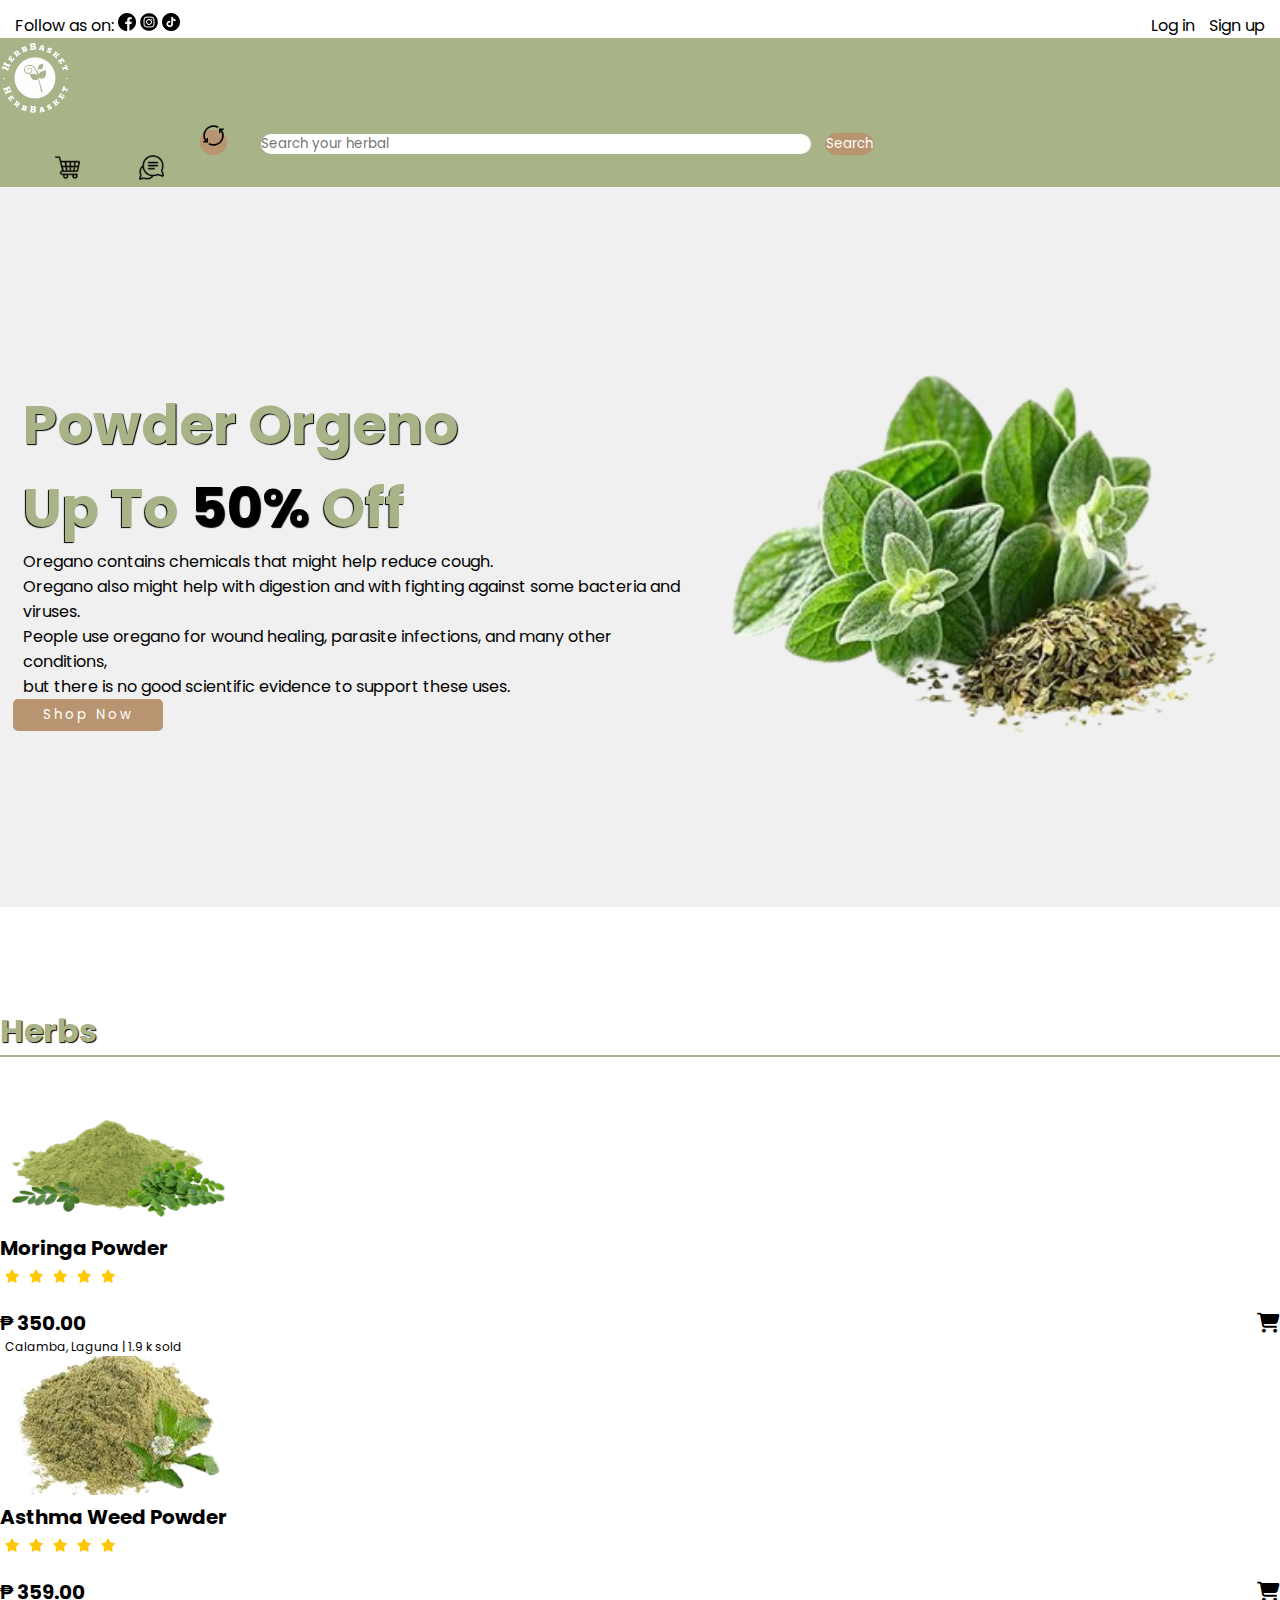
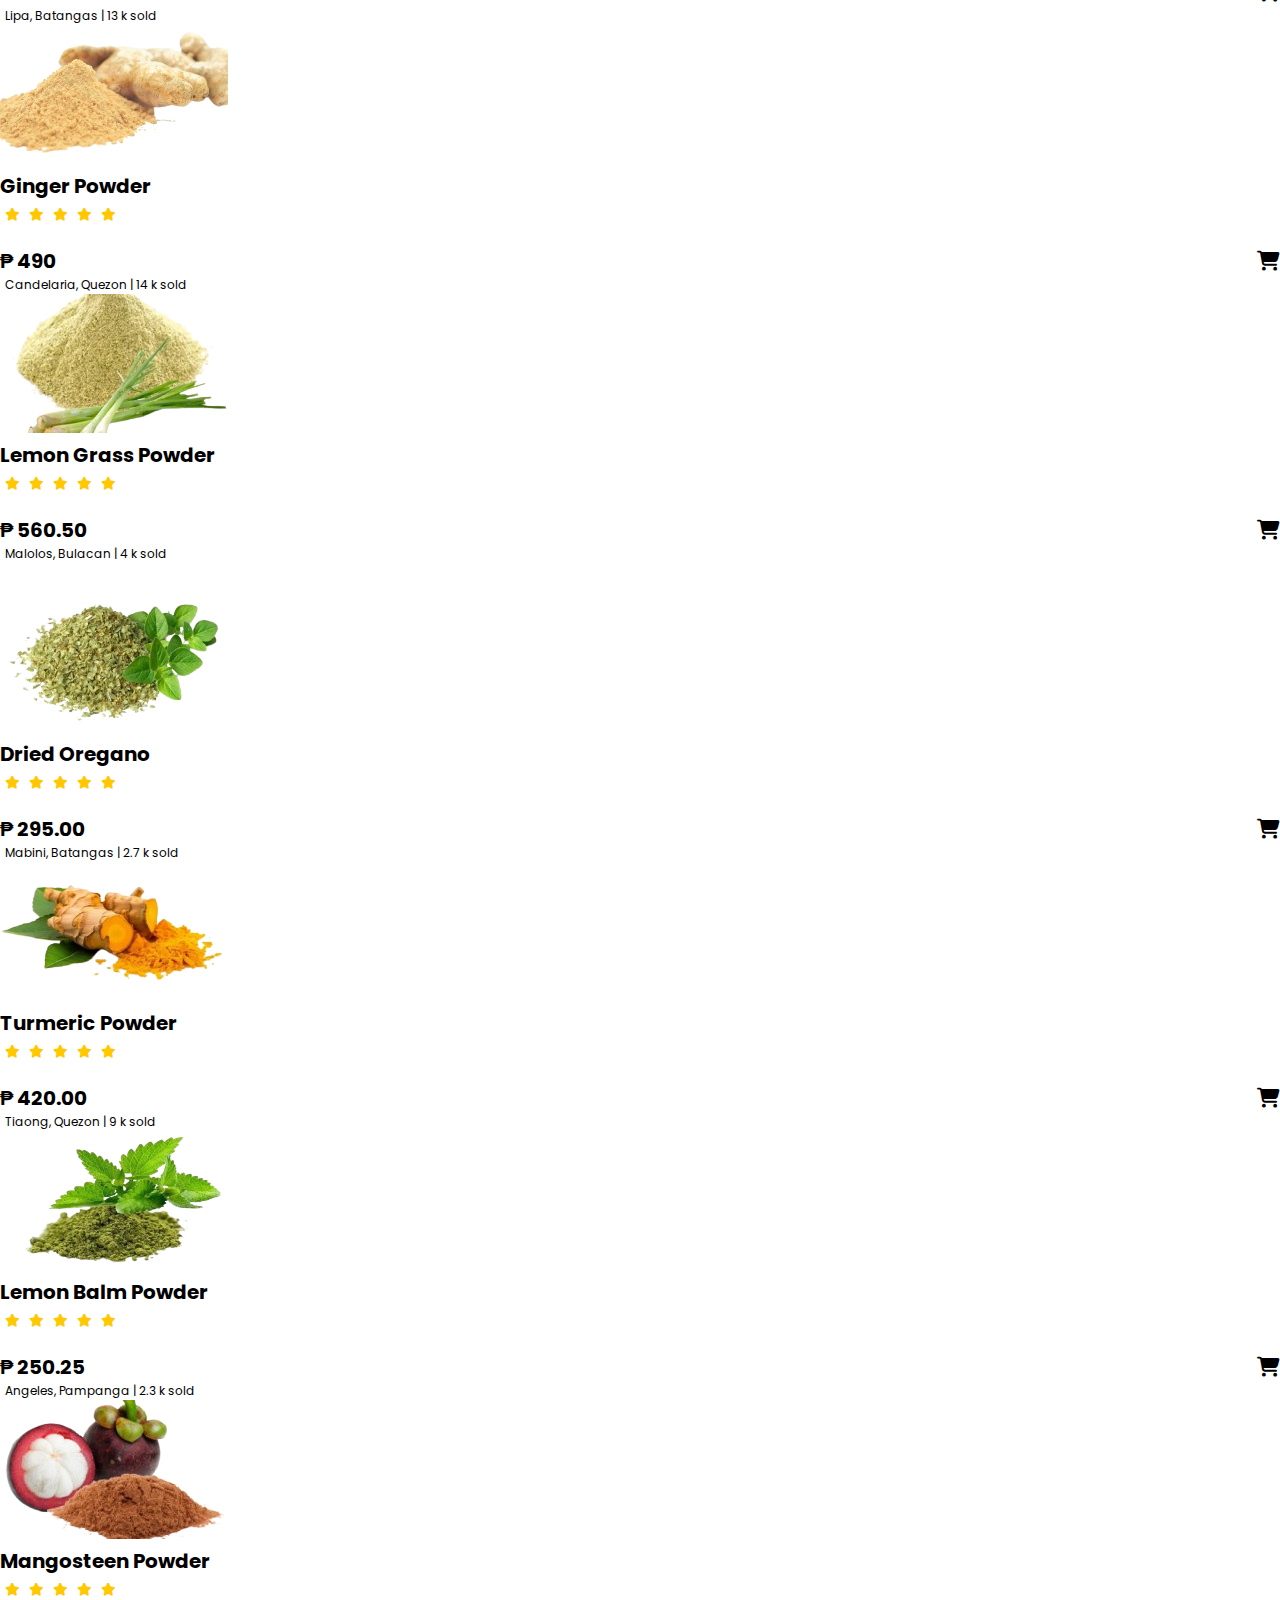
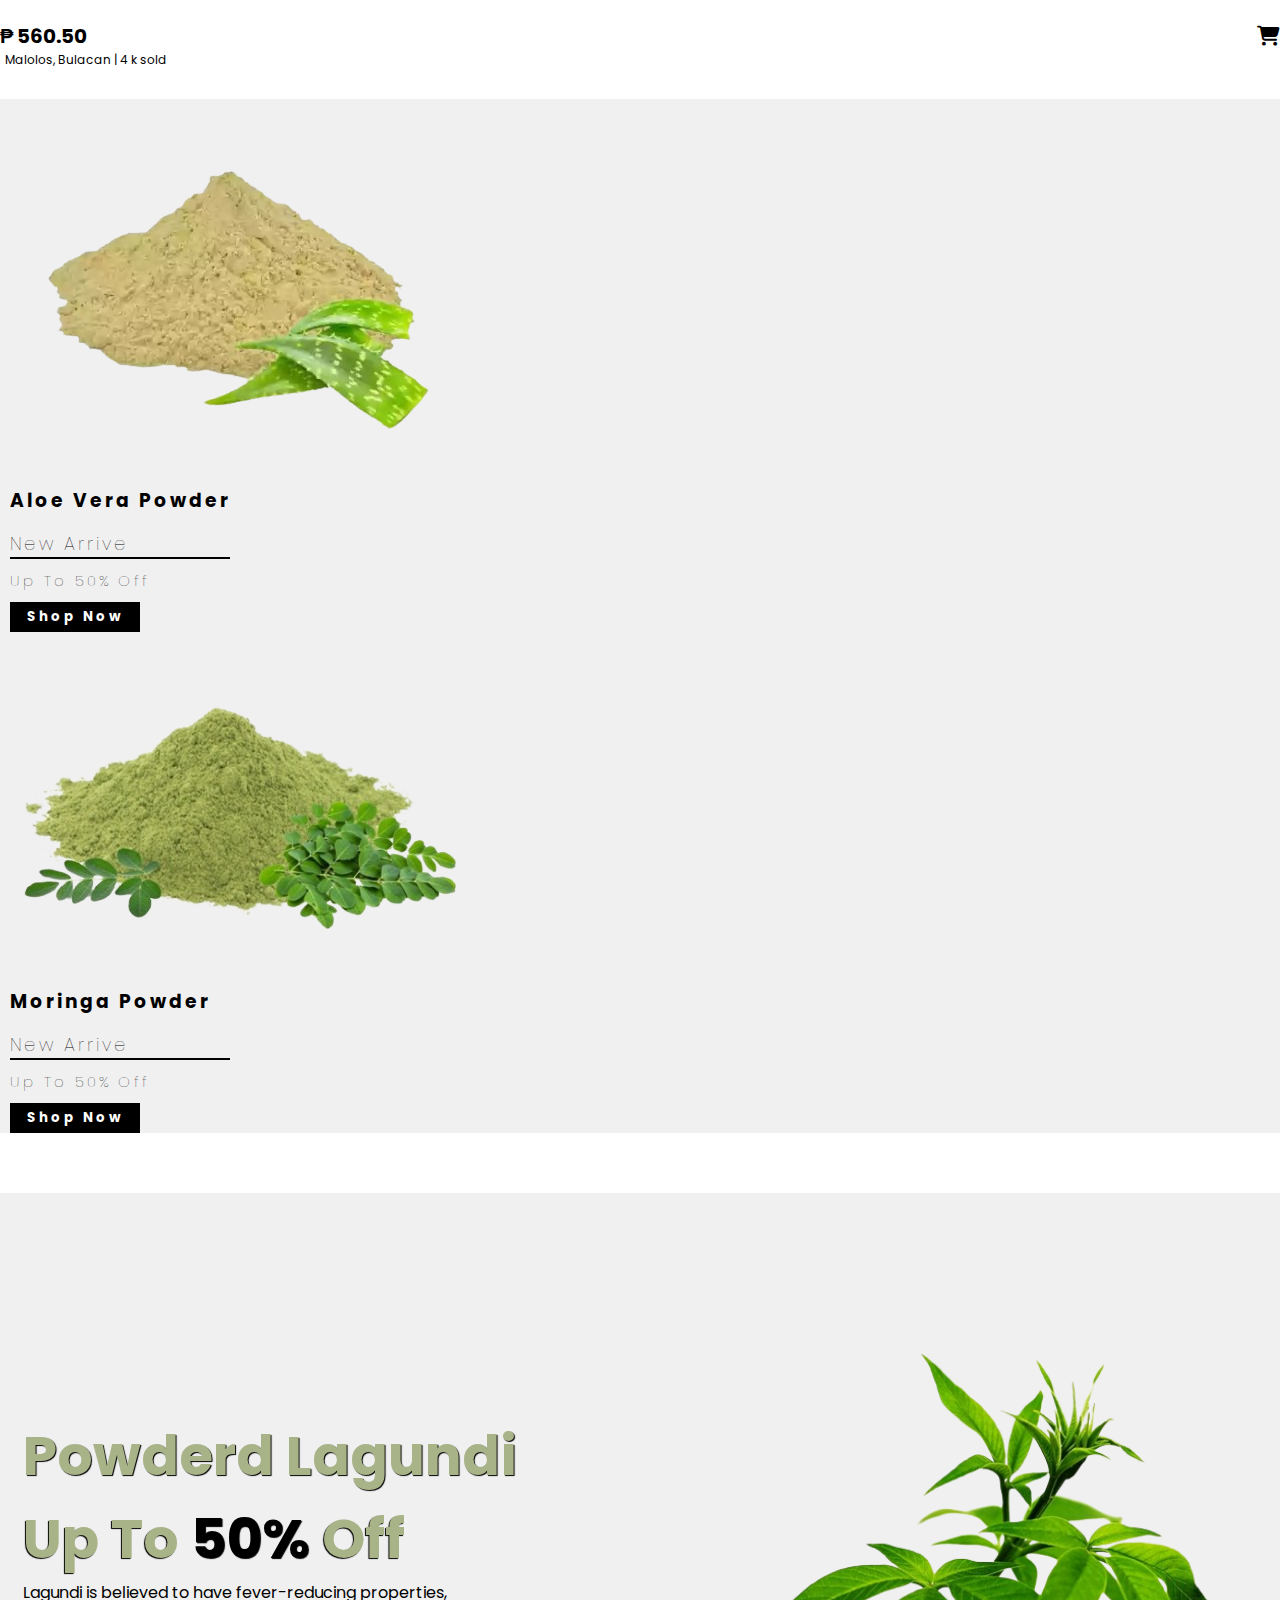
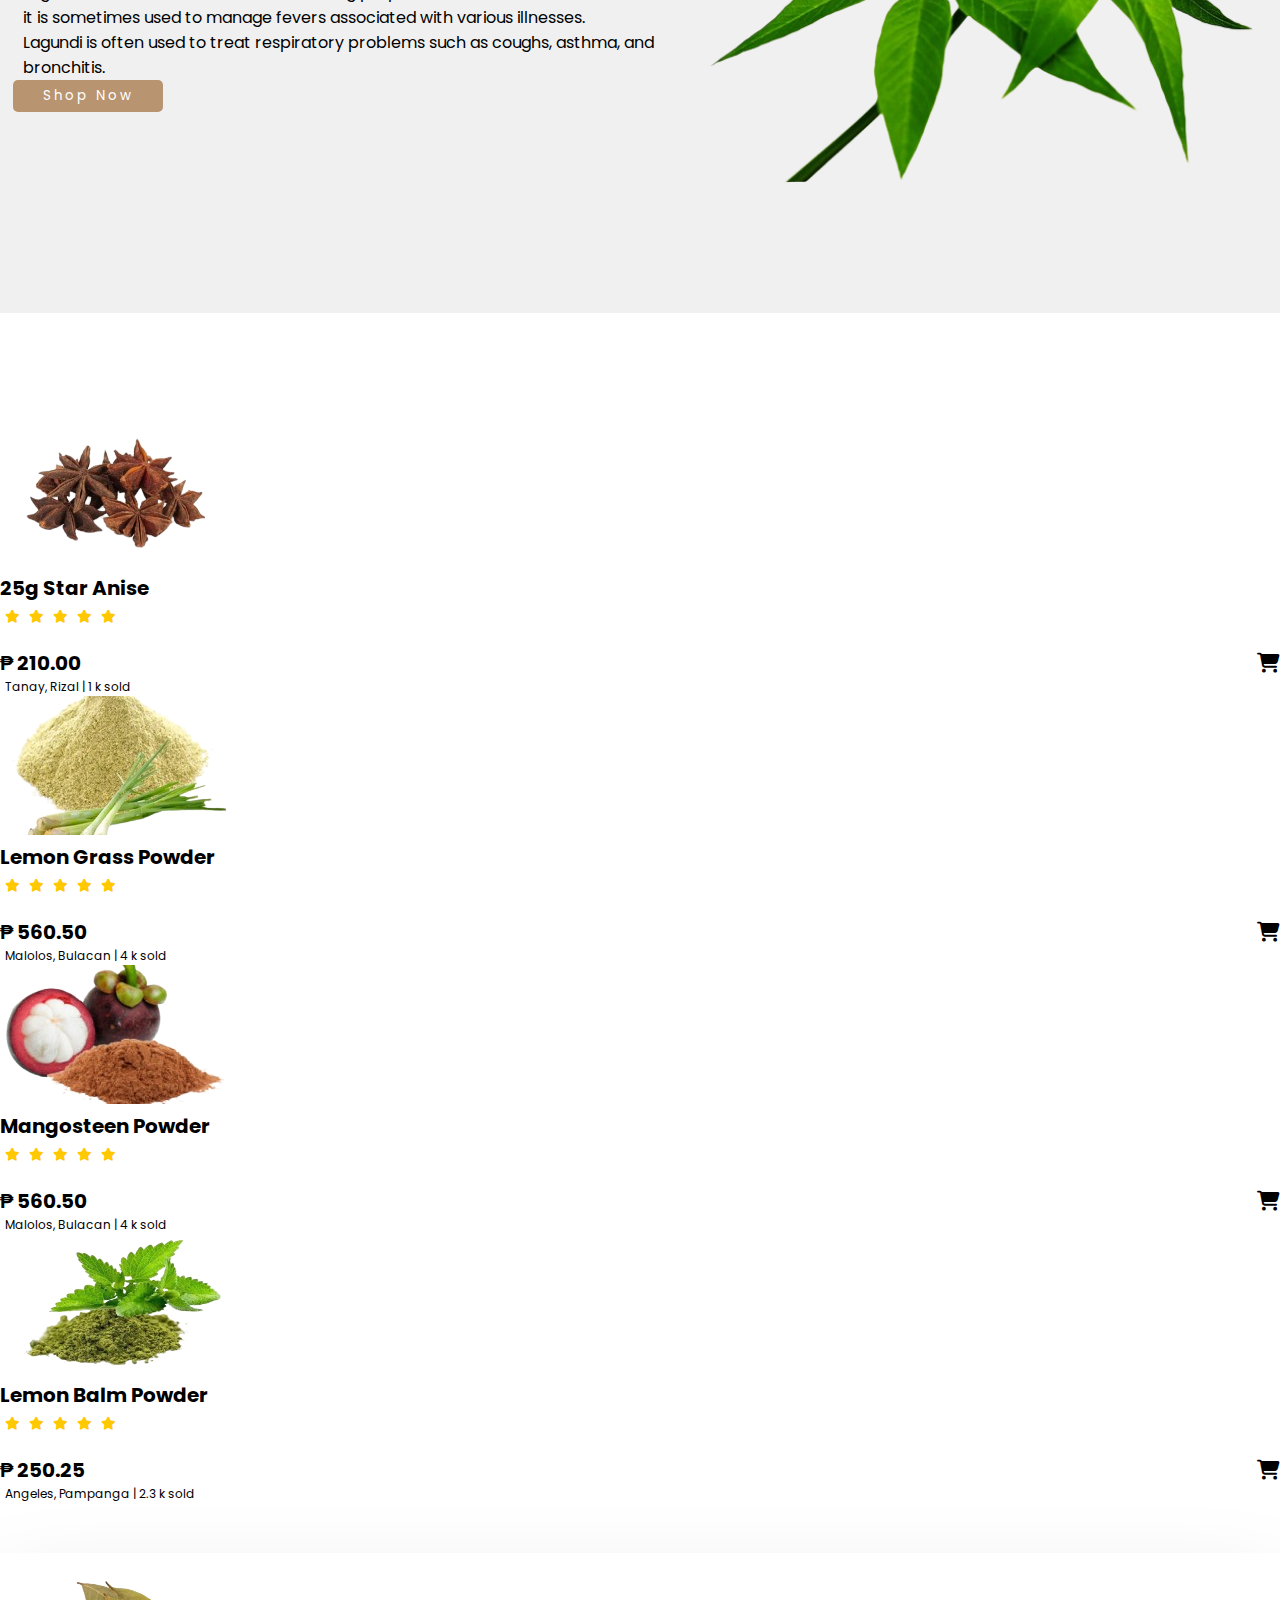
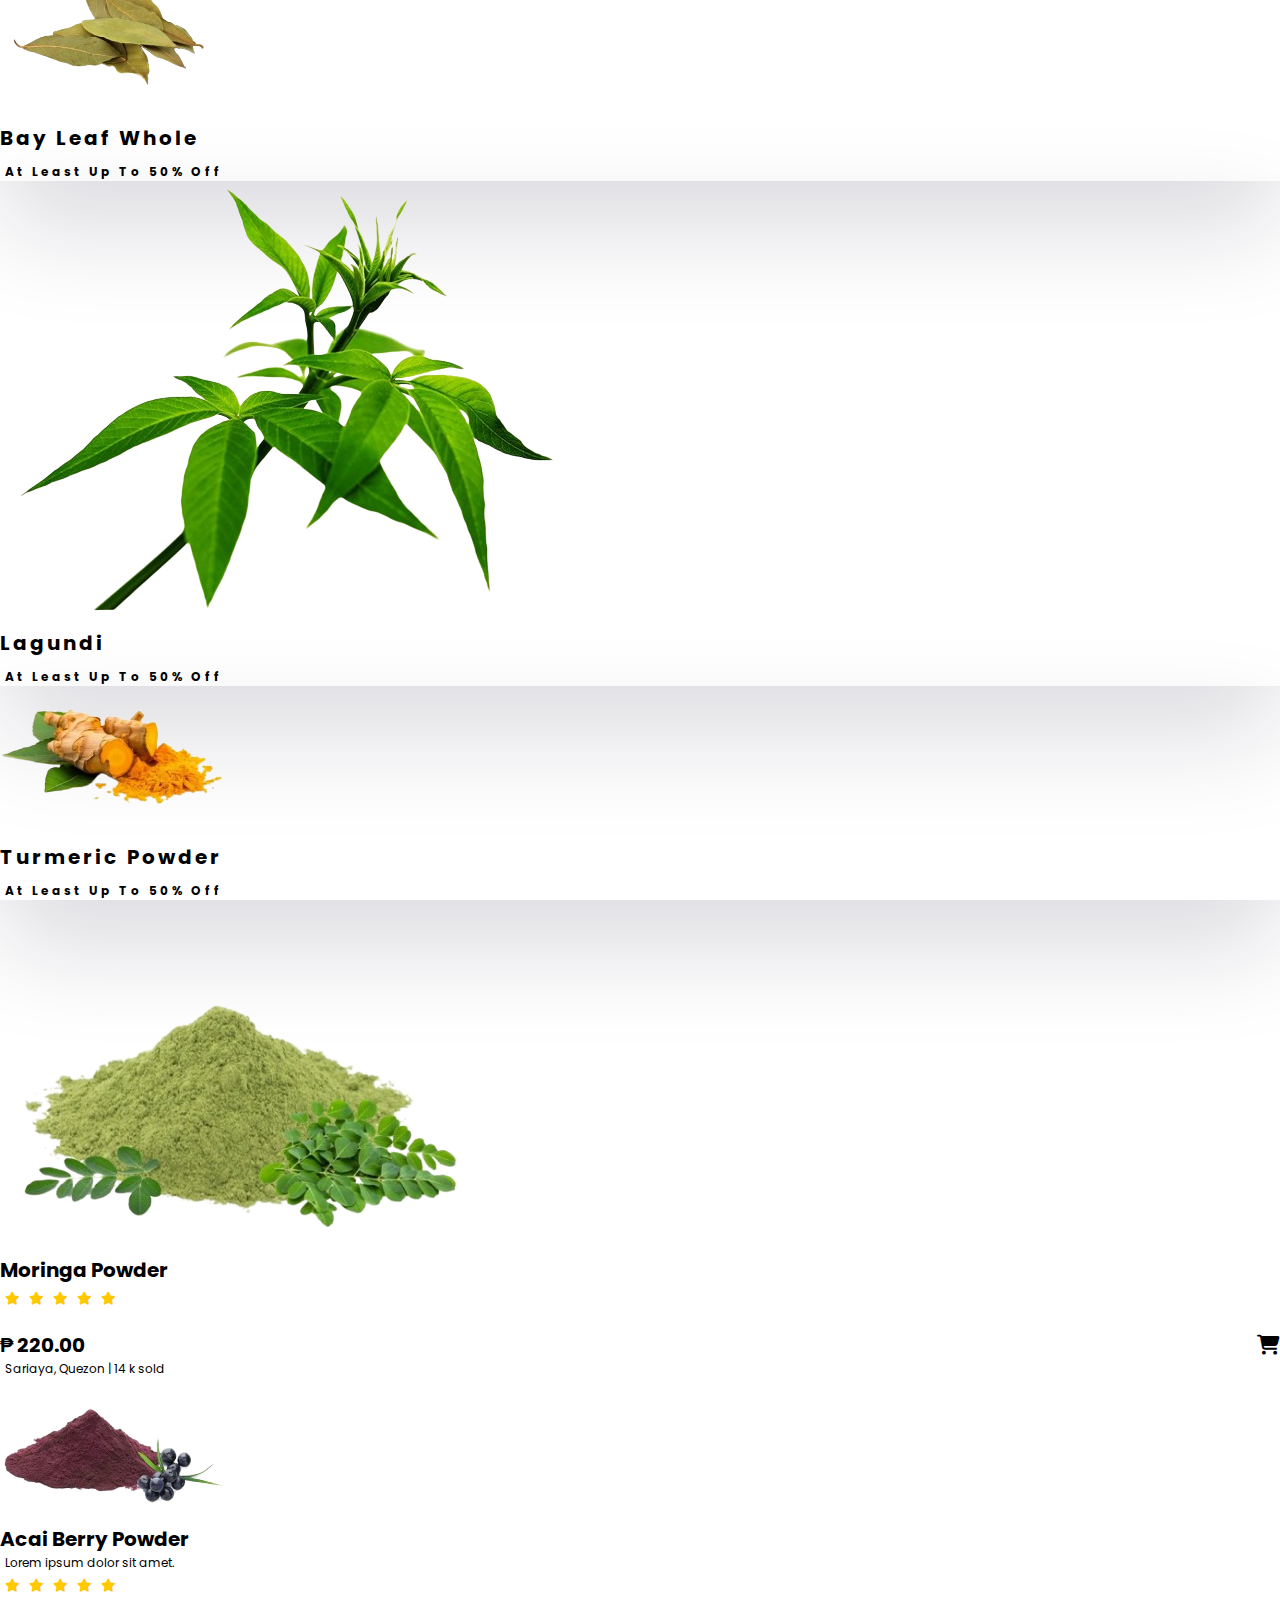
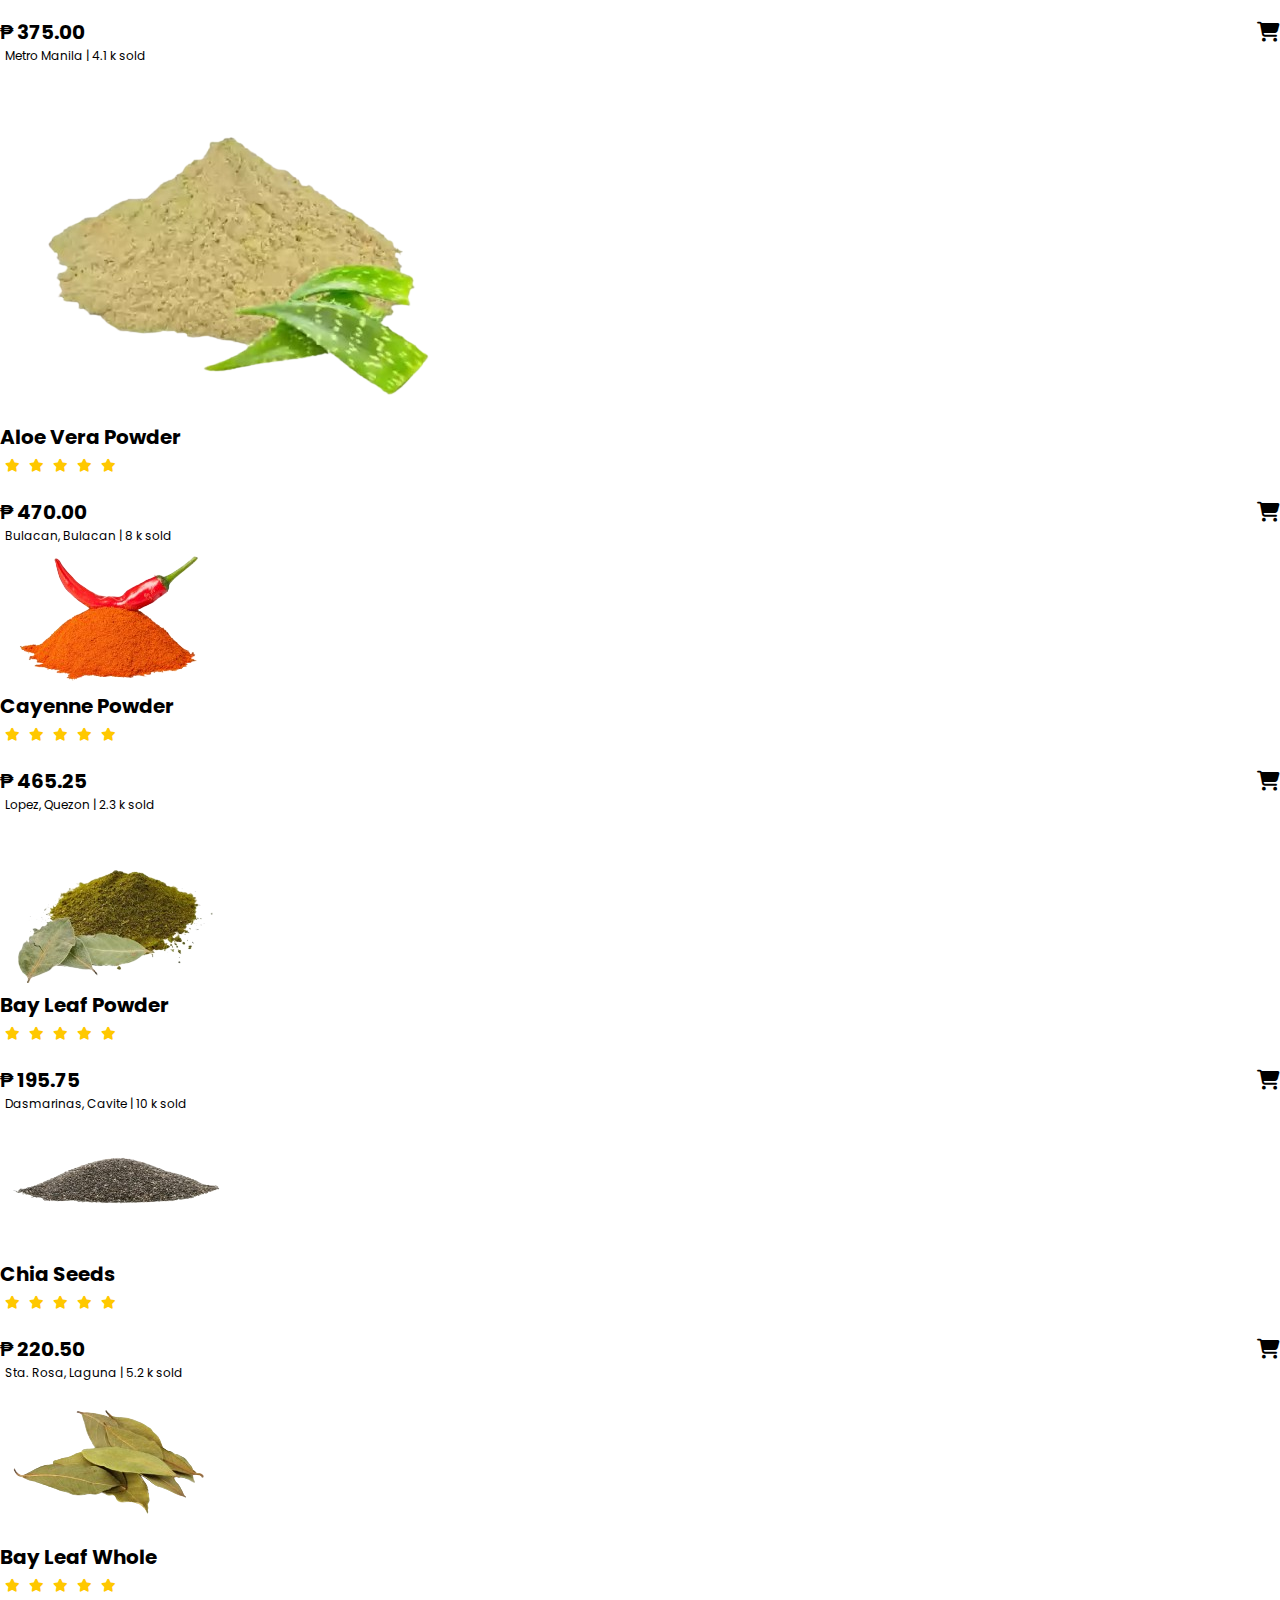
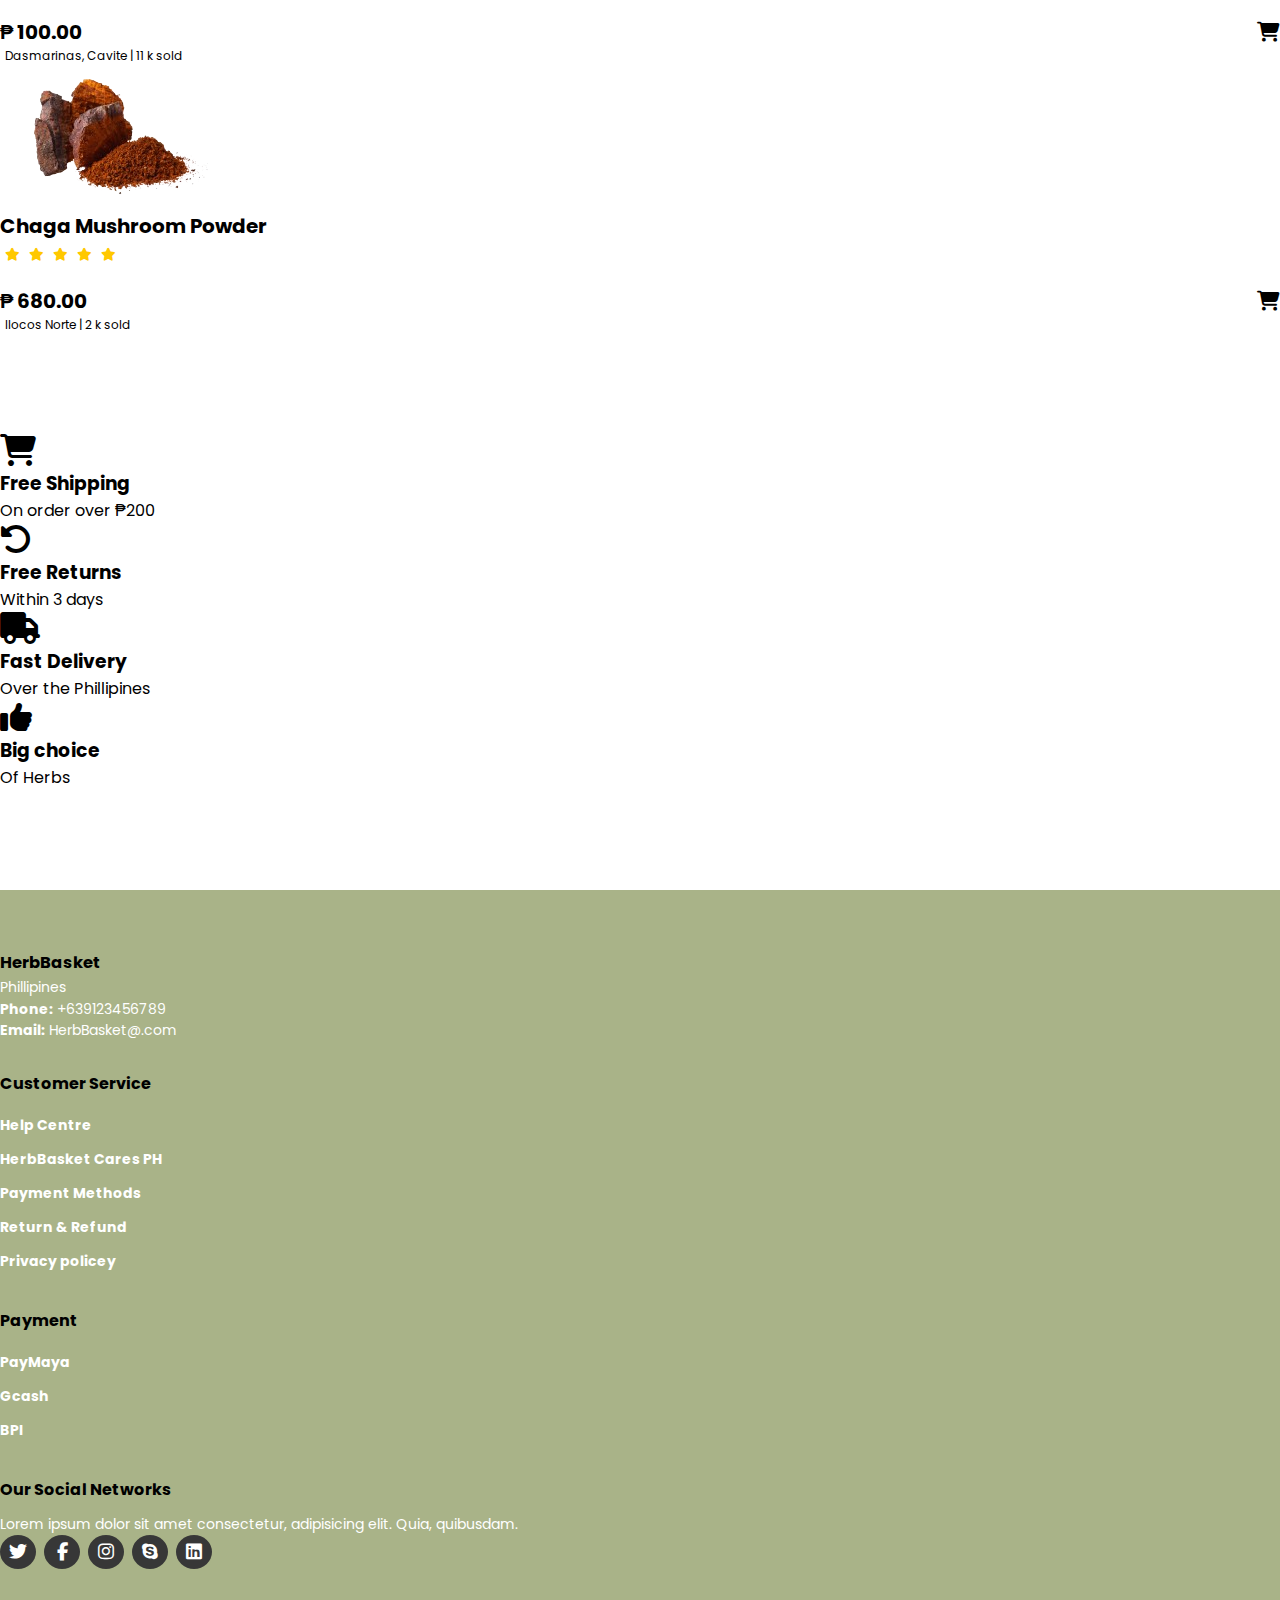
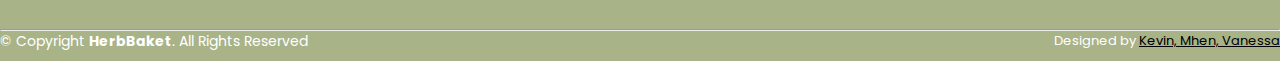
<file: index.html>
<!DOCTYPE html>
<html lang="en">
<head>
    <meta charset="UTF-8">
    <meta http-equiv="X-UA-Compatible" content="IE=edge">
    <meta name="viewport" content="width=device-width, initial-scale=1.0">
    <title>HerbBasket</title>
    <link rel="icon" type="image/png" href="pic/mortar.png">
    <link rel="stylesheet" href="index.css">
    <link rel="stylesheet" href="https://cdnjs.cloudflare.com/ajax/libs/font-awesome/6.2.0/css/all.min.css">
    <!-- bootstrap links -->
    <link href="https://cdn.jsdelivr.net/npm/bootstrap@5.0.2/dist/css/bootstrap.min.css" rel="stylesheet" integrity="sha384-EVSTQN3/azprG1Anm3QDgpJLIm9Nao0Yz1ztcQTwFspd3yD65VohhpuuCOmLASjC" crossorigin="anonymous">
    <!-- bootstrap links -->
    <!-- fonts links -->
    <link rel="preconnect" href="https://fonts.googleapis.com">
    <link rel="preconnect" href="https://fonts.gstatic.com" crossorigin>
    <link href="https://fonts.googleapis.com/css2?family=Merriweather&display=swap" rel="stylesheet">
    <!-- fonts links -->
</head>
<body>

    <!-- top navbar -->
    <div class="top-navbar">
        <p>Follow as on: <img src="pic/facebook.png" alt="" width="18px">     <img src="pic/instagram.png" alt="" width="18px">     <img src="pic/tiktok.png" alt="" width="18px"> </p>
        <div class="icons">
            <a href="Login.html">Log in</a>
            <a href="Regis.html">Sign up</a>
        </div>
    </div>
    <!-- top navbar -->

    <!-- navbar -->
    <nav class="navbar navbar-expand-lg" id="navbar">
        <div class="container-fluid">
          <a class="navbar-brand" id="logo"><img src="pic/herb.png" alt="" width="75px"></a>
          <div class="collapse navbar-collapse" id="navbarSupportedContent">
            <form class="d-flex" id="search">
              <a class="btn btn-outline-success" href="ino.html"><img src="pic/switch-camera.png" width="25px"></a>
              <input class="form-control me-2" type="search" placeholder="Search your herbal" aria-label="Search">
              <button class="btn btn-outline-success" type="submit">Search</button>
            </form>
            <div class="d-flex" id="cart">
              <a class="btn" href="#"><img src="pic/shopping-cart.png" width="25px"></a>
              <a class="btn" href="#"><img src="pic/conversation.png" width="25px"></a>
            </div>
          </div>
        </div>
      </nav>
    <!-- navbar -->
    






    
    <!-- home content -->
    <section class="home">
    <div class="content">
      <h1> <span>Powder Orgeno</span>
        <br>
        Up To <span id="span2">50%</span> Off
      </h1>
      <p>Oregano contains chemicals that might help reduce cough.
        <br>Oregano also might help with digestion and with fighting against some bacteria and viruses.
        <br>People use oregano for wound healing, parasite infections, and many other conditions, 
        <br>but there is no good scientific evidence to support these uses.
      </p>
      <div class="btn"><button>Shop Now</button></div>

    </div>
    <div class="img">
      <img src="pic/oregano.png" alt="">
    </div>
  </section>
    <!-- home content -->








    <!-- product cards -->
    <div class="container" id="product-cards">
      <h1 class="text-center">Herbs</h1>
      <div class="row" style="margin-top: 30px;">
        <div class="col-md-3 py-3 py-md-0">
          <div class="card">
            <img src="pic/moringa (1).png" alt="">
            <div class="card-body">
              <h3 class="text-center">Moringa Powder</h3>
              <div class="star text">
                <i class="fa-solid fa-star checked"></i>
                <i class="fa-solid fa-star checked"></i>
                <i class="fa-solid fa-star checked"></i>
                <i class="fa-solid fa-star checked"></i>
                <i class="fa-solid fa-star checked"></i>
              </div>
              <h2>₱ 350.00 <span><li class="fa-solid fa-cart-shopping"></li></span></h2>
              <p class="text">Calamba, Laguna | 1.9 k sold</p>
              
            </div>
          </div>
        </div>
        <div class="col-md-3 py-3 py-md-0">
          <div class="card">
            <img src="pic/weed.png" alt="">
            <div class="card-body">
              <h3 class="text-center">Asthma Weed Powder</h3>
              <div class="star text">
                <i class="fa-solid fa-star checked"></i>
                <i class="fa-solid fa-star checked"></i>
                <i class="fa-solid fa-star checked"></i>
                <i class="fa-solid fa-star checked"></i>
                <i class="fa-solid fa-star checked"></i>
              </div>
              <h2>₱ 359.00 <span><li class="fa-solid fa-cart-shopping"></li></span></h2>
              <p class="text">Lipa, Batangas |  13 k sold</p>
            </div>
          </div>
        </div>

        <div class="col-md-3 py-3 py-md-0">
          <div class="card">
            <img src="pic/ginger.png" alt="">
            <div class="card-body">
              <h3 class="text-center">Ginger Powder</h3>
              <div class="star text">
                <i class="fa-solid fa-star checked"></i>
                <i class="fa-solid fa-star checked"></i>
                <i class="fa-solid fa-star checked"></i>
                <i class="fa-solid fa-star checked"></i>
                <i class="fa-solid fa-star checked"></i>
              </div>
              <h2>₱ 490 <span><li class="fa-solid fa-cart-shopping"></li></span></h2>
              <p class="text">Candelaria, Quezon |  14 k sold</p>
            </div>
          </div>
        </div>

        <div class="col-md-3 py-3 py-md-0">
          <div class="card">
            <img src="pic/lemon-grass.png" alt="">
            <div class="card-body">
              <h3 class="text-center">Lemon Grass Powder</h3>
              <div class="star text">
                <i class="fa-solid fa-star checked"></i>
                <i class="fa-solid fa-star checked"></i>
                <i class="fa-solid fa-star checked"></i>
                <i class="fa-solid fa-star checked"></i>
                <i class="fa-solid fa-star checked"></i>
              </div>
              <h2>₱ 560.50 <span><li class="fa-solid fa-cart-shopping"></li></span></h2>
              <p class="text">Malolos, Bulacan |  4 k sold</p>
            </div>
          </div>
        </div>
      </div>

      <div class="row" style="margin-top: 30px;">
        <div class="col-md-3 py-3 py-md-0">
          <div class="card">
            <img src="pic/dried.png" alt="">
            <div class="card-body">
              <h3 class="text-center">Dried Oregano</h3>
              <div class="star text">
                <i class="fa-solid fa-star checked"></i>
                <i class="fa-solid fa-star checked"></i>
                <i class="fa-solid fa-star checked"></i>
                <i class="fa-solid fa-star checked"></i>
                <i class="fa-solid fa-star checked"></i>
              </div>
              <h2>₱ 295.00 <span><li class="fa-solid fa-cart-shopping"></li></span></h2>
              <p class="text">Mabini, Batangas |   2.7 k sold</p>
            </div>
          </div>
        </div>
        
        <div class="col-md-3 py-3 py-md-0">
          <div class="card">
            <img src="pic/turme.png" alt="">
            <div class="card-body">
              <h3 class="text-center">Turmeric Powder</h3>
              <div class="star text">
                <i class="fa-solid fa-star checked"></i>
                <i class="fa-solid fa-star checked"></i>
                <i class="fa-solid fa-star checked"></i>
                <i class="fa-solid fa-star checked"></i>
                <i class="fa-solid fa-star checked"></i>
              </div>
              <h2>₱ 420.00 <span><li class="fa-solid fa-cart-shopping"></li></span></h2>
              <p class="text">Tiaong, Quezon |   9 k sold</p>
            </div>
          </div>
        </div>

        <div class="col-md-3 py-3 py-md-0">
          <div class="card">
            <img src="pic/lemon.png" alt="">
            <div class="card-body">
              <h3 class="text-center">Lemon Balm Powder</h3>
              <div class="star text">
                <i class="fa-solid fa-star checked"></i>
                <i class="fa-solid fa-star checked"></i>
                <i class="fa-solid fa-star checked"></i>
                <i class="fa-solid fa-star checked"></i>
                <i class="fa-solid fa-star checked"></i>
              </div>
              <h2>₱ 250.25 <span><li class="fa-solid fa-cart-shopping"></li></span></h2>
              <p class="text">Angeles, Pampanga |  2.3 k sold</p>
            </div>
          </div>
        </div>

        <div class="col-md-3 py-3 py-md-0">
          <div class="card">
            <img src="pic/mango.png" alt="">
            <div class="card-body">
              <h3 class="text-center">Mangosteen Powder</h3>
              <div class="star text">
                <i class="fa-solid fa-star checked"></i>
                <i class="fa-solid fa-star checked"></i>
                <i class="fa-solid fa-star checked"></i>
                <i class="fa-solid fa-star checked"></i>
                <i class="fa-solid fa-star checked"></i>
              </div>
              <h2>₱ 560.50 <span><li class="fa-solid fa-cart-shopping"></li></span></h2>
              <p class="text">Malolos, Bulacan |  4 k sold</p>
            </div>
          </div>
        </div>
      </div>
    </div>
    <!-- product cards -->









    <!-- other cards -->
    <div class="container" id="other-cards">
      <div class="row">
        <div class="col-md-6 py-3 py-md-0">
          <div class="card">
            <img src="pic/aloe.png" alt="">
            <div class="card-img-overlay">
              <h3>Aloe Vera Powder</h3>
              <h5>New Arrive</h5>
              <p>Up To 50% Off</p>
              <button id="shopnow">Shop Now</button>
            </div>
          </div>
        </div>
        <div class="col-md-6 py-3 py-md-0">
          <div class="card">
            <img src="pic/moringa.png" alt="">
            <div class="card-img-overlay">
              <h3>Moringa Powder</h3>
              <h5>New Arrive</h5>
              <p>Up To 50% Off</p>
              <button id="shopnow">Shop Now</button>
            </div>
          </div>
        </div>
      </div>
    </div>
    <!-- other cards -->
   






    <!-- banner -->
    <section class="banner">
      <div class="content">
        <h1> <span>Powderd Lagundi</span>
          <br>
          Up To <span id="span2">50%</span> Off
        </h1>
        <p> Lagundi is believed to have fever-reducing properties, 
          <br> it is sometimes used to manage fevers associated with various illnesses.
          <br>Lagundi is often used to treat respiratory problems such as coughs, asthma, and bronchitis. 
        </p>
        <div class="btn"><button>Shop Now</button></div>
  
      </div>
      <div class="img">
        <img src="pic/lagundi.png" alt="">
      </div>
    </section>
    <!-- banner -->








    <!-- product cards -->
    <div class="container" id="product-cards">

      <div class="row" style="margin-top: 30px;">
        <div class="col-md-3 py-3 py-md-0">
          <div class="card">
            <img src="pic/25g.png" alt="">
            <div class="card-body">
              <h3 class="text-center">25g Star Anise</h3>
              <div class="star text">
                <i class="fa-solid fa-star checked"></i>
                <i class="fa-solid fa-star checked"></i>
                <i class="fa-solid fa-star checked"></i>
                <i class="fa-solid fa-star checked"></i>
                <i class="fa-solid fa-star checked"></i>
              </div>
              <h2>₱ 210.00 <span><li class="fa-solid fa-cart-shopping"></li></span></h2>
              <p class="text">Tanay, Rizal |  1 k sold</p>
            </div>
          </div>
        </div>
        <div class="col-md-3 py-3 py-md-0">
          <div class="card">
            <img src="pic/lemon-grass.png" alt="">
            <div class="card-body">
              <h3 class="text-center">Lemon Grass Powder</h3>
              <div class="star text">
                <i class="fa-solid fa-star checked"></i>
                <i class="fa-solid fa-star checked"></i>
                <i class="fa-solid fa-star checked"></i>
                <i class="fa-solid fa-star checked"></i>
                <i class="fa-solid fa-star checked"></i>
              </div>
              <h2>₱ 560.50 <span><li class="fa-solid fa-cart-shopping"></li></span></h2>
              <p class="text">Malolos, Bulacan |  4 k sold</p>
            </div>
          </div>
        </div>
        <div class="col-md-3 py-3 py-md-0">
          <div class="card">
            <img src="pic/mango.png" alt="">
            <div class="card-body">
              <h3 class="text-center">Mangosteen Powder</h3>
              <div class="star text">
                <i class="fa-solid fa-star checked"></i>
                <i class="fa-solid fa-star checked"></i>
                <i class="fa-solid fa-star checked"></i>
                <i class="fa-solid fa-star checked"></i>
                <i class="fa-solid fa-star checked"></i>
              </div>
              <h2>₱ 560.50 <span><li class="fa-solid fa-cart-shopping"></li></span></h2>
              <p class="text">Malolos, Bulacan |  4 k sold</p>
            </div>
          </div>
        </div>
        <div class="col-md-3 py-3 py-md-0">
          <div class="card">
            <img src="pic/lemon.png" alt="">
            <div class="card-body">
              <h3 class="text-center">Lemon Balm Powder</h3>
              <div class="star text">
                <i class="fa-solid fa-star checked"></i>
                <i class="fa-solid fa-star checked"></i>
                <i class="fa-solid fa-star checked"></i>
                <i class="fa-solid fa-star checked"></i>
                <i class="fa-solid fa-star checked"></i>
              </div>
              <h2>₱ 250.25 <span><li class="fa-solid fa-cart-shopping"></li></span></h2>
              <p class="text">Angeles, Pampanga |  2.3 k sold</p>
            </div>
          </div>
        </div>
      </div>

      <!-- other cards -->
    <div class="container" id="other">
      <div class="row">
        <div class="col-md-4 py-3 py-md-0">
          <div class="card">
            <img src="pic/bay.png" alt="">
            <div class="card-img-overlay">
              <h3>Bay Leaf Whole</h3>
              <p>At Least Up To 50% Off</p>
            </div>
          </div>
        </div>
        <div class="col-md-4 py-3 py-md-0">
          <div class="card">
            <img src="pic/lagundi.png" alt="">
            <div class="card-img-overlay">
              <h3>Lagundi</h3>
              <p>At Least Up To 50% Off</p>
            </div>
          </div>
        </div>
        <div class="col-md-4 py-3 py-md-0">
          <div class="card">
            <img src="pic/turme.png" alt="">
            <div class="card-img-overlay">
              <h3>Turmeric Powder</h3>
              <p>At Least Up To 50% Off</p>
            </div>
          </div>
        </div>
      </div>
    </div>
    <!-- other cards -->




      <div class="row" style="margin-top: 30px;">
        <div class="col-md-3 py-3 py-md-0">
          <div class="card">
            <img src="pic/moringa.png" alt="">
            <div class="card-body">
              <h3 class="text-center">Moringa Powder</h3>
              <div class="star text">
                <i class="fa-solid fa-star checked"></i>
                <i class="fa-solid fa-star checked"></i>
                <i class="fa-solid fa-star checked"></i>
                <i class="fa-solid fa-star checked"></i>
                <i class="fa-solid fa-star checked"></i>
              </div>
              <h2>₱ 220.00 <span><li class="fa-solid fa-cart-shopping"></li></span></h2>
              <p class="text">Sariaya, Quezon |  14 k sold</p>
            </div>
          </div>
        </div>
        <div class="col-md-3 py-3 py-md-0">
          <div class="card">
            <img src="pic/acai.png" alt="">
            <div class="card-body">
              <h3 class="text-center">Acai Berry Powder</h3>
              <p class="text-center">Lorem ipsum dolor sit amet.</p>
              <div class="star text">
                <i class="fa-solid fa-star checked"></i>
                <i class="fa-solid fa-star checked"></i>
                <i class="fa-solid fa-star checked"></i>
                <i class="fa-solid fa-star checked"></i>
                <i class="fa-solid fa-star checked"></i>
              </div>
              <h2>₱ 375.00 <span><li class="fa-solid fa-cart-shopping"></li></span></h2>
              <p class="text">Metro Manila |  4.1 k sold</p>
            </div>
          </div>
        </div>
        <div class="col-md-3 py-3 py-md-0">
          <div class="card">
            <img src="pic/aloe.png" alt="">
            <div class="card-body">
              <h3 class="text-center">Aloe Vera Powder</h3>
              <div class="star text">
                <i class="fa-solid fa-star checked"></i>
                <i class="fa-solid fa-star checked"></i>
                <i class="fa-solid fa-star checked"></i>
                <i class="fa-solid fa-star checked"></i>
                <i class="fa-solid fa-star checked"></i>
              </div>
              <h2>₱ 470.00 <span><li class="fa-solid fa-cart-shopping"></li></span></h2>
              <p class="text">Bulacan, Bulacan |  8 k sold</p>
            </div>
          </div>
        </div>
        <div class="col-md-3 py-3 py-md-0">
          <div class="card">
            <img src="pic/cay.png" alt="">
            <div class="card-body">
              <h3 class="text-center">Cayenne Powder</h3>
              <div class="star text">
                <i class="fa-solid fa-star checked"></i>
                <i class="fa-solid fa-star checked"></i>
                <i class="fa-solid fa-star checked"></i>
                <i class="fa-solid fa-star checked"></i>
                <i class="fa-solid fa-star checked"></i>
              </div>
              <h2>₱ 465.25 <span><li class="fa-solid fa-cart-shopping"></li></span></h2>
              <p class="text">Lopez, Quezon |  2.3 k sold</p>
            </div>
          </div>
        </div>
      </div>



      <div class="row" style="margin-top: 30px;">
        <div class="col-md-3 py-3 py-md-0">
          <div class="card">
            <img src="pic/bay-leaf.png" alt="">
            <div class="card-body">
              <h3 class="text-center">Bay Leaf Powder</h3>
              <div class="star text">
                <i class="fa-solid fa-star checked"></i>
                <i class="fa-solid fa-star checked"></i>
                <i class="fa-solid fa-star checked"></i>
                <i class="fa-solid fa-star checked"></i>
                <i class="fa-solid fa-star checked"></i>
              </div>
              <h2>₱ 195.75 <span><li class="fa-solid fa-cart-shopping"></li></span></h2>
              <p class="text">Dasmarinas, Cavite |  10 k sold</p>
            </div>
          </div>
        </div>
        <div class="col-md-3 py-3 py-md-0">
          <div class="card">
            <img src="pic/chi.png" alt="">
            <div class="card-body">
              <h3 class="text-center">Chia Seeds</h3>
              <div class="star text">
                <i class="fa-solid fa-star checked"></i>
                <i class="fa-solid fa-star checked"></i>
                <i class="fa-solid fa-star checked"></i>
                <i class="fa-solid fa-star checked"></i>
                <i class="fa-solid fa-star checked"></i>
              </div>
              <h2>₱ 220.50 <span><li class="fa-solid fa-cart-shopping"></li></span></h2>
              <p class="text">Sta. Rosa, Laguna |  5.2 k sold</p>
            </div>
          </div>
        </div>
        <div class="col-md-3 py-3 py-md-0">
          <div class="card">
            <img src="pic/bay.png" alt="">
            <div class="card-body">
              <h3 class="text-center">Bay Leaf Whole</h3>
              <div class="star text">
                <i class="fa-solid fa-star checked"></i>
                <i class="fa-solid fa-star checked"></i>
                <i class="fa-solid fa-star checked"></i>
                <i class="fa-solid fa-star checked"></i>
                <i class="fa-solid fa-star checked"></i>
              </div>
              <h2>₱ 100.00 <span><li class="fa-solid fa-cart-shopping"></li></span></h2>
              <p class="text">Dasmarinas, Cavite |   11 k sold</p>
            </div>
          </div>
        </div>
        <div class="col-md-3 py-3 py-md-0">
          <div class="card">
            <img src="pic/cha.png" alt="">
            <div class="card-body">
              <h3 class="text-center">Chaga Mushroom Powder</h3>
              <div class="star text">
                <i class="fa-solid fa-star checked"></i>
                <i class="fa-solid fa-star checked"></i>
                <i class="fa-solid fa-star checked"></i>
                <i class="fa-solid fa-star checked"></i>
                <i class="fa-solid fa-star checked"></i>
              </div>
              <h2>₱ 680.00 <span><li class="fa-solid fa-cart-shopping"></li></span></h2>
              <p class="text">Ilocos Norte |   2 k sold</p>
            </div>
          </div>
        </div>
      </div>
    </div>
    <!-- product cards -->









    <!-- offer -->
    <div class="container" id="offer">
      <div class="row">
        <div class="col-md-3 py-3 py-md-0">
          <i class="fa-solid fa-cart-shopping"></i>
          <h3>Free Shipping</h3>
          <p>On order over ₱200</p>
        </div>
        <div class="col-md-3 py-3 py-md-0">
          <i class="fa-solid fa-rotate-left"></i>
          <h3>Free Returns</h3>
          <p>Within 3 days</p>
        </div>
        <div class="col-md-3 py-3 py-md-0">
          <i class="fa-solid fa-truck"></i>
          <h3>Fast Delivery</h3>
          <p>Over the Phillipines</p>
        </div>
        <div class="col-md-3 py-3 py-md-0">
          <i class="fa-solid fa-thumbs-up"></i>
          <h3>Big choice</h3>
          <p>Of Herbs</p>
        </div>
      </div>
    </div>
    <!-- offer -->




    <!-- footer -->
    <footer id="footer">
      <div class="footer-top">
        <div class="container">
          <div class="row">

            <div class="col-lg-3 col-md-6 footer-contact">
              <h3>HerbBasket</h3>
              <p>
                Phillipines<br>
              </p>
              <strong>Phone:</strong> +639123456789 <br>
              <strong>Email:</strong> HerbBasket@.com <br>
            </div>

            <div class="col-lg-3 col-md-6 footer-links">
              <h4>Customer Service</h4>
             <ul>
              <li><a href="#">Help Centre</a></li>
              <li><a href="#">HerbBasket Cares PH</a></li>
              <li><a href="#">Payment Methods</a></li>
              <li><a href="#">Return & Refund</a></li>
              <li><a href="#">Privacy policey</a></li>
             </ul>
            </div>



           

            <div class="col-lg-3 col-md-6 footer-links">
              <h4>Payment</h4>

             <ul>
              <li><a href="#">PayMaya</a></li>
              <li><a href="#">Gcash</a></li>
              <li><a href="#">BPI</a></li>
             </ul>
            </div>

            <div class="col-lg-3 col-md-6 footer-links">
              <h4>Our Social Networks</h4>
              <p>Lorem ipsum dolor sit amet consectetur, adipisicing elit. Quia, quibusdam.</p>

              <div class="socail-links mt-3">
                <a href="#"><i class="fa-brands fa-twitter"></i></a>
                <a href="#"><i class="fa-brands fa-facebook-f"></i></a>
                <a href="#"><i class="fa-brands fa-instagram"></i></a>
                <a href="#"><i class="fa-brands fa-skype"></i></a>
                <a href="#"><i class="fa-brands fa-linkedin"></i></a>
              </div>
            
            </div>

          </div>
        </div>
      </div>
      <hr>
      <div class="container py-4">
        <div class="copyright">
          &copy; Copyright <strong><span>HerbBaket</span></strong>. All Rights Reserved
        </div>
        <div class="credits">
          Designed by <a href="#">Kevin, Mhen, Vanessa</a>
        </div>
      </div>
    </footer>
    <!-- footer -->






    <script src="https://cdn.jsdelivr.net/npm/bootstrap@5.0.2/dist/js/bootstrap.bundle.min.js" integrity="sha384-MrcW6ZMFYlzcLA8Nl+NtUVF0sA7MsXsP1UyJoMp4YLEuNSfAP+JcXn/tWtIaxVXM" crossorigin="anonymous"></script>

</body>
</html>
</file>
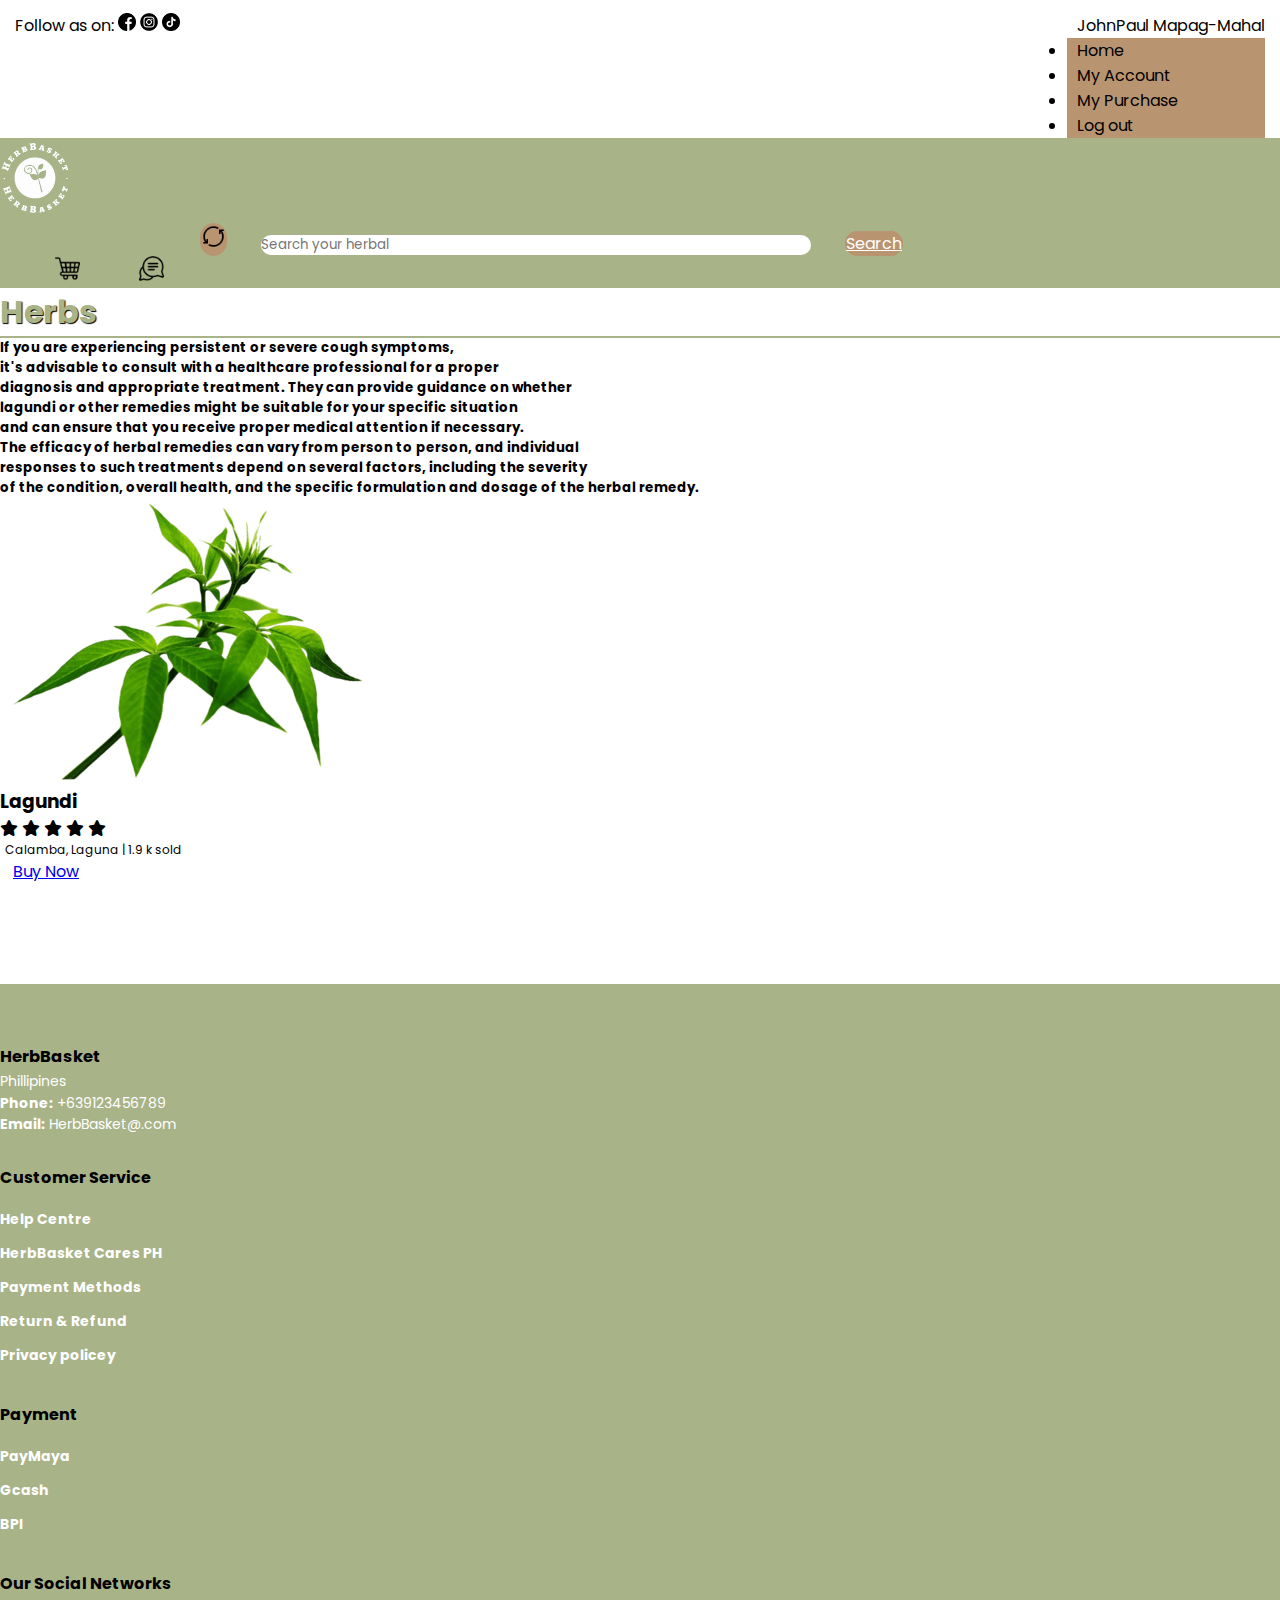
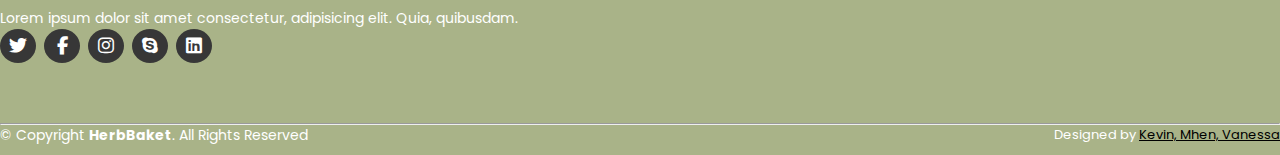
<file: ino.html>
<!DOCTYPE html>
<html lang="en">
<head>
    <meta charset="UTF-8">
    <meta http-equiv="X-UA-Compatible" content="IE=edge">
    <meta name="viewport" content="width=device-width, initial-scale=1.0">
    <title>HerbBasket</title>
    <link rel="icon" type="image/png" href="pic/mortar.png">
    <link rel="stylesheet" href="ino.css">
    <link rel="stylesheet" href="https://cdnjs.cloudflare.com/ajax/libs/font-awesome/6.2.0/css/all.min.css">
    <!-- bootstrap links -->
    <link href="https://cdn.jsdelivr.net/npm/bootstrap@5.0.2/dist/css/bootstrap.min.css" rel="stylesheet" integrity="sha384-EVSTQN3/azprG1Anm3QDgpJLIm9Nao0Yz1ztcQTwFspd3yD65VohhpuuCOmLASjC" crossorigin="anonymous">
    <!-- bootstrap links -->
    <!-- fonts links -->
    <link rel="preconnect" href="https://fonts.googleapis.com">
    <link rel="preconnect" href="https://fonts.gstatic.com" crossorigin>
    <link href="https://fonts.googleapis.com/css2?family=Merriweather&display=swap" rel="stylesheet">
    <!-- fonts links -->
</head>
<body>

    <!-- top navbar -->
    <div class="top-navbar">
        <p>Follow as on: <img src="pic/facebook.png" alt="" width="18px">     <img src="pic/instagram.png" alt="" width="18px">     <img src="pic/tiktok.png" alt="" width="18px"> </p>
        <div class="icons">
            <a class="nav-link dropdown-toggle" href="#" id="navbarDropdown" role="button" data-bs-toggle="dropdown" aria-expanded="false">JohnPaul Mapag-Mahal</a>
            <ul class="dropdown-menu" aria-labelledby="navbarDropdown" style="background-color: #B99470;">
                <li><a class="dropdown-item" href="main2.html"> Home</a></li>
                <li><a class="dropdown-item" href="#"> My Account</a></li>
                <li><a class="dropdown-item" href="#">My Purchase</a></li>
                <li><a class="dropdown-item" href="Login.html">Log out</a></li>
              </ul>
        </div>
    </div>
    <!-- top navbar -->

    <!-- navbar -->
    <nav class="navbar navbar-expand-lg" id="navbar">
        <div class="container-fluid">
          <a class="navbar-brand" id="logo"><img src="pic/herb.png" alt="" width="75px"></a>
          <div class="collapse navbar-collapse" id="navbarSupportedContent">
            <form class="d-flex" id="search">
              <button class="btn btn-outline-success" href="#"><img src="pic/switch-camera.png" width="25px"></button>
              <input class="form-control me-2" type="search" placeholder="Search your herbal" aria-label="Search">
              <a class="btn btn-outline-success" href="ino2.html">Search</a>
            </form>
            <div class="d-flex" id="cart">
              <a class="btn" href="#"><img src="pic/shopping-cart.png" width="25px"></a>
              <a class="btn" href="#"><img src="pic/conversation.png" width="25px"></a>
            </div>
          </div>
        </div>
      </nav>
    <!-- navbar -->
    






    
    <!-- home content -->
    <div class="container mt-5" id="product-cards">
        <h1 class="text-center">Herbs</h1>
        <div class="row">
            <!-- Left Text Section -->
            <div class="col-md-6">
              <h5>If you are experiencing persistent or severe cough symptoms, 
              <br>it's advisable to consult with a healthcare professional for a proper 
              <br>diagnosis and appropriate treatment. They can provide guidance on whether
              <br>lagundi or other remedies might be suitable for your specific situation 
              <br>and can ensure that you receive proper medical attention if necessary. 
              <br>The efficacy of herbal remedies can vary from person to person, and individual
              <br>responses to such treatments depend on several factors, including the severity
              <br>of the condition, overall health, and the specific formulation and dosage of the herbal remedy.</h5>
          </div>
    
            <!-- Right Product Card Section -->
            <div class="col-md-6">
                <div class="card">
                    <img src="pic/lagundi2.png" class="card-img-top" alt="Product Image">
                    <div class="card-body">
                        <h3>Lagundi</h3>
                        <div class="star text">
                            <i class="fa-solid fa-star checked"></i>
                            <i class="fa-solid fa-star checked"></i>
                            <i class="fa-solid fa-star checked"></i>
                            <i class="fa-solid fa-star checked"></i>
                            <i class="fa-solid fa-star checked"></i>
                          </div>
                        <p class="text">Calamba, Laguna | 1.9 k sold</p>
                        <a href="#" class="btn btn-primary">Buy Now</a>
                    </div>
                </div>
            </div>
        </div>
    </div>
    <!-- home content -->








    <!-- footer -->
    <footer id="footer">
      <div class="footer-top">
        <div class="container">
          <div class="row">

            <div class="col-lg-3 col-md-6 footer-contact">
              <h3>HerbBasket</h3>
              <p>
                Phillipines<br>
              </p>
              <strong>Phone:</strong> +639123456789 <br>
              <strong>Email:</strong> HerbBasket@.com <br>
            </div>

            <div class="col-lg-3 col-md-6 footer-links">
              <h4>Customer Service</h4>
             <ul>
              <li><a href="#">Help Centre</a></li>
              <li><a href="#">HerbBasket Cares PH</a></li>
              <li><a href="#">Payment Methods</a></li>
              <li><a href="#">Return & Refund</a></li>
              <li><a href="#">Privacy policey</a></li>
             </ul>
            </div>



           

            <div class="col-lg-3 col-md-6 footer-links">
              <h4>Payment</h4>

             <ul>
              <li><a href="#">PayMaya</a></li>
              <li><a href="#">Gcash</a></li>
              <li><a href="#">BPI</a></li>
             </ul>
            </div>

            <div class="col-lg-3 col-md-6 footer-links">
              <h4>Our Social Networks</h4>
              <p>Lorem ipsum dolor sit amet consectetur, adipisicing elit. Quia, quibusdam.</p>

              <div class="socail-links mt-3">
                <a href="#"><i class="fa-brands fa-twitter"></i></a>
                <a href="#"><i class="fa-brands fa-facebook-f"></i></a>
                <a href="#"><i class="fa-brands fa-instagram"></i></a>
                <a href="#"><i class="fa-brands fa-skype"></i></a>
                <a href="#"><i class="fa-brands fa-linkedin"></i></a>
              </div>
            
            </div>

          </div>
        </div>
      </div>
      <hr>
      <div class="container py-4">
        <div class="copyright">
          &copy; Copyright <strong><span>HerbBaket</span></strong>. All Rights Reserved
        </div>
        <div class="credits">
          Designed by <a href="#">Kevin, Mhen, Vanessa</a>
        </div>
      </div>
    </footer>
    <!-- footer -->






    <script src="https://cdn.jsdelivr.net/npm/bootstrap@5.0.2/dist/js/bootstrap.bundle.min.js" integrity="sha384-MrcW6ZMFYlzcLA8Nl+NtUVF0sA7MsXsP1UyJoMp4YLEuNSfAP+JcXn/tWtIaxVXM" crossorigin="anonymous"></script>

</body>
</html>
</file>
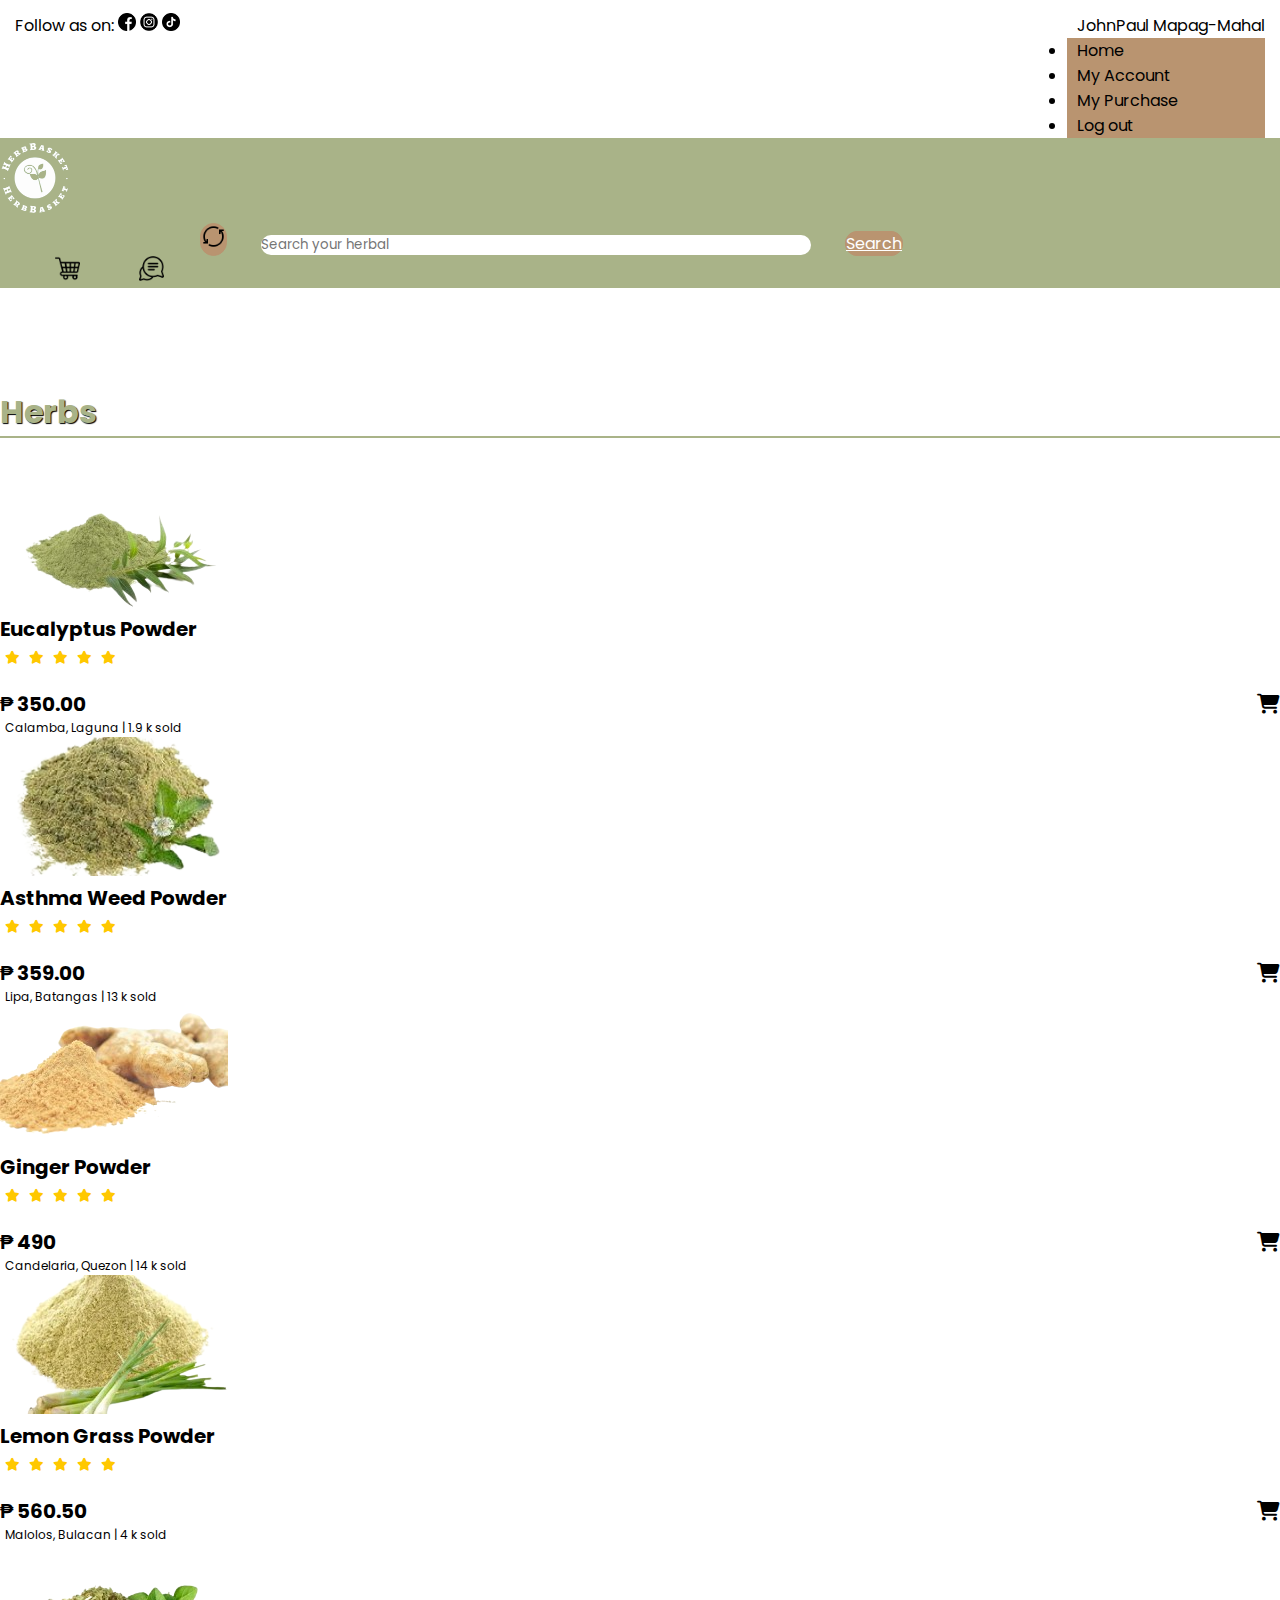
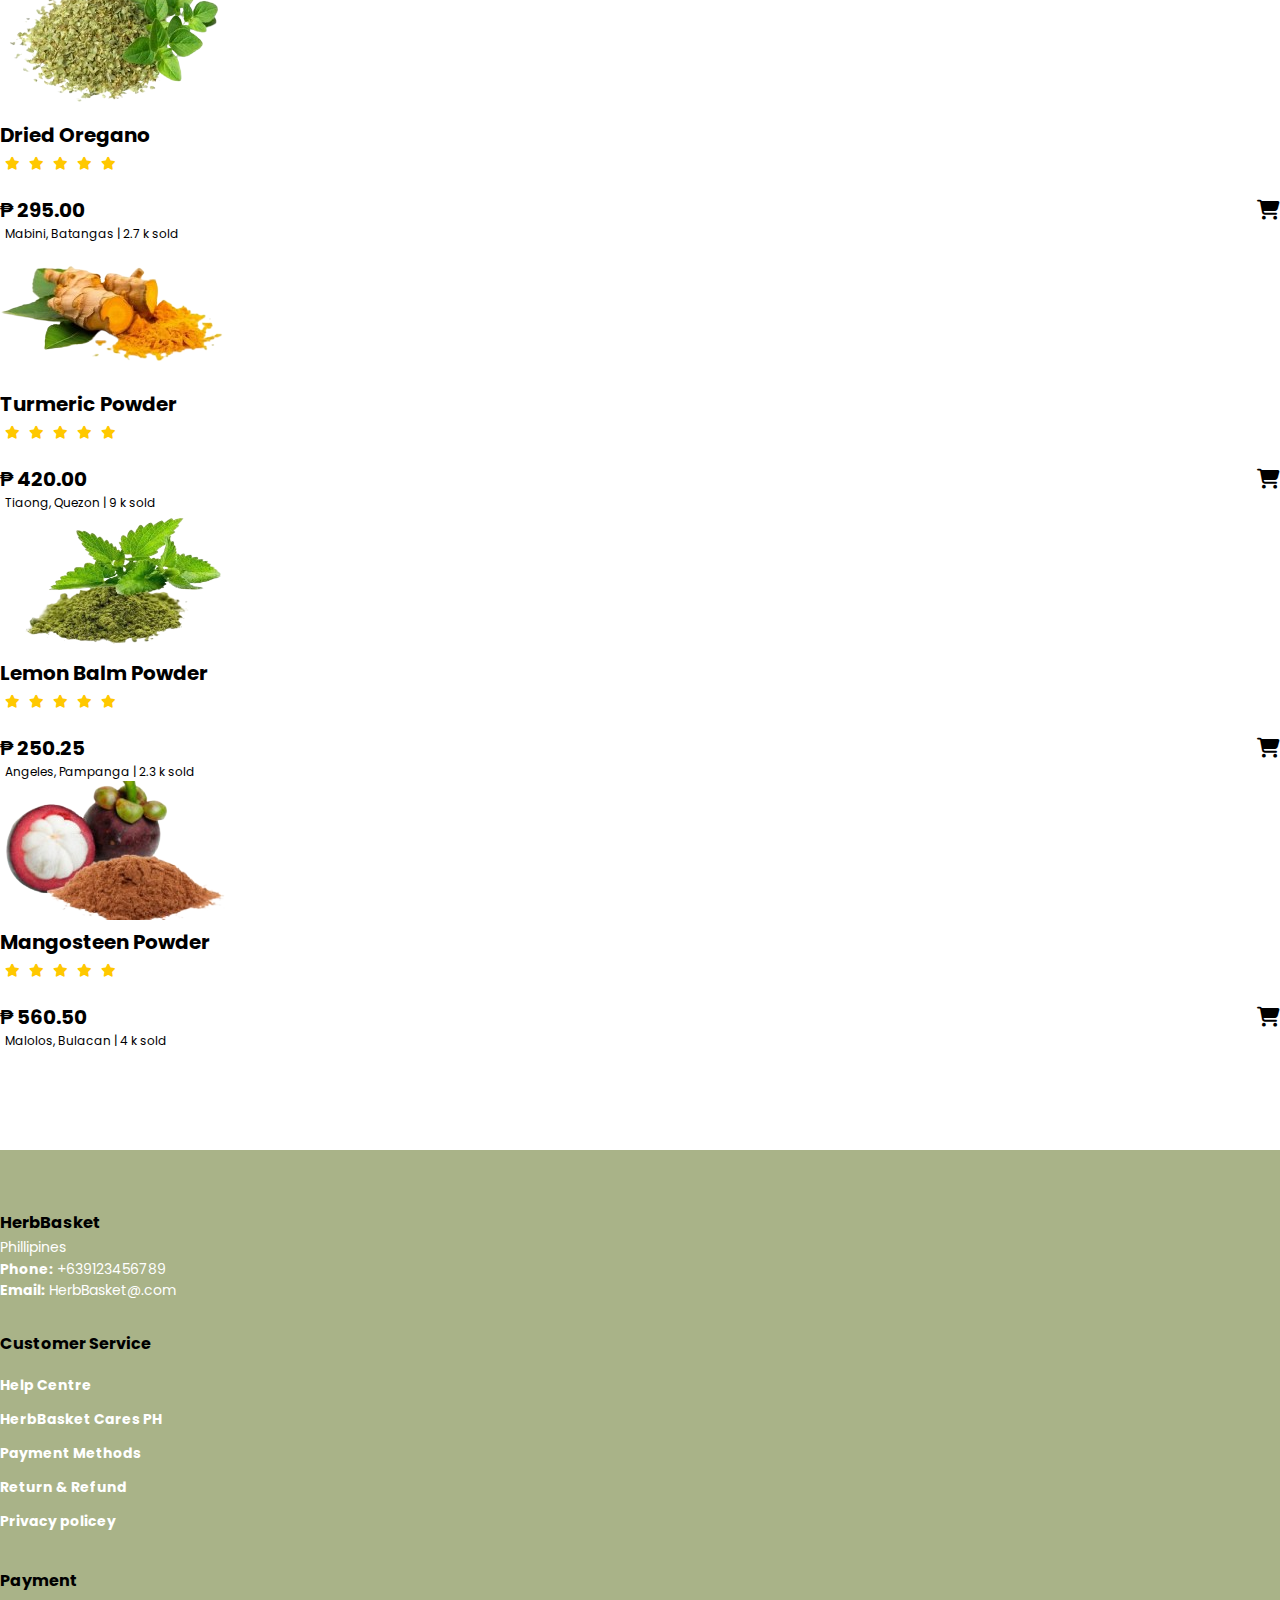
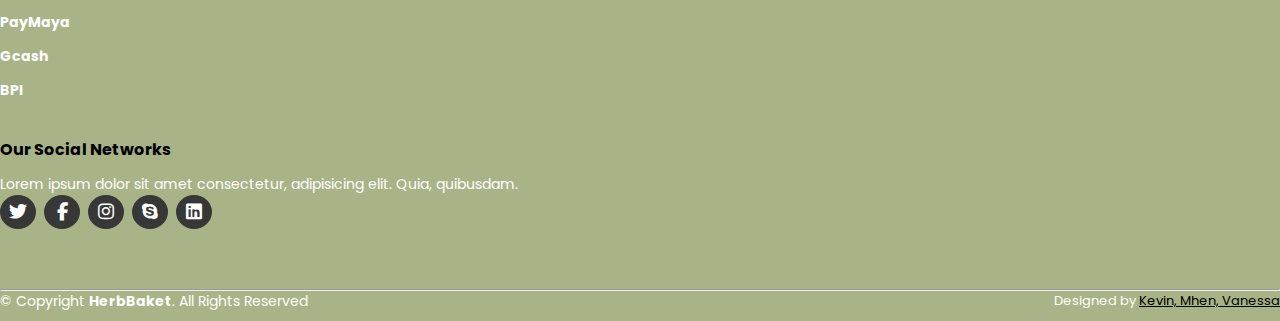
<file: ino1.html>
<!DOCTYPE html>
<html lang="en">
<head>
    <meta charset="UTF-8">
    <meta http-equiv="X-UA-Compatible" content="IE=edge">
    <meta name="viewport" content="width=device-width, initial-scale=1.0">
    <title>HerbBasket</title>
    <link rel="icon" type="image/png" href="pic/mortar.png">
    <link rel="stylesheet" href="ino1.css">
    <link rel="stylesheet" href="https://cdnjs.cloudflare.com/ajax/libs/font-awesome/6.2.0/css/all.min.css">
    <!-- bootstrap links -->
    <link href="https://cdn.jsdelivr.net/npm/bootstrap@5.0.2/dist/css/bootstrap.min.css" rel="stylesheet" integrity="sha384-EVSTQN3/azprG1Anm3QDgpJLIm9Nao0Yz1ztcQTwFspd3yD65VohhpuuCOmLASjC" crossorigin="anonymous">
    <!-- bootstrap links -->
    <!-- fonts links -->
    <link rel="preconnect" href="https://fonts.googleapis.com">
    <link rel="preconnect" href="https://fonts.gstatic.com" crossorigin>
    <link href="https://fonts.googleapis.com/css2?family=Merriweather&display=swap" rel="stylesheet">
    <!-- fonts links -->
</head>
<body>

    <!-- top navbar -->
    <div class="top-navbar">
        <p>Follow as on: <img src="pic/facebook.png" alt="" width="18px">     <img src="pic/instagram.png" alt="" width="18px">     <img src="pic/tiktok.png" alt="" width="18px"> </p>
        <div class="icons">
            <a class="nav-link dropdown-toggle" href="#" id="navbarDropdown" role="button" data-bs-toggle="dropdown" aria-expanded="false">JohnPaul Mapag-Mahal</a>
            <ul class="dropdown-menu" aria-labelledby="navbarDropdown" style="background-color: #B99470;">
                <li><a class="dropdown-item" href="main2.html"> Home</a></li>
                <li><a class="dropdown-item" href="#"> My Account</a></li>
                <li><a class="dropdown-item" href="#">My Purchase</a></li>
                <li><a class="dropdown-item" href="Login.html">Log out</a></li>
              </ul>
        </div>
    </div>
    <!-- top navbar -->

    <!-- navbar -->
    <nav class="navbar navbar-expand-lg" id="navbar">
        <div class="container-fluid">
          <a class="navbar-brand" id="logo"><img src="pic/herb.png" alt="" width="75px"></a>
          <div class="collapse navbar-collapse" id="navbarSupportedContent">
            <form class="d-flex" id="search">
              <button class="btn btn-outline-success" href="#"><img src="pic/switch-camera.png" width="25px"></button>
              <input class="form-control me-2" type="search" placeholder="Search your herbal" aria-label="Search">
              <a class="btn btn-outline-success" href="ino.html">Search</a>
            </form>
            <div class="d-flex" id="cart">
              <a class="btn" href="#"><img src="pic/shopping-cart.png" width="25px"></a>
              <a class="btn" href="#"><img src="pic/conversation.png" width="25px"></a>
            </div>
          </div>
        </div>
      </nav>
    <!-- navbar -->
    









    <!-- product cards -->
    <div class="container" id="product-cards">
      <h1 class="text-center">Herbs</h1>
      <div class="row" style="margin-top: 30px;">
        <div class="col-md-3 py-3 py-md-0">
          <div class="card">
            <img src="pic/ecalyp.png" alt="">
            <div class="card-body">
              <h3 class="text-center">Eucalyptus Powder</h3>
              <div class="star text-center">
                <i class="fa-solid fa-star checked"></i>
                <i class="fa-solid fa-star checked"></i>
                <i class="fa-solid fa-star checked"></i>
                <i class="fa-solid fa-star checked"></i>
                <i class="fa-solid fa-star checked"></i>
              </div>
              <h2>₱ 350.00 <span><li class="fa-solid fa-cart-shopping"></li></span></h2>
              <p class="text">Calamba, Laguna | 1.9 k sold</p>
              
            </div>
          </div>
        </div>
        <div class="col-md-3 py-3 py-md-0">
          <div class="card">
            <img src="pic/weed.png" alt="">
            <div class="card-body">
              <h3 class="text-center">Asthma Weed Powder</h3>
              <div class="star text-center">
                <i class="fa-solid fa-star checked"></i>
                <i class="fa-solid fa-star checked"></i>
                <i class="fa-solid fa-star checked"></i>
                <i class="fa-solid fa-star checked"></i>
                <i class="fa-solid fa-star checked"></i>
              </div>
              <h2>₱ 359.00 <span><li class="fa-solid fa-cart-shopping"></li></span></h2>
              <p class="text">Lipa, Batangas |  13 k sold</p>
            </div>
          </div>
        </div>

        <div class="col-md-3 py-3 py-md-0">
          <div class="card">
            <img src="pic/ginger.png" alt="">
            <div class="card-body">
              <h3 class="text-center">Ginger Powder</h3>
              <div class="star text-center">
                <i class="fa-solid fa-star checked"></i>
                <i class="fa-solid fa-star checked"></i>
                <i class="fa-solid fa-star checked"></i>
                <i class="fa-solid fa-star checked"></i>
                <i class="fa-solid fa-star checked"></i>
              </div>
              <h2>₱ 490 <span><li class="fa-solid fa-cart-shopping"></li></span></h2>
              <p class="text">Candelaria, Quezon |  14 k sold</p>
            </div>
          </div>
        </div>

        <div class="col-md-3 py-3 py-md-0">
          <div class="card">
            <img src="pic/lemon-grass.png" alt="">
            <div class="card-body">
              <h3 class="text-center">Lemon Grass Powder</h3>
              <div class="star text-center">
                <i class="fa-solid fa-star checked"></i>
                <i class="fa-solid fa-star checked"></i>
                <i class="fa-solid fa-star checked"></i>
                <i class="fa-solid fa-star checked"></i>
                <i class="fa-solid fa-star checked"></i>
              </div>
              <h2>₱ 560.50 <span><li class="fa-solid fa-cart-shopping"></li></span></h2>
              <p class="text">Malolos, Bulacan |  4 k sold</p>
            </div>
          </div>
        </div>
      </div>

      <div class="row" style="margin-top: 30px;">
        <div class="col-md-3 py-3 py-md-0">
          <div class="card">
            <img src="pic/dried.png" alt="">
            <div class="card-body">
              <h3 class="text-center">Dried Oregano</h3>
              <div class="star text-center">
                <i class="fa-solid fa-star checked"></i>
                <i class="fa-solid fa-star checked"></i>
                <i class="fa-solid fa-star checked"></i>
                <i class="fa-solid fa-star checked"></i>
                <i class="fa-solid fa-star checked"></i>
              </div>
              <h2>₱ 295.00 <span><li class="fa-solid fa-cart-shopping"></li></span></h2>
              <p class="text">Mabini, Batangas |   2.7 k sold</p>
            </div>
          </div>
        </div>
        
        <div class="col-md-3 py-3 py-md-0">
          <div class="card">
            <img src="pic/turme.png" alt="">
            <div class="card-body">
              <h3 class="text-center">Turmeric Powder</h3>
              <div class="star text-center">
                <i class="fa-solid fa-star checked"></i>
                <i class="fa-solid fa-star checked"></i>
                <i class="fa-solid fa-star checked"></i>
                <i class="fa-solid fa-star checked"></i>
                <i class="fa-solid fa-star checked"></i>
              </div>
              <h2>₱ 420.00 <span><li class="fa-solid fa-cart-shopping"></li></span></h2>
              <p class="text">Tiaong, Quezon |   9 k sold</p>
            </div>
          </div>
        </div>

        <div class="col-md-3 py-3 py-md-0">
          <div class="card">
            <img src="pic/lemon.png" alt="">
            <div class="card-body">
              <h3 class="text-center">Lemon Balm Powder</h3>
              <div class="star text-center">
                <i class="fa-solid fa-star checked"></i>
                <i class="fa-solid fa-star checked"></i>
                <i class="fa-solid fa-star checked"></i>
                <i class="fa-solid fa-star checked"></i>
                <i class="fa-solid fa-star checked"></i>
              </div>
              <h2>₱ 250.25 <span><li class="fa-solid fa-cart-shopping"></li></span></h2>
              <p class="text">Angeles, Pampanga |  2.3 k sold</p>
            </div>
          </div>
        </div>

        <div class="col-md-3 py-3 py-md-0">
          <div class="card">
            <img src="pic/mango.png" alt="">
            <div class="card-body">
              <h3 class="text-center">Mangosteen Powder</h3>
              <div class="star text-center">
                <i class="fa-solid fa-star checked"></i>
                <i class="fa-solid fa-star checked"></i>
                <i class="fa-solid fa-star checked"></i>
                <i class="fa-solid fa-star checked"></i>
                <i class="fa-solid fa-star checked"></i>
              </div>
              <h2>₱ 560.50 <span><li class="fa-solid fa-cart-shopping"></li></span></h2>
              <p class="text">Malolos, Bulacan |  4 k sold</p>
            </div>
          </div>
        </div>
      </div>
    </div>
    <!-- product cards -->




    <!-- footer -->
    <footer id="footer">
      <div class="footer-top">
        <div class="container">
          <div class="row">

            <div class="col-lg-3 col-md-6 footer-contact">
              <h3>HerbBasket</h3>
              <p>
                Phillipines<br>
              </p>
              <strong>Phone:</strong> +639123456789 <br>
              <strong>Email:</strong> HerbBasket@.com <br>
            </div>

            <div class="col-lg-3 col-md-6 footer-links">
              <h4>Customer Service</h4>
             <ul>
              <li><a href="#">Help Centre</a></li>
              <li><a href="#">HerbBasket Cares PH</a></li>
              <li><a href="#">Payment Methods</a></li>
              <li><a href="#">Return & Refund</a></li>
              <li><a href="#">Privacy policey</a></li>
             </ul>
            </div>



           

            <div class="col-lg-3 col-md-6 footer-links">
              <h4>Payment</h4>

             <ul>
              <li><a href="#">PayMaya</a></li>
              <li><a href="#">Gcash</a></li>
              <li><a href="#">BPI</a></li>
             </ul>
            </div>

            <div class="col-lg-3 col-md-6 footer-links">
              <h4>Our Social Networks</h4>
              <p>Lorem ipsum dolor sit amet consectetur, adipisicing elit. Quia, quibusdam.</p>

              <div class="socail-links mt-3">
                <a href="#"><i class="fa-brands fa-twitter"></i></a>
                <a href="#"><i class="fa-brands fa-facebook-f"></i></a>
                <a href="#"><i class="fa-brands fa-instagram"></i></a>
                <a href="#"><i class="fa-brands fa-skype"></i></a>
                <a href="#"><i class="fa-brands fa-linkedin"></i></a>
              </div>
            
            </div>

          </div>
        </div>
      </div>
      <hr>
      <div class="container py-4">
        <div class="copyright">
          &copy; Copyright <strong><span>HerbBaket</span></strong>. All Rights Reserved
        </div>
        <div class="credits">
          Designed by <a href="#">Kevin, Mhen, Vanessa</a>
        </div>
      </div>
    </footer>
    <!-- footer -->






    <script src="https://cdn.jsdelivr.net/npm/bootstrap@5.0.2/dist/js/bootstrap.bundle.min.js" integrity="sha384-MrcW6ZMFYlzcLA8Nl+NtUVF0sA7MsXsP1UyJoMp4YLEuNSfAP+JcXn/tWtIaxVXM" crossorigin="anonymous"></script>

</body>
</html>
</file>
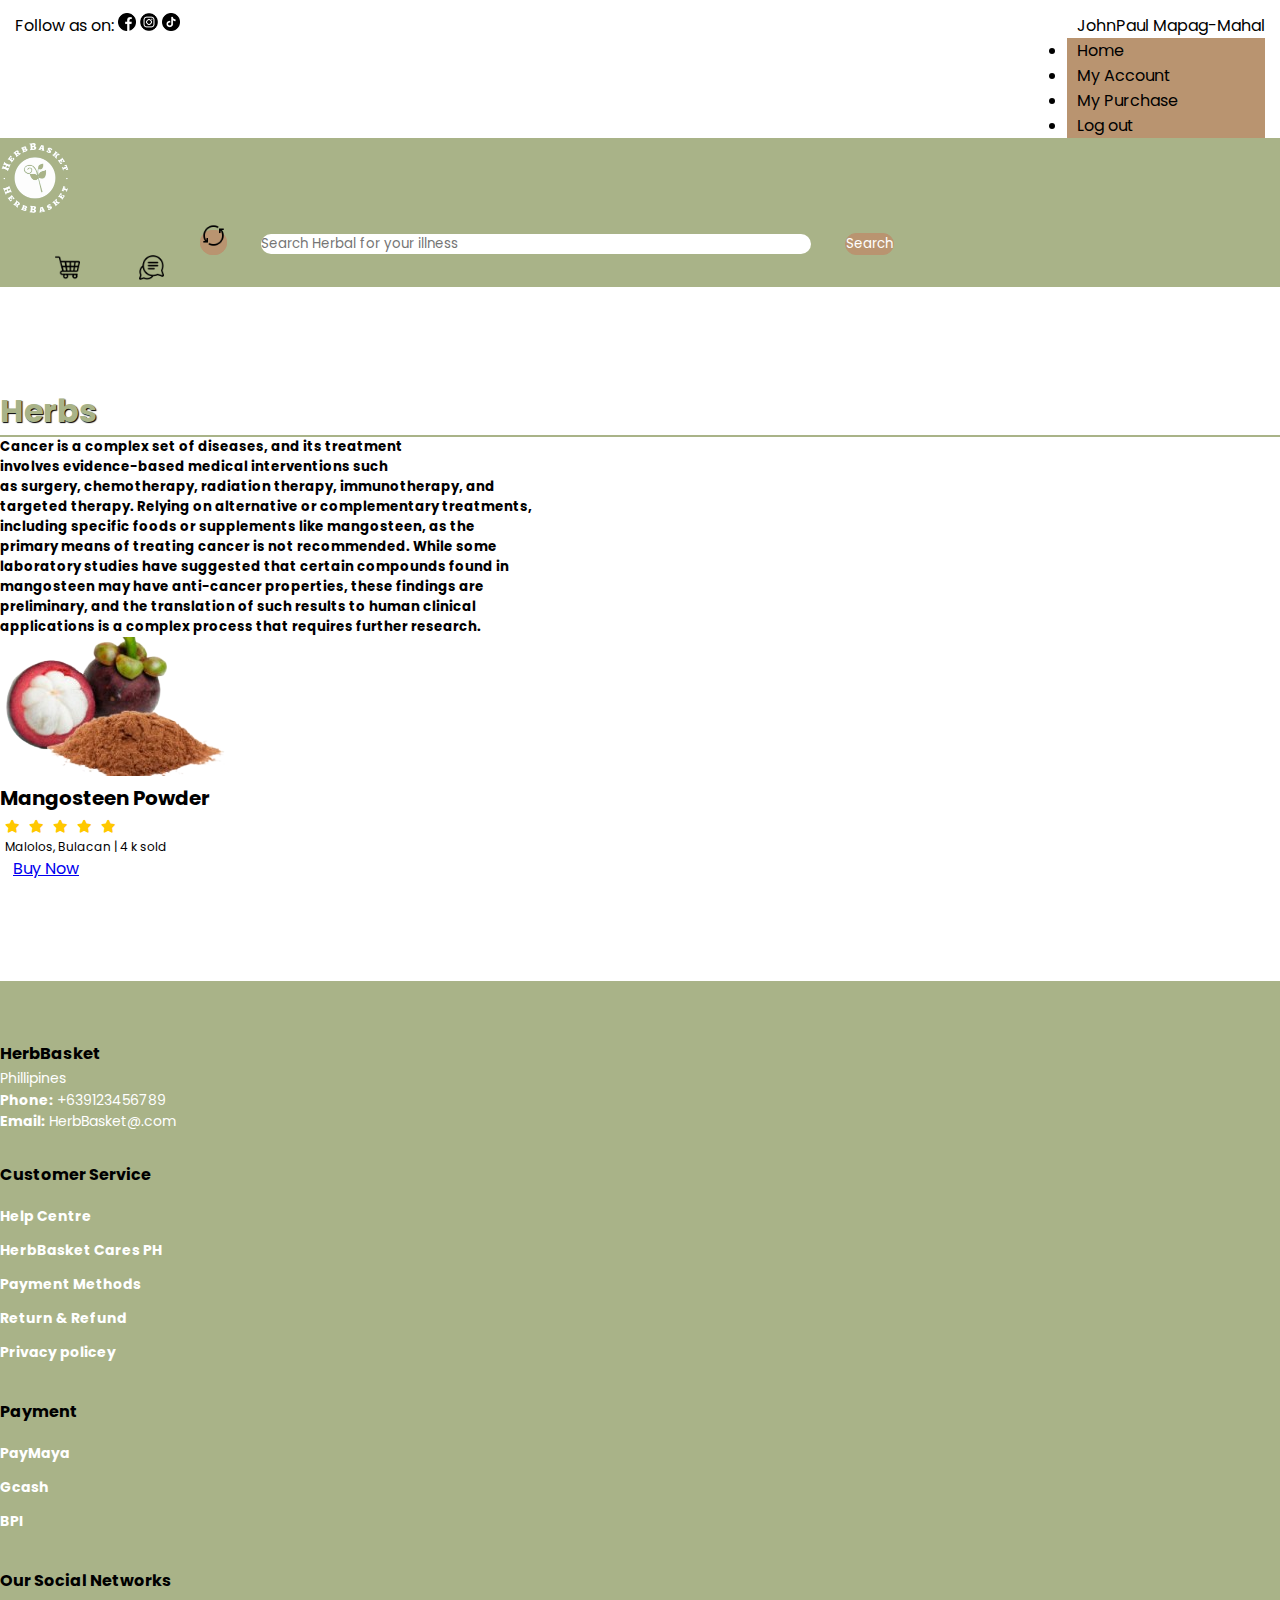
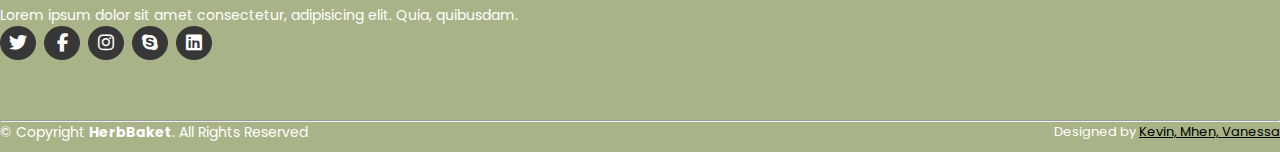
<file: ino2.html>
<!DOCTYPE html>
<html lang="en">
<head>
    <meta charset="UTF-8">
    <meta http-equiv="X-UA-Compatible" content="IE=edge">
    <meta name="viewport" content="width=device-width, initial-scale=1.0">
    <title>HerbBasket</title>
    <link rel="icon" type="image/png" href="pic/mortar.png">
    <link rel="stylesheet" href="ino2.css">
    <link rel="stylesheet" href="https://cdnjs.cloudflare.com/ajax/libs/font-awesome/6.2.0/css/all.min.css">
    <!-- bootstrap links -->
    <link href="https://cdn.jsdelivr.net/npm/bootstrap@5.0.2/dist/css/bootstrap.min.css" rel="stylesheet" integrity="sha384-EVSTQN3/azprG1Anm3QDgpJLIm9Nao0Yz1ztcQTwFspd3yD65VohhpuuCOmLASjC" crossorigin="anonymous">
    <!-- bootstrap links -->
    <!-- fonts links -->
    <link rel="preconnect" href="https://fonts.googleapis.com">
    <link rel="preconnect" href="https://fonts.gstatic.com" crossorigin>
    <link href="https://fonts.googleapis.com/css2?family=Merriweather&display=swap" rel="stylesheet">
    <!-- fonts links -->
</head>
<body>

    <!-- top navbar -->
    <div class="top-navbar">
        <p>Follow as on: <img src="pic/facebook.png" alt="" width="18px">     <img src="pic/instagram.png" alt="" width="18px">     <img src="pic/tiktok.png" alt="" width="18px"> </p>
        <div class="icons">
            <a class="nav-link dropdown-toggle" href="#" id="navbarDropdown" role="button" data-bs-toggle="dropdown" aria-expanded="false">JohnPaul Mapag-Mahal</a>
            <ul class="dropdown-menu" aria-labelledby="navbarDropdown" style="background-color: #B99470;">
                <li><a class="dropdown-item" href="main2.html"> Home</a></li>
                <li><a class="dropdown-item" href="#"> My Account</a></li>
                <li><a class="dropdown-item" href="#">My Purchase</a></li>
                <li><a class="dropdown-item" href="Login.html">Log out</a></li>
              </ul>
        </div>
    </div>
    <!-- top navbar -->

    <!-- navbar -->
    <nav class="navbar navbar-expand-lg" id="navbar">
        <div class="container-fluid">
          <a class="navbar-brand" id="logo"><img src="pic/herb.png" alt="" width="75px"></a>
          <div class="collapse navbar-collapse" id="navbarSupportedContent">
            <form class="d-flex" id="search">
              <a class="btn btn-outline-success" href="#"><img src="pic/switch-camera.png" width="25px"></a>
              <input class="form-control me-2" type="search" placeholder="Search Herbal for your illness" aria-label="Search">
              <button class="btn btn-outline-success" type="submit">Search</button>
            </form>
            <div class="d-flex" id="cart">
              <a class="btn" href="#"><img src="pic/shopping-cart.png" width="25px"></a>
              <a class="btn" href="#"><img src="pic/conversation.png" width="25px"></a>
            </div>
          </div>
        </div>
      </nav>
    <!-- navbar -->
    






    
    <!-- home content -->
    <div class="container mt-5" id="product-cards">
        <h1 class="text-center">Herbs</h1>
        <div class="row">
            <!-- Left Text Section -->
            <div class="col-md-6">
                <h5>Cancer is a complex set of diseases, and its treatment 
                <br> involves evidence-based medical interventions such 
                <br>as surgery, chemotherapy, radiation therapy, immunotherapy, and 
                <br>targeted therapy. Relying on alternative or complementary treatments, 
                <br>including specific foods or supplements like mangosteen, as the 
                <br>primary means of treating cancer is not recommended. While some 
                <br>laboratory studies have suggested that certain compounds found in 
                <br>mangosteen may have anti-cancer properties, these findings are 
                <br>preliminary, and the translation of such results to human clinical 
                <br>applications is a complex process that requires further research.</h5>
            </div>
    
            <!-- Right Product Card Section -->
            <div class="col-md-6">
                <div class="card">
                    <img src="pic/mango.png" class="card-img-top" alt="Product Image">
                    <div class="card-body">
                        <h3>Mangosteen Powder</h3>
                        <div class="star text">
                            <i class="fa-solid fa-star checked"></i>
                            <i class="fa-solid fa-star checked"></i>
                            <i class="fa-solid fa-star checked"></i>
                            <i class="fa-solid fa-star checked"></i>
                            <i class="fa-solid fa-star checked"></i>
                          </div>
                        <p class="text">Malolos, Bulacan | 4 k sold</p>
                        <a href="#" class="btn btn-primary">Buy Now</a>
                    </div>
                </div>
            </div>
        </div>
    </div>
    <!-- home content -->








    <!-- footer -->
    <footer id="footer">
      <div class="footer-top">
        <div class="container">
          <div class="row">

            <div class="col-lg-3 col-md-6 footer-contact">
              <h3>HerbBasket</h3>
              <p>
                Phillipines<br>
              </p>
              <strong>Phone:</strong> +639123456789 <br>
              <strong>Email:</strong> HerbBasket@.com <br>
            </div>

            <div class="col-lg-3 col-md-6 footer-links">
              <h4>Customer Service</h4>
             <ul>
              <li><a href="#">Help Centre</a></li>
              <li><a href="#">HerbBasket Cares PH</a></li>
              <li><a href="#">Payment Methods</a></li>
              <li><a href="#">Return & Refund</a></li>
              <li><a href="#">Privacy policey</a></li>
             </ul>
            </div>



           

            <div class="col-lg-3 col-md-6 footer-links">
              <h4>Payment</h4>

             <ul>
              <li><a href="#">PayMaya</a></li>
              <li><a href="#">Gcash</a></li>
              <li><a href="#">BPI</a></li>
             </ul>
            </div>

            <div class="col-lg-3 col-md-6 footer-links">
              <h4>Our Social Networks</h4>
              <p>Lorem ipsum dolor sit amet consectetur, adipisicing elit. Quia, quibusdam.</p>

              <div class="socail-links mt-3">
                <a href="#"><i class="fa-brands fa-twitter"></i></a>
                <a href="#"><i class="fa-brands fa-facebook-f"></i></a>
                <a href="#"><i class="fa-brands fa-instagram"></i></a>
                <a href="#"><i class="fa-brands fa-skype"></i></a>
                <a href="#"><i class="fa-brands fa-linkedin"></i></a>
              </div>
            
            </div>

          </div>
        </div>
      </div>
      <hr>
      <div class="container py-4">
        <div class="copyright">
          &copy; Copyright <strong><span>HerbBaket</span></strong>. All Rights Reserved
        </div>
        <div class="credits">
          Designed by <a href="#">Kevin, Mhen, Vanessa</a>
        </div>
      </div>
    </footer>
    <!-- footer -->






    <script src="https://cdn.jsdelivr.net/npm/bootstrap@5.0.2/dist/js/bootstrap.bundle.min.js" integrity="sha384-MrcW6ZMFYlzcLA8Nl+NtUVF0sA7MsXsP1UyJoMp4YLEuNSfAP+JcXn/tWtIaxVXM" crossorigin="anonymous"></script>

</body>
</html>
</file>
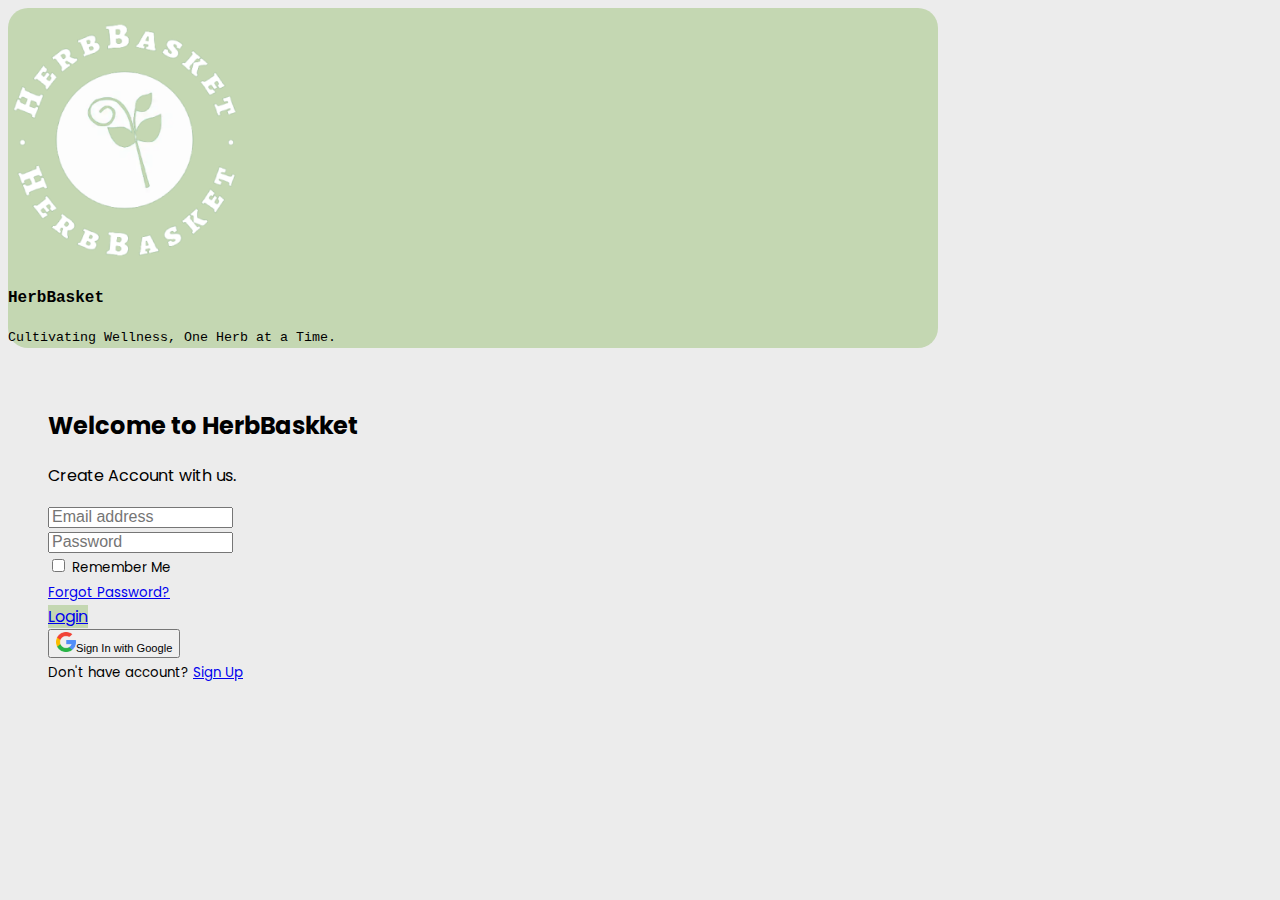
<file: Login.html>
<!DOCTYPE html>
<html lang="en">
<head>
    <meta charset="UTF-8">
    <meta http-equiv="X-UA-Compatible" content="IE=edge">
    <meta name="viewport" content="width=device-width, initial-scale=1.0">
    <link rel="stylesheet" href="https://cdn.jsdelivr.net/npm/bootstrap@5.2.3/dist/css/bootstrap.min.css" integrity="sha384-rbsA2VBKQhggwzxH7pPCaAqO46MgnOM80zW1RWuH61DGLwZJEdK2Kadq2F9CUG65" crossorigin="anonymous">
    <link rel="stylesheet" href="Lstyle.css">
    <title>HerbBasket</title>
    <link rel="icon" type="image/png" href="pic/mortar.png">
</head>
<body>

    <!----------------------- Main Container -------------------------->

     <div class="container d-flex justify-content-center align-items-center min-vh-100">

    <!----------------------- Login Container -------------------------->

       <div class="row border rounded-5 p-3 bg-white shadow box-area">

    <!--------------------------- Left Box ----------------------------->

       <div class="col-md-6 rounded-4 d-flex justify-content-center align-items-center flex-column left-box" style="background: #C4D7B2;">
           <div class="featured-image mb-3">
            <img src="pic/herb.png" class="img-fluid" style="width: 250px;">
           </div>
           <p class="text-white fs-2" style="font-family: 'Courier New', Courier, monospace; font-weight: 600;">HerbBasket</p>
           <small class="text-white text-wrap text-center" style="width: 17rem;font-family: 'Courier New', Courier, monospace;">Cultivating Wellness, One Herb at a Time.</small>
       </div> 

    <!-------------------- ------ Right Box ---------------------------->
        
       <div class="col-md-6 right-box">
          <div class="row align-items-center">
                <div class="header-text mb-4">
                     <h2>Welcome to HerbBaskket</h2>
                     <p>Create Account with us.</p>
                </div>
                <div class="input-group mb-3">
                    <input type="text" class="form-control form-control-lg bg-light fs-6" placeholder="Email address">
                </div>
                <div class="input-group mb-1">
                    <input type="password" class="form-control form-control-lg bg-light fs-6" placeholder="Password">
                </div>
                <div class="input-group mb-5 d-flex justify-content-between">
                    <div class="form-check">
                        <input type="checkbox" class="form-check-input" id="formCheck">
                        <label for="formCheck" class="form-check-label text-secondary"><small>Remember Me</small></label>
                    </div>
                    <div class="forgot">
                        <small><a href="#">Forgot Password?</a></small>
                    </div>
                </div>
                <div class="input-group mb-3">
                    <a href="main2.html" style="background-color: #C4D7B2;" class="btn btn-lg btn-primary w-100 fs-6">Login</a>
                </div>
                <div class="input-group mb-3">
                    <button class="btn btn-lg btn-light w-100 fs-6"><img src="pic/search.png" style="width:20px" class="me-2"><small>Sign In with Google</small></button>
                </div>
                <div class="row">
                    <small>Don't have account? <a href="Regis.html">Sign Up</a></small>
                </div>
          </div>
       </div> 

      </div>
    </div>

</body>
</html>
</file>
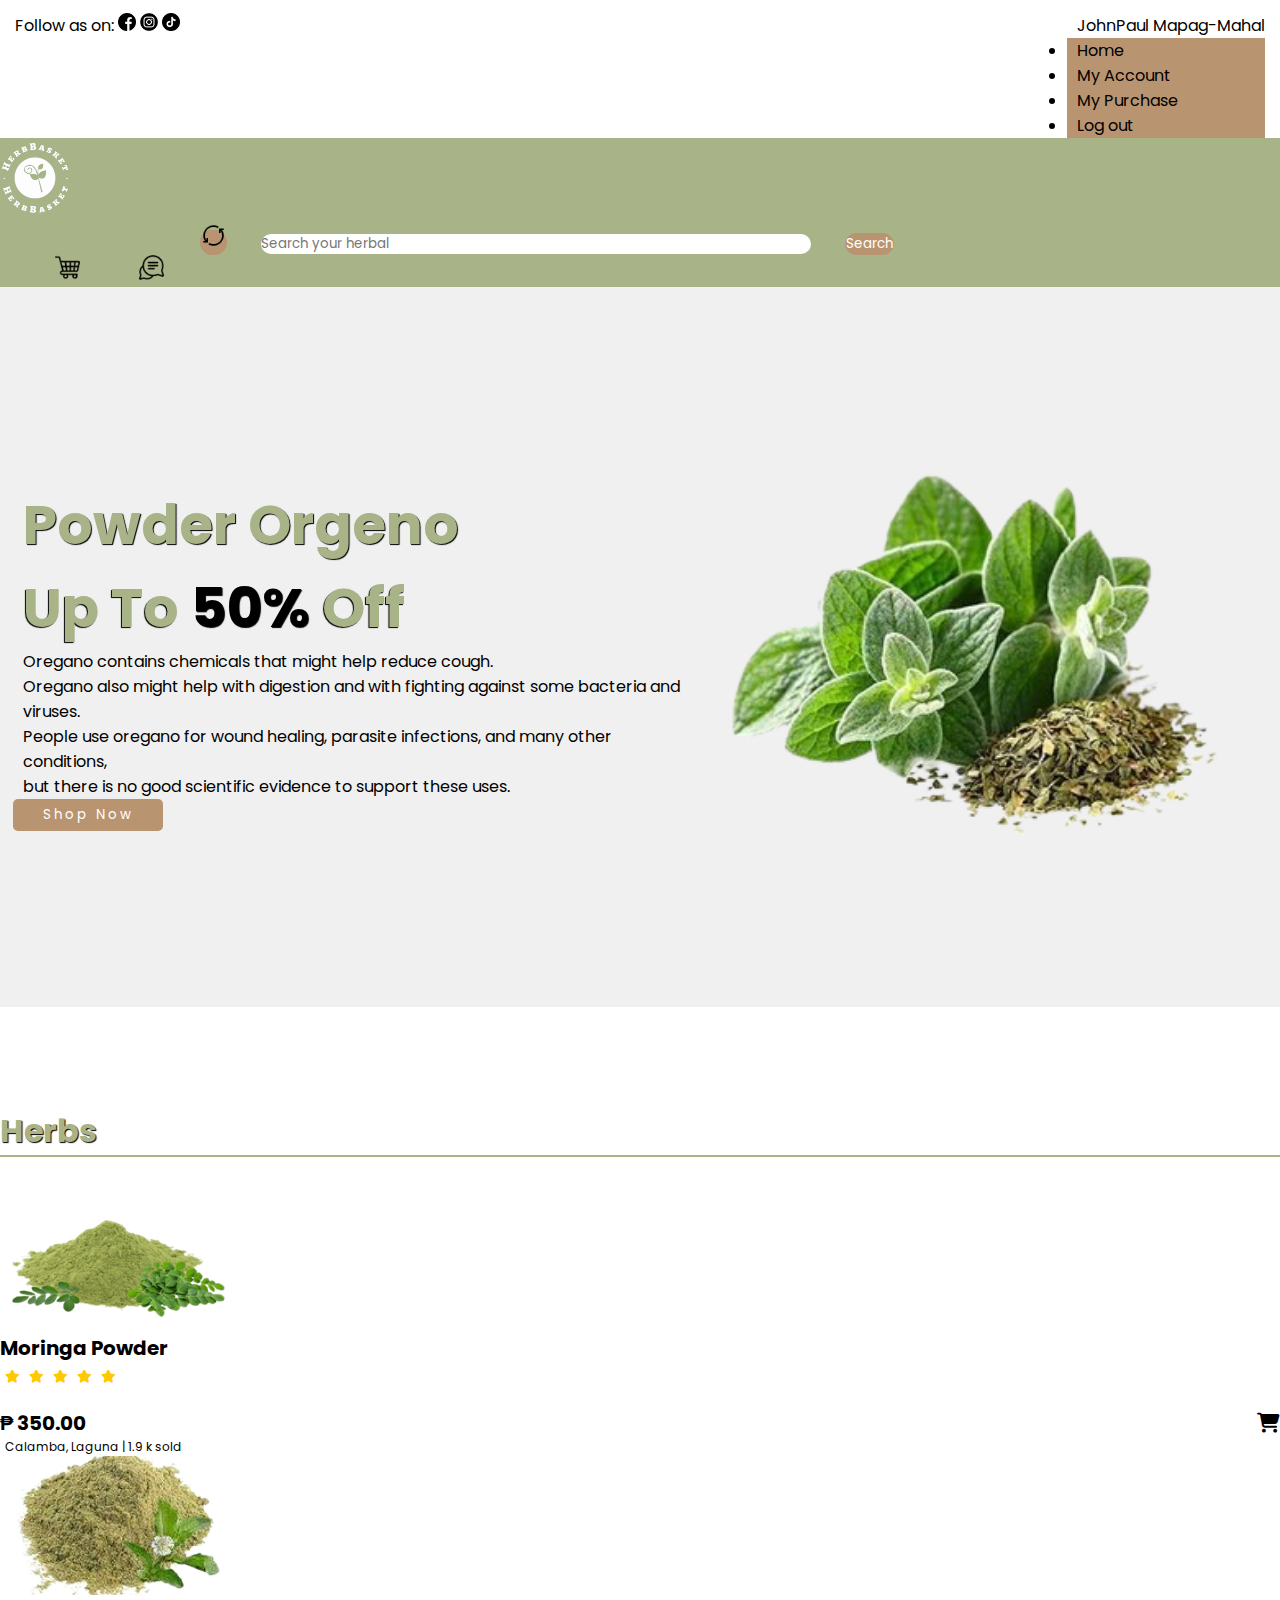
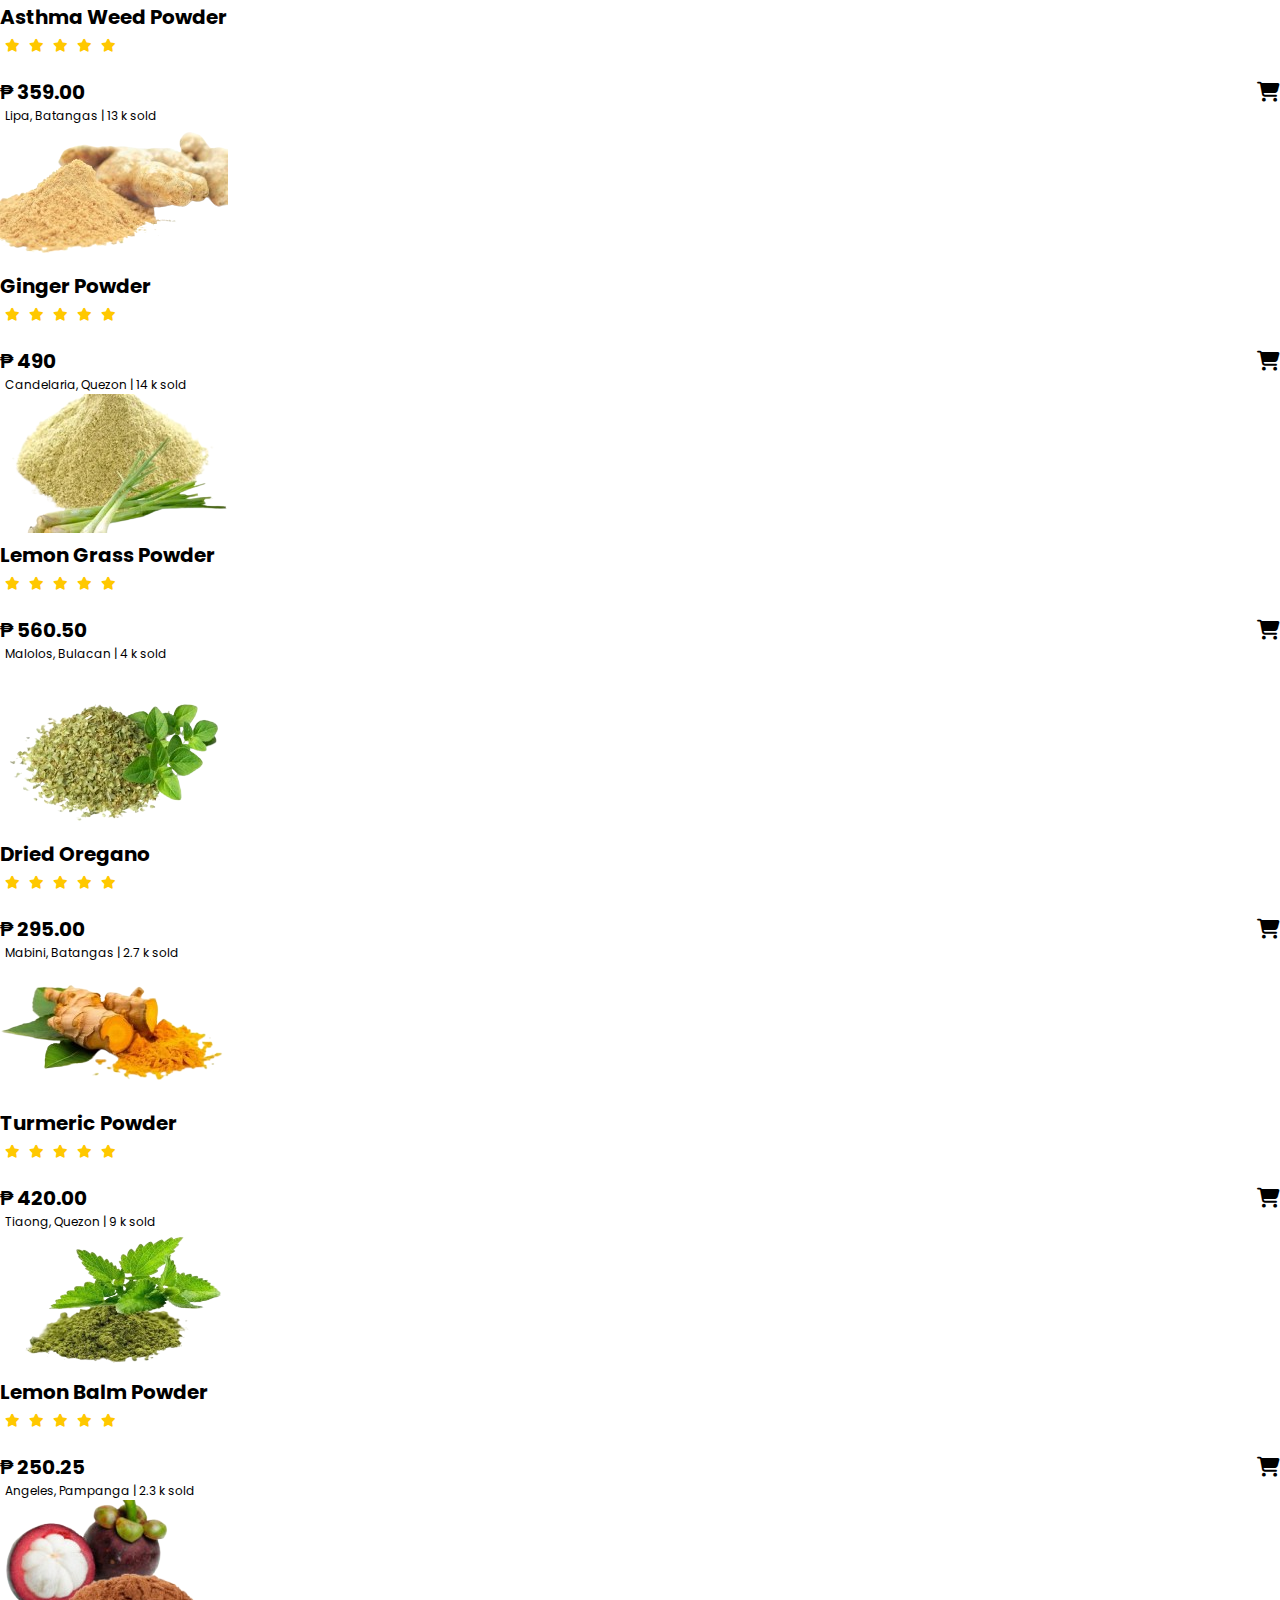
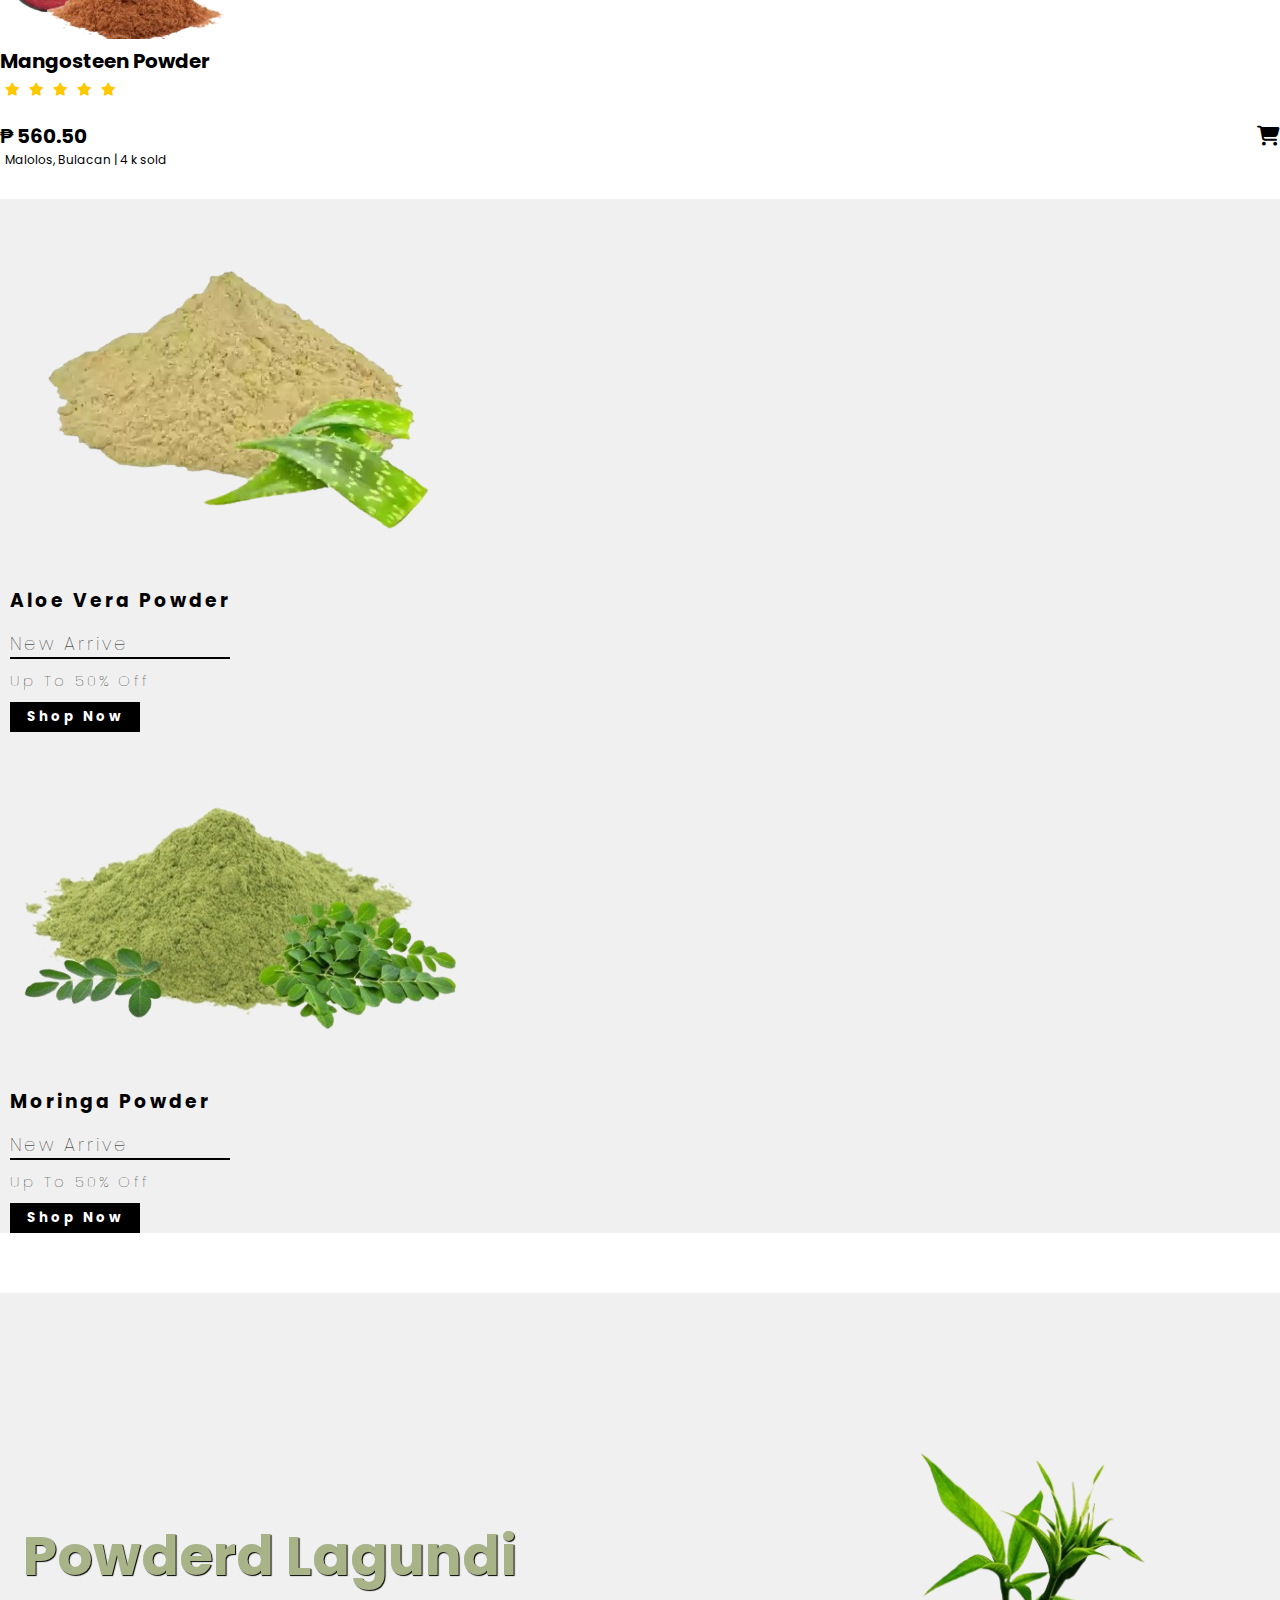
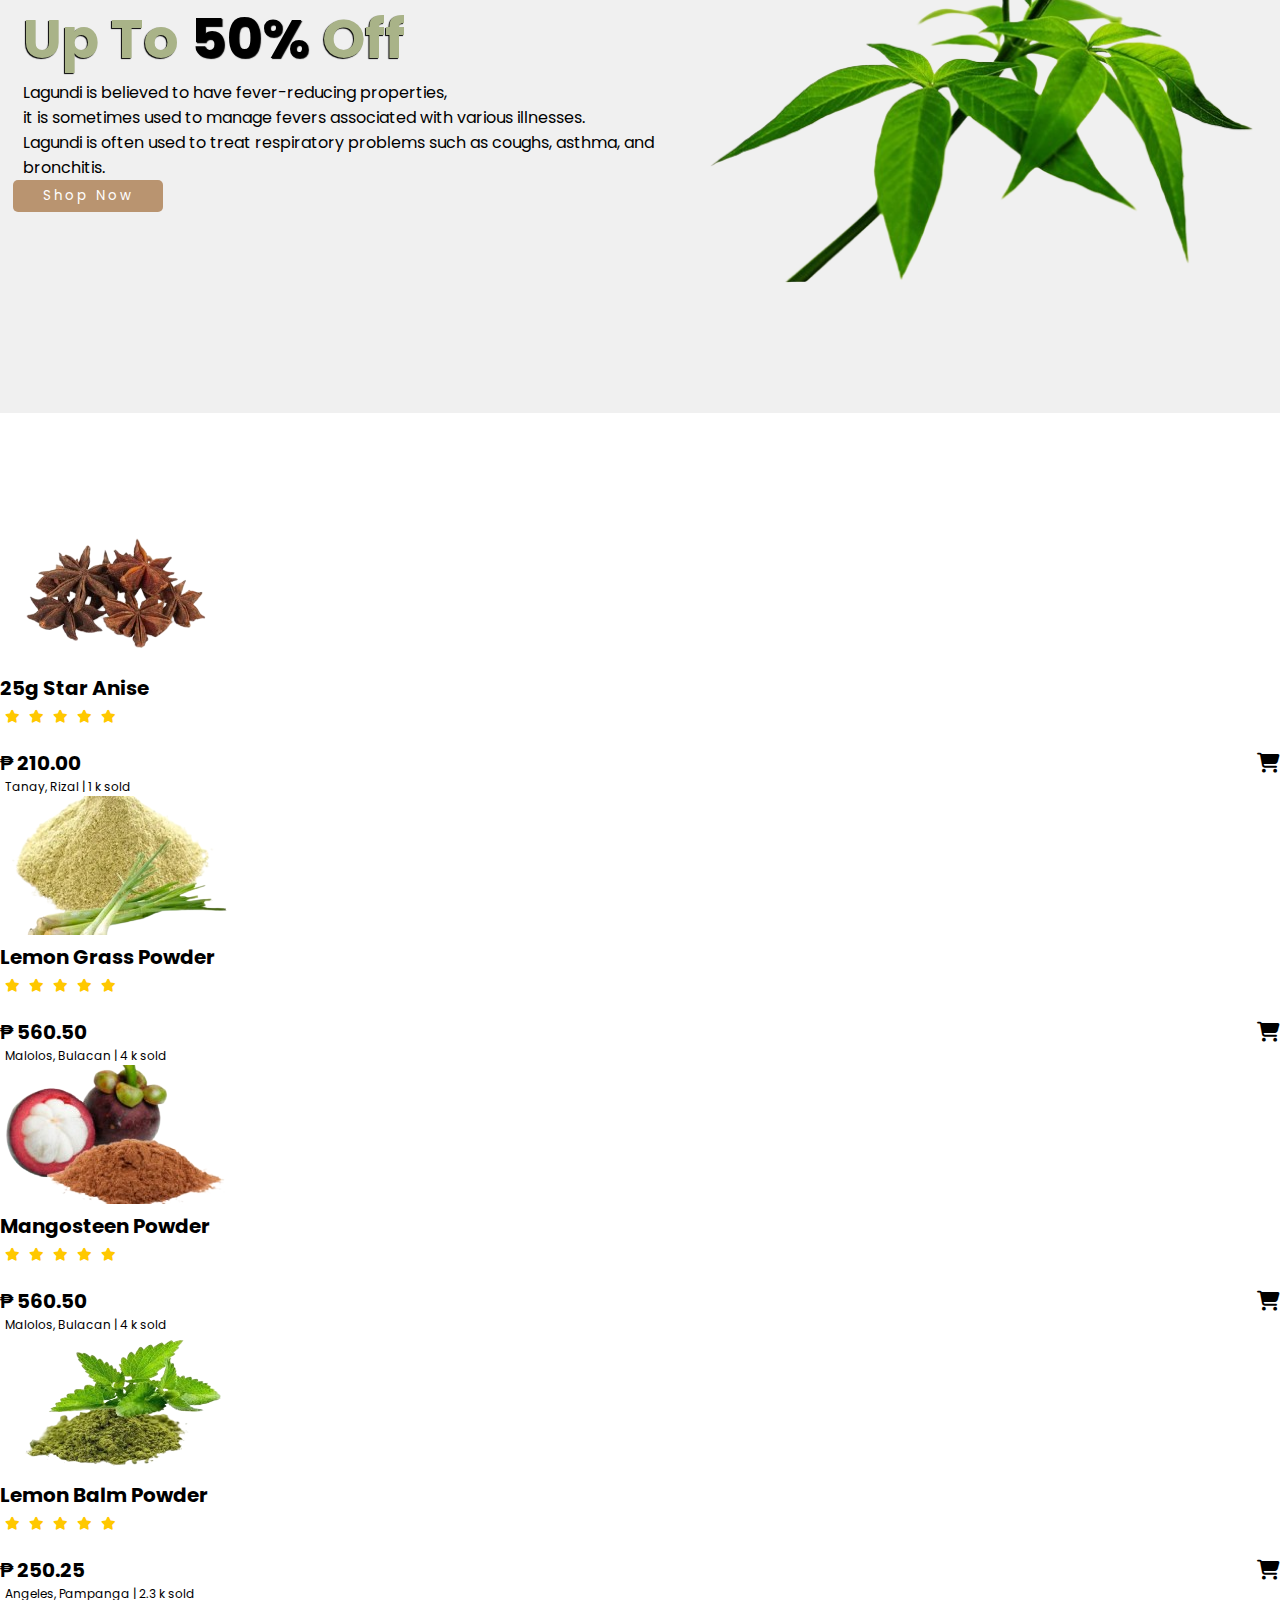
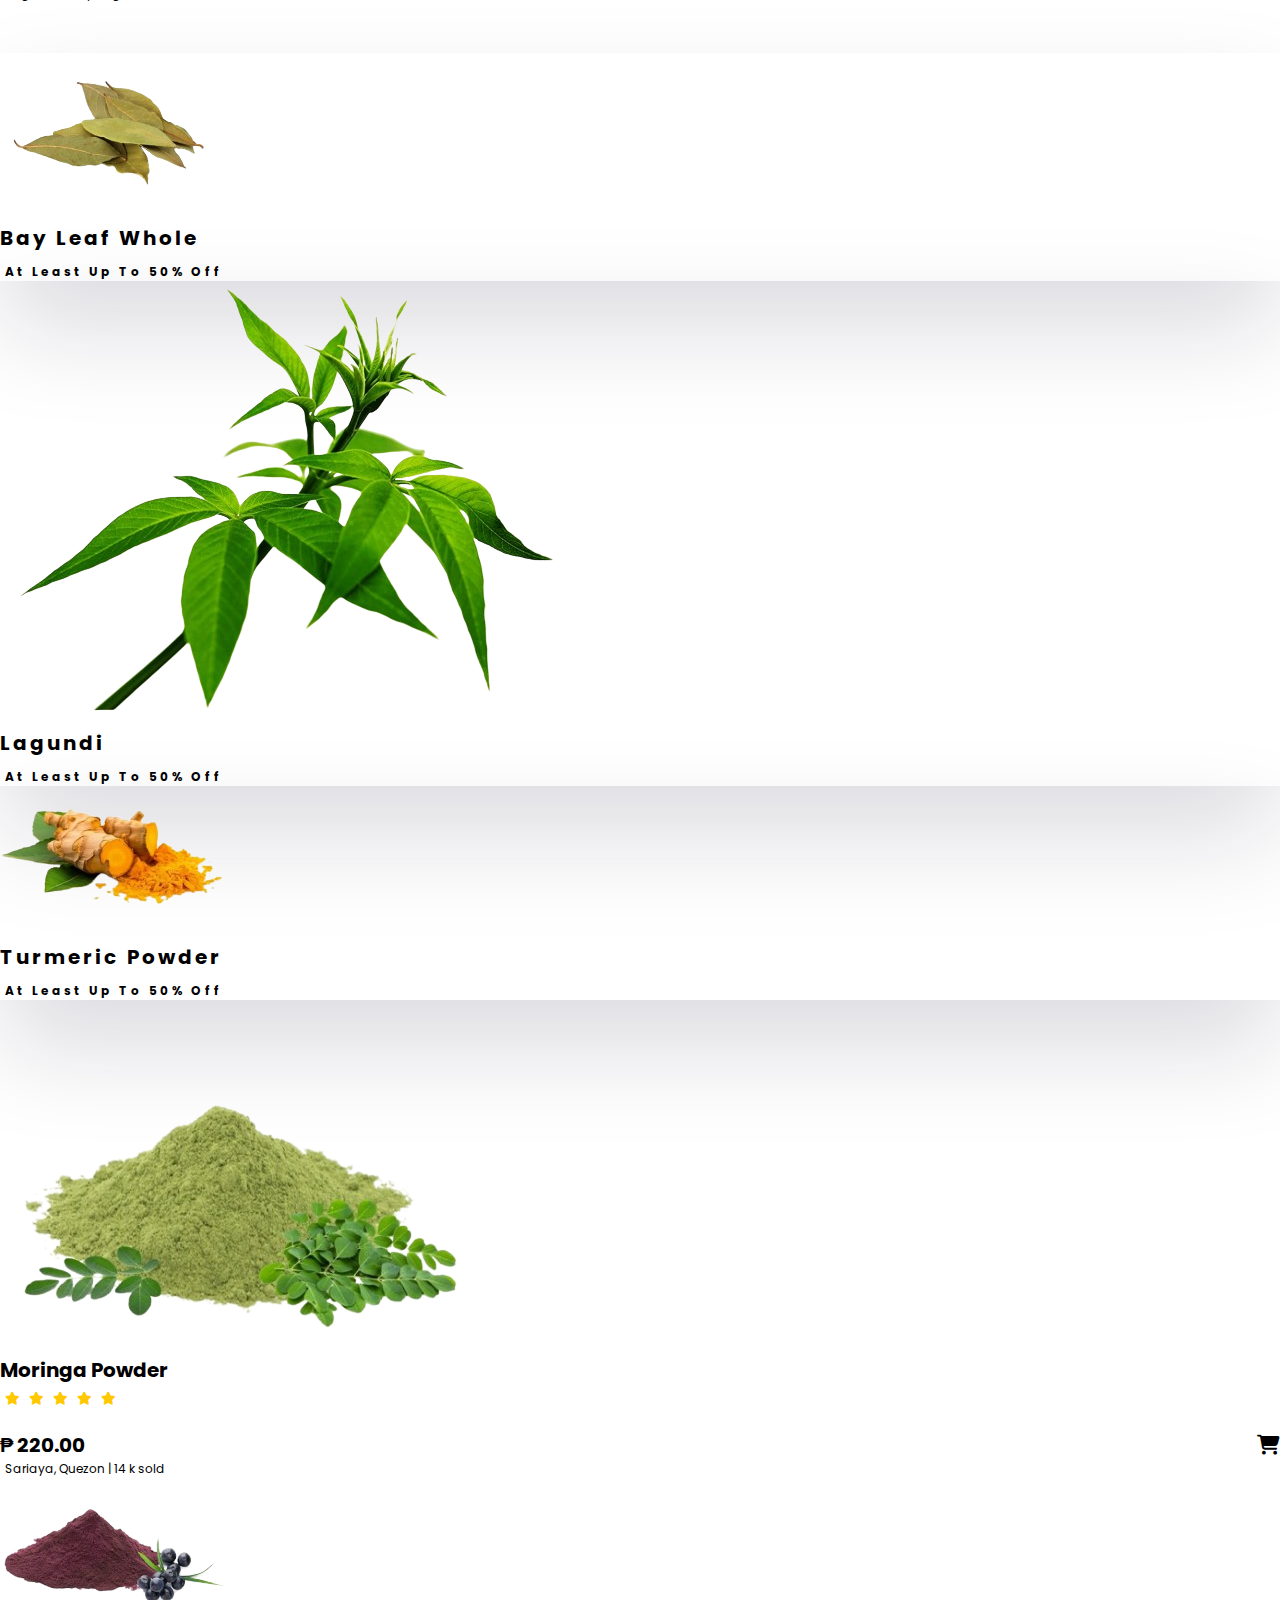
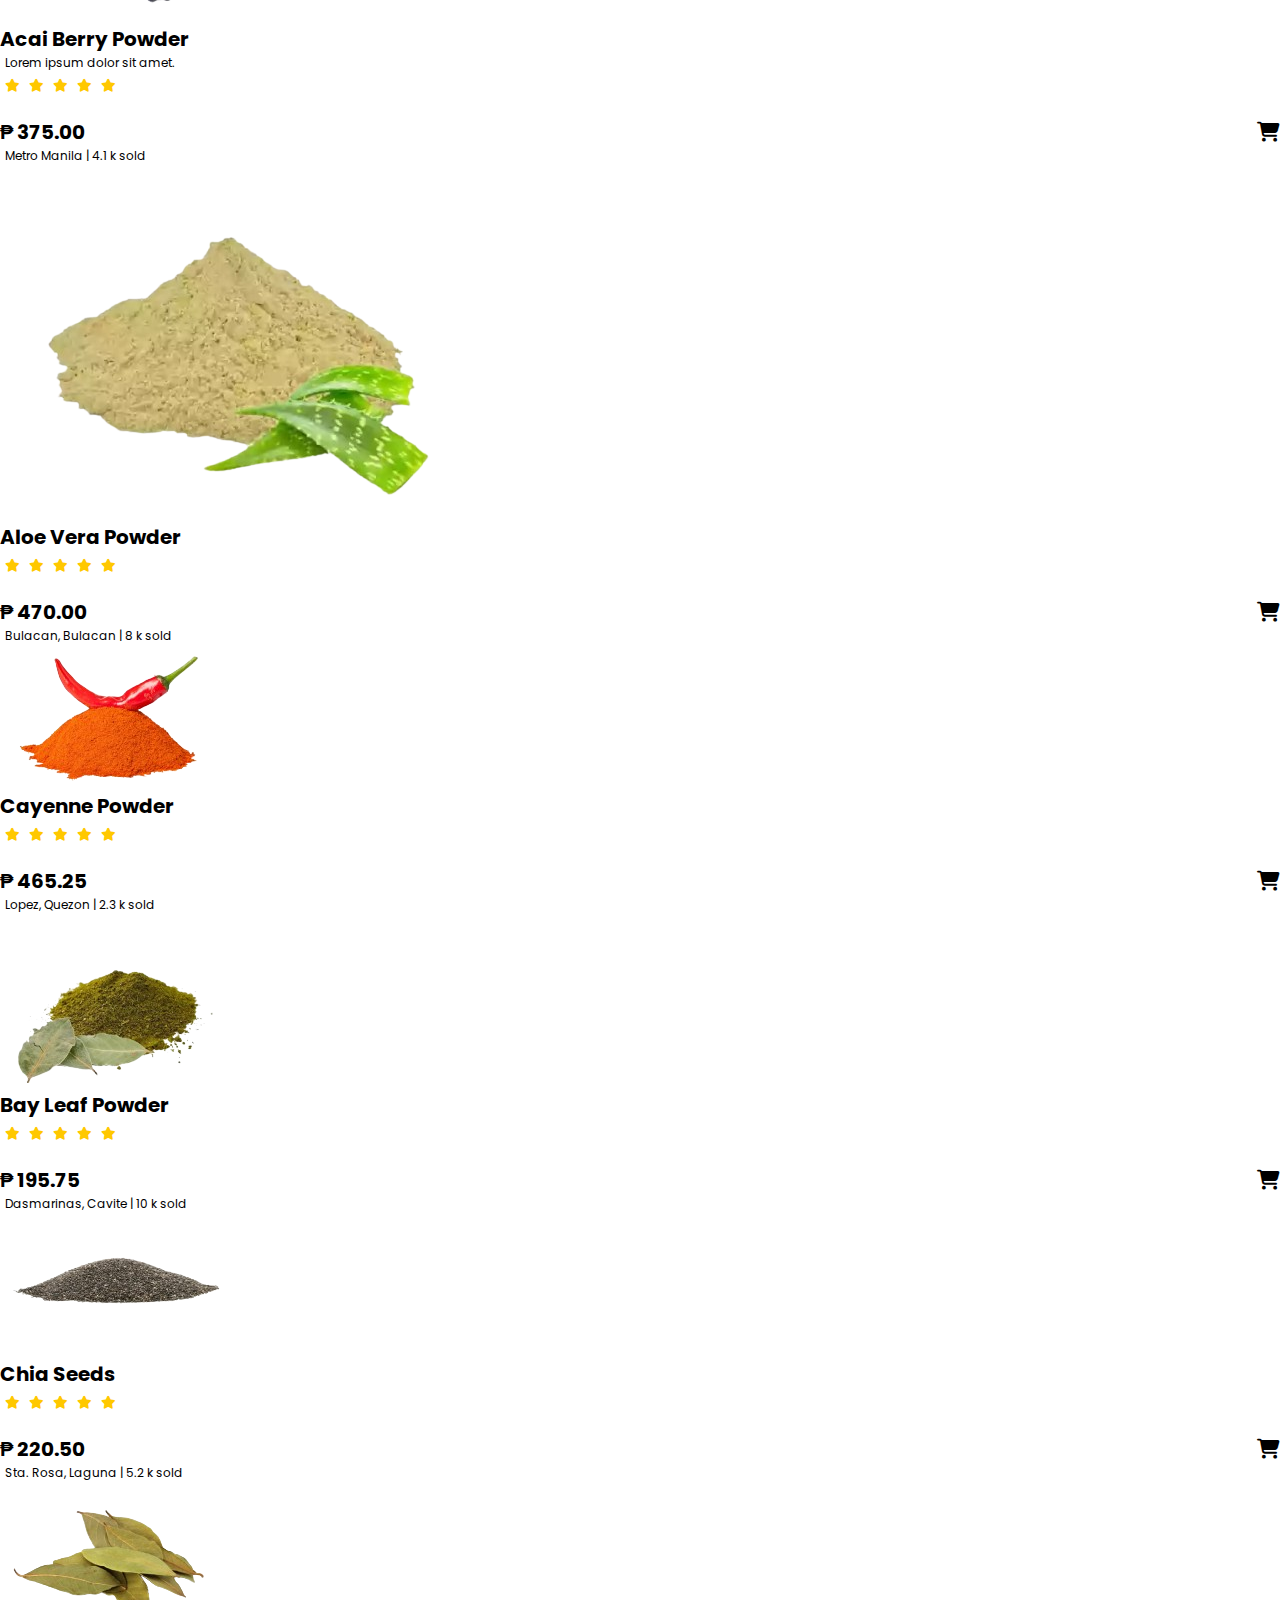
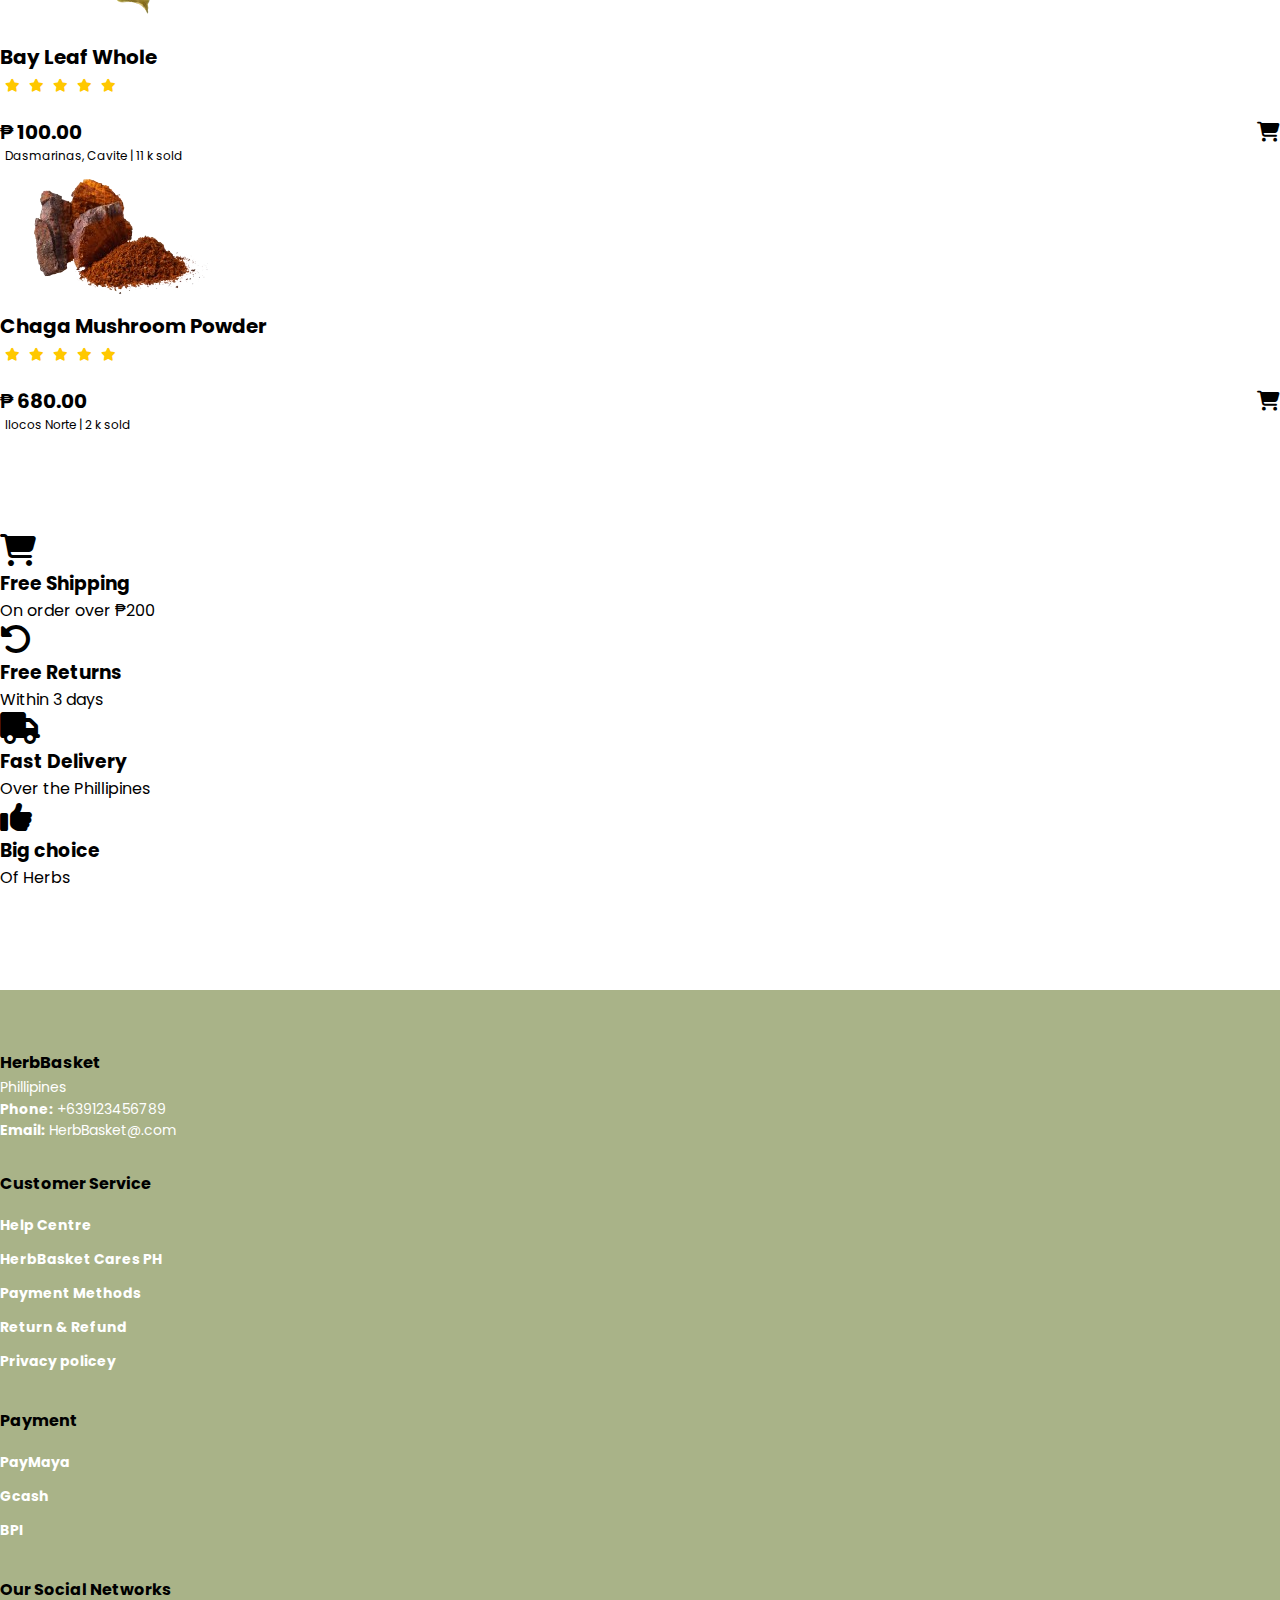
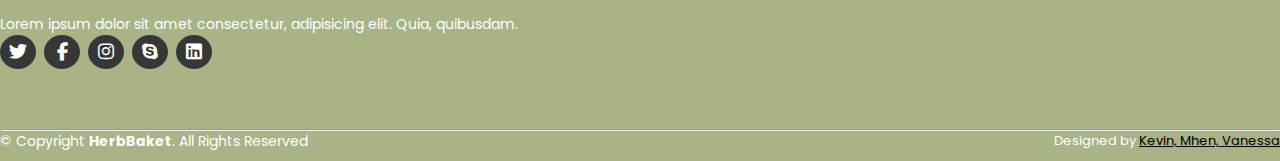
<file: main2.html>
<!DOCTYPE html>
<html lang="en">
<head>
    <meta charset="UTF-8">
    <meta http-equiv="X-UA-Compatible" content="IE=edge">
    <meta name="viewport" content="width=device-width, initial-scale=1.0">
    <title>HerbBasket</title>
    <link rel="icon" type="image/png" href="pic/mortar.png">
    <link rel="stylesheet" href="main2.css">
    <link rel="stylesheet" href="https://cdnjs.cloudflare.com/ajax/libs/font-awesome/6.2.0/css/all.min.css">
    <!-- bootstrap links -->
    <link href="https://cdn.jsdelivr.net/npm/bootstrap@5.0.2/dist/css/bootstrap.min.css" rel="stylesheet" integrity="sha384-EVSTQN3/azprG1Anm3QDgpJLIm9Nao0Yz1ztcQTwFspd3yD65VohhpuuCOmLASjC" crossorigin="anonymous">
    <!-- bootstrap links -->
    <!-- fonts links -->
    <link rel="preconnect" href="https://fonts.googleapis.com">
    <link rel="preconnect" href="https://fonts.gstatic.com" crossorigin>
    <link href="https://fonts.googleapis.com/css2?family=Merriweather&display=swap" rel="stylesheet">
    <!-- fonts links -->
</head>
<body>

    <!-- top navbar -->
    <div class="top-navbar">
        <p>Follow as on: <img src="pic/facebook.png" alt="" width="18px">     <img src="pic/instagram.png" alt="" width="18px">     <img src="pic/tiktok.png" alt="" width="18px"> </p>
        <div class="icons">
            <a class="nav-link dropdown-toggle" href="#" id="navbarDropdown" role="button" data-bs-toggle="dropdown" aria-expanded="false">JohnPaul Mapag-Mahal</a>
            <ul class="dropdown-menu" aria-labelledby="navbarDropdown" style="background-color: #B99470;">
                <li><a class="dropdown-item" href="main2.html"> Home</a></li>
                <li><a class="dropdown-item" href="#"> My Account</a></li>
                <li><a class="dropdown-item" href="#">My Purchase</a></li>
                <li><a class="dropdown-item" href="Login.html">Log out</a></li>
              </ul>
        </div>
    </div>
    <!-- top navbar -->

    <!-- navbar -->
    <nav class="navbar navbar-expand-lg" id="navbar">
        <div class="container-fluid">
          <a class="navbar-brand" id="logo"><img src="pic/herb.png" alt="" width="75px"></a>
          <div class="collapse navbar-collapse" id="navbarSupportedContent">
            <form class="d-flex" id="search">
              <a class="btn btn-outline-success" href="ino1.html"><img src="pic/switch-camera.png" width="25px"></a>
              <input class="form-control me-2" type="search" placeholder="Search your herbal" aria-label="Search">
              <button class="btn btn-outline-success" type="submit">Search</button>
            </form>
            <div class="d-flex" id="cart">
              <a class="btn" href="#"><img src="pic/shopping-cart.png" width="25px"></a>
              <a class="btn" href="#"><img src="pic/conversation.png" width="25px"></a>
            </div>
          </div>
        </div>
      </nav>
    <!-- navbar -->
    






    
    <!-- home content -->
    <section class="home">
    <div class="content">
      <h1> <span>Powder Orgeno</span>
        <br>
        Up To <span id="span2">50%</span> Off
      </h1>
      <p>Oregano contains chemicals that might help reduce cough.
        <br>Oregano also might help with digestion and with fighting against some bacteria and viruses.
        <br>People use oregano for wound healing, parasite infections, and many other conditions, 
        <br>but there is no good scientific evidence to support these uses.
      </p>
      <div class="btn"><button>Shop Now</button></div>

    </div>
    <div class="img">
      <img src="pic/oregano.png" alt="">
    </div>
  </section>
    <!-- home content -->








    <!-- product cards -->
    <div class="container" id="product-cards">
      <h1 class="text-center">Herbs</h1>
      <div class="row" style="margin-top: 30px;">
        <div class="col-md-3 py-3 py-md-0">
          <div class="card">
            <a href="pview2.html"><img src="pic/moringa (1).png" alt=""></a>
            <div class="card-body">
              <h3 class="text-center">Moringa Powder</h3>
              <div class="star text">
                <i class="fa-solid fa-star checked"></i>
                <i class="fa-solid fa-star checked"></i>
                <i class="fa-solid fa-star checked"></i>
                <i class="fa-solid fa-star checked"></i>
                <i class="fa-solid fa-star checked"></i>
              </div>
              <h2>₱ 350.00 <span><li class="fa-solid fa-cart-shopping"></li></span></h2>
              <p class="text">Calamba, Laguna | 1.9 k sold</p>
              
            </div>
          </div>
        </div>
        <div class="col-md-3 py-3 py-md-0">
          <div class="card">
            <img src="pic/weed.png" alt="">
            <div class="card-body">
              <h3 class="text-center">Asthma Weed Powder</h3>
              <div class="star text">
                <i class="fa-solid fa-star checked"></i>
                <i class="fa-solid fa-star checked"></i>
                <i class="fa-solid fa-star checked"></i>
                <i class="fa-solid fa-star checked"></i>
                <i class="fa-solid fa-star checked"></i>
              </div>
              <h2>₱ 359.00 <span><li class="fa-solid fa-cart-shopping"></li></span></h2>
              <p class="text">Lipa, Batangas |  13 k sold</p>
            </div>
          </div>
        </div>

        <div class="col-md-3 py-3 py-md-0">
          <div class="card">
            <a href="pview.html"><img src="pic/ginger.png" alt=""></a>
            <div class="card-body">
              <h3 class="text-center">Ginger Powder</h3>
              <div class="star text">
                <i class="fa-solid fa-star checked"></i>
                <i class="fa-solid fa-star checked"></i>
                <i class="fa-solid fa-star checked"></i>
                <i class="fa-solid fa-star checked"></i>
                <i class="fa-solid fa-star checked"></i>
              </div>
              <h2>₱ 490 <span><li class="fa-solid fa-cart-shopping"></li></span></h2>
              <p class="text">Candelaria, Quezon |  14 k sold</p>
            </div>
          </div>
        </div>

        <div class="col-md-3 py-3 py-md-0">
          <div class="card">
            <img src="pic/lemon-grass.png" alt="">
            <div class="card-body">
              <h3 class="text-center">Lemon Grass Powder</h3>
              <div class="star text">
                <i class="fa-solid fa-star checked"></i>
                <i class="fa-solid fa-star checked"></i>
                <i class="fa-solid fa-star checked"></i>
                <i class="fa-solid fa-star checked"></i>
                <i class="fa-solid fa-star checked"></i>
              </div>
              <h2>₱ 560.50 <span><li class="fa-solid fa-cart-shopping"></li></span></h2>
              <p class="text">Malolos, Bulacan |  4 k sold</p>
            </div>
          </div>
        </div>
      </div>

      <div class="row" style="margin-top: 30px;">
        <div class="col-md-3 py-3 py-md-0">
          <div class="card">
            <img src="pic/dried.png" alt="">
            <div class="card-body">
              <h3 class="text-center">Dried Oregano</h3>
              <div class="star text">
                <i class="fa-solid fa-star checked"></i>
                <i class="fa-solid fa-star checked"></i>
                <i class="fa-solid fa-star checked"></i>
                <i class="fa-solid fa-star checked"></i>
                <i class="fa-solid fa-star checked"></i>
              </div>
              <h2>₱ 295.00 <span><li class="fa-solid fa-cart-shopping"></li></span></h2>
              <p class="text">Mabini, Batangas |   2.7 k sold</p>
            </div>
          </div>
        </div>
        
        <div class="col-md-3 py-3 py-md-0">
          <div class="card">
            <img src="pic/turme.png" alt="">
            <div class="card-body">
              <h3 class="text-center">Turmeric Powder</h3>
              <div class="star text">
                <i class="fa-solid fa-star checked"></i>
                <i class="fa-solid fa-star checked"></i>
                <i class="fa-solid fa-star checked"></i>
                <i class="fa-solid fa-star checked"></i>
                <i class="fa-solid fa-star checked"></i>
              </div>
              <h2>₱ 420.00 <span><li class="fa-solid fa-cart-shopping"></li></span></h2>
              <p class="text">Tiaong, Quezon |   9 k sold</p>
            </div>
          </div>
        </div>

        <div class="col-md-3 py-3 py-md-0">
          <div class="card">
            <img src="pic/lemon.png" alt="">
            <div class="card-body">
              <h3 class="text-center">Lemon Balm Powder</h3>
              <div class="star text">
                <i class="fa-solid fa-star checked"></i>
                <i class="fa-solid fa-star checked"></i>
                <i class="fa-solid fa-star checked"></i>
                <i class="fa-solid fa-star checked"></i>
                <i class="fa-solid fa-star checked"></i>
              </div>
              <h2>₱ 250.25 <span><li class="fa-solid fa-cart-shopping"></li></span></h2>
              <p class="text">Angeles, Pampanga |  2.3 k sold</p>
            </div>
          </div>
        </div>

        <div class="col-md-3 py-3 py-md-0">
          <div class="card">
            <img src="pic/mango.png" alt="">
            <div class="card-body">
              <h3 class="text-center">Mangosteen Powder</h3>
              <div class="star text">
                <i class="fa-solid fa-star checked"></i>
                <i class="fa-solid fa-star checked"></i>
                <i class="fa-solid fa-star checked"></i>
                <i class="fa-solid fa-star checked"></i>
                <i class="fa-solid fa-star checked"></i>
              </div>
              <h2>₱ 560.50 <span><li class="fa-solid fa-cart-shopping"></li></span></h2>
              <p class="text">Malolos, Bulacan |  4 k sold</p>
            </div>
          </div>
        </div>
      </div>
    </div>
    <!-- product cards -->









    <!-- other cards -->
    <div class="container" id="other-cards">
      <div class="row">
        <div class="col-md-6 py-3 py-md-0">
          <div class="card">
            <img src="pic/aloe.png" alt="">
            <div class="card-img-overlay">
              <h3>Aloe Vera Powder</h3>
              <h5>New Arrive</h5>
              <p>Up To 50% Off</p>
              <button id="shopnow">Shop Now</button>
            </div>
          </div>
        </div>
        <div class="col-md-6 py-3 py-md-0">
          <div class="card">
            <img src="pic/moringa.png" alt="">
            <div class="card-img-overlay">
              <h3>Moringa Powder</h3>
              <h5>New Arrive</h5>
              <p>Up To 50% Off</p>
              <button id="shopnow">Shop Now</button>
            </div>
          </div>
        </div>
      </div>
    </div>
    <!-- other cards -->
   






    <!-- banner -->
    <section class="banner">
      <div class="content">
        <h1> <span>Powderd Lagundi</span>
          <br>
          Up To <span id="span2">50%</span> Off
        </h1>
        <p> Lagundi is believed to have fever-reducing properties, 
          <br> it is sometimes used to manage fevers associated with various illnesses.
          <br>Lagundi is often used to treat respiratory problems such as coughs, asthma, and bronchitis. 
        </p>
        <div class="btn"><button>Shop Now</button></div>
  
      </div>
      <div class="img">
        <img src="pic/lagundi.png" alt="">
      </div>
    </section>
    <!-- banner -->








    <!-- product cards -->
    <div class="container" id="product-cards">

      <div class="row" style="margin-top: 30px;">
        <div class="col-md-3 py-3 py-md-0">
          <div class="card">
            <img src="pic/25g.png" alt="">
            <div class="card-body">
              <h3 class="text-center">25g Star Anise</h3>
              <div class="star text">
                <i class="fa-solid fa-star checked"></i>
                <i class="fa-solid fa-star checked"></i>
                <i class="fa-solid fa-star checked"></i>
                <i class="fa-solid fa-star checked"></i>
                <i class="fa-solid fa-star checked"></i>
              </div>
              <h2>₱ 210.00 <span><li class="fa-solid fa-cart-shopping"></li></span></h2>
              <p class="text">Tanay, Rizal |  1 k sold</p>
            </div>
          </div>
        </div>
        <div class="col-md-3 py-3 py-md-0">
          <div class="card">
            <img src="pic/lemon-grass.png" alt="">
            <div class="card-body">
              <h3 class="text-center">Lemon Grass Powder</h3>
              <div class="star text">
                <i class="fa-solid fa-star checked"></i>
                <i class="fa-solid fa-star checked"></i>
                <i class="fa-solid fa-star checked"></i>
                <i class="fa-solid fa-star checked"></i>
                <i class="fa-solid fa-star checked"></i>
              </div>
              <h2>₱ 560.50 <span><li class="fa-solid fa-cart-shopping"></li></span></h2>
              <p class="text">Malolos, Bulacan |  4 k sold</p>
            </div>
          </div>
        </div>
        <div class="col-md-3 py-3 py-md-0">
          <div class="card">
            <img src="pic/mango.png" alt="">
            <div class="card-body">
              <h3 class="text-center">Mangosteen Powder</h3>
              <div class="star text">
                <i class="fa-solid fa-star checked"></i>
                <i class="fa-solid fa-star checked"></i>
                <i class="fa-solid fa-star checked"></i>
                <i class="fa-solid fa-star checked"></i>
                <i class="fa-solid fa-star checked"></i>
              </div>
              <h2>₱ 560.50 <span><li class="fa-solid fa-cart-shopping"></li></span></h2>
              <p class="text">Malolos, Bulacan |  4 k sold</p>
            </div>
          </div>
        </div>
        <div class="col-md-3 py-3 py-md-0">
          <div class="card">
            <img src="pic/lemon.png" alt="">
            <div class="card-body">
              <h3 class="text-center">Lemon Balm Powder</h3>
              <div class="star text">
                <i class="fa-solid fa-star checked"></i>
                <i class="fa-solid fa-star checked"></i>
                <i class="fa-solid fa-star checked"></i>
                <i class="fa-solid fa-star checked"></i>
                <i class="fa-solid fa-star checked"></i>
              </div>
              <h2>₱ 250.25 <span><li class="fa-solid fa-cart-shopping"></li></span></h2>
              <p class="text">Angeles, Pampanga |  2.3 k sold</p>
            </div>
          </div>
        </div>
      </div>

      <!-- other cards -->
    <div class="container" id="other">
      <div class="row">
        <div class="col-md-4 py-3 py-md-0">
          <div class="card">
            <img src="pic/bay.png" alt="">
            <div class="card-img-overlay">
              <h3>Bay Leaf Whole</h3>
              <p>At Least Up To 50% Off</p>
            </div>
          </div>
        </div>
        <div class="col-md-4 py-3 py-md-0">
          <div class="card">
            <img src="pic/lagundi.png" alt="">
            <div class="card-img-overlay">
              <h3>Lagundi</h3>
              <p>At Least Up To 50% Off</p>
            </div>
          </div>
        </div>
        <div class="col-md-4 py-3 py-md-0">
          <div class="card">
            <img src="pic/turme.png" alt="">
            <div class="card-img-overlay">
              <h3>Turmeric Powder</h3>
              <p>At Least Up To 50% Off</p>
            </div>
          </div>
        </div>
      </div>
    </div>
    <!-- other cards -->




      <div class="row" style="margin-top: 30px;">
        <div class="col-md-3 py-3 py-md-0">
          <div class="card">
            <img src="pic/moringa.png" alt="">
            <div class="card-body">
              <h3 class="text-center">Moringa Powder</h3>
              <div class="star text">
                <i class="fa-solid fa-star checked"></i>
                <i class="fa-solid fa-star checked"></i>
                <i class="fa-solid fa-star checked"></i>
                <i class="fa-solid fa-star checked"></i>
                <i class="fa-solid fa-star checked"></i>
              </div>
              <h2>₱ 220.00 <span><li class="fa-solid fa-cart-shopping"></li></span></h2>
              <p class="text">Sariaya, Quezon |  14 k sold</p>
            </div>
          </div>
        </div>
        <div class="col-md-3 py-3 py-md-0">
          <div class="card">
            <img src="pic/acai.png" alt="">
            <div class="card-body">
              <h3 class="text-center">Acai Berry Powder</h3>
              <p class="text-center">Lorem ipsum dolor sit amet.</p>
              <div class="star text">
                <i class="fa-solid fa-star checked"></i>
                <i class="fa-solid fa-star checked"></i>
                <i class="fa-solid fa-star checked"></i>
                <i class="fa-solid fa-star checked"></i>
                <i class="fa-solid fa-star checked"></i>
              </div>
              <h2>₱ 375.00 <span><li class="fa-solid fa-cart-shopping"></li></span></h2>
              <p class="text">Metro Manila |  4.1 k sold</p>
            </div>
          </div>
        </div>
        <div class="col-md-3 py-3 py-md-0">
          <div class="card">
            <img src="pic/aloe.png" alt="">
            <div class="card-body">
              <h3 class="text-center">Aloe Vera Powder</h3>
              <div class="star text">
                <i class="fa-solid fa-star checked"></i>
                <i class="fa-solid fa-star checked"></i>
                <i class="fa-solid fa-star checked"></i>
                <i class="fa-solid fa-star checked"></i>
                <i class="fa-solid fa-star checked"></i>
              </div>
              <h2>₱ 470.00 <span><li class="fa-solid fa-cart-shopping"></li></span></h2>
              <p class="text">Bulacan, Bulacan |  8 k sold</p>
            </div>
          </div>
        </div>
        <div class="col-md-3 py-3 py-md-0">
          <div class="card">
            <img src="pic/cay.png" alt="">
            <div class="card-body">
              <h3 class="text-center">Cayenne Powder</h3>
              <div class="star text">
                <i class="fa-solid fa-star checked"></i>
                <i class="fa-solid fa-star checked"></i>
                <i class="fa-solid fa-star checked"></i>
                <i class="fa-solid fa-star checked"></i>
                <i class="fa-solid fa-star checked"></i>
              </div>
              <h2>₱ 465.25 <span><li class="fa-solid fa-cart-shopping"></li></span></h2>
              <p class="text">Lopez, Quezon |  2.3 k sold</p>
            </div>
          </div>
        </div>
      </div>



      <div class="row" style="margin-top: 30px;">
        <div class="col-md-3 py-3 py-md-0">
          <div class="card">
            <img src="pic/bay-leaf.png" alt="">
            <div class="card-body">
              <h3 class="text-center">Bay Leaf Powder</h3>
              <div class="star text">
                <i class="fa-solid fa-star checked"></i>
                <i class="fa-solid fa-star checked"></i>
                <i class="fa-solid fa-star checked"></i>
                <i class="fa-solid fa-star checked"></i>
                <i class="fa-solid fa-star checked"></i>
              </div>
              <h2>₱ 195.75 <span><li class="fa-solid fa-cart-shopping"></li></span></h2>
              <p class="text">Dasmarinas, Cavite |  10 k sold</p>
            </div>
          </div>
        </div>
        <div class="col-md-3 py-3 py-md-0">
          <div class="card">
            <img src="pic/chi.png" alt="">
            <div class="card-body">
              <h3 class="text-center">Chia Seeds</h3>
              <div class="star text">
                <i class="fa-solid fa-star checked"></i>
                <i class="fa-solid fa-star checked"></i>
                <i class="fa-solid fa-star checked"></i>
                <i class="fa-solid fa-star checked"></i>
                <i class="fa-solid fa-star checked"></i>
              </div>
              <h2>₱ 220.50 <span><li class="fa-solid fa-cart-shopping"></li></span></h2>
              <p class="text">Sta. Rosa, Laguna |  5.2 k sold</p>
            </div>
          </div>
        </div>
        <div class="col-md-3 py-3 py-md-0">
          <div class="card">
            <img src="pic/bay.png" alt="">
            <div class="card-body">
              <h3 class="text-center">Bay Leaf Whole</h3>
              <div class="star text">
                <i class="fa-solid fa-star checked"></i>
                <i class="fa-solid fa-star checked"></i>
                <i class="fa-solid fa-star checked"></i>
                <i class="fa-solid fa-star checked"></i>
                <i class="fa-solid fa-star checked"></i>
              </div>
              <h2>₱ 100.00 <span><li class="fa-solid fa-cart-shopping"></li></span></h2>
              <p class="text">Dasmarinas, Cavite |   11 k sold</p>
            </div>
          </div>
        </div>
        <div class="col-md-3 py-3 py-md-0">
          <div class="card">
            <img src="pic/cha.png" alt="">
            <div class="card-body">
              <h3 class="text-center">Chaga Mushroom Powder</h3>
              <div class="star text">
                <i class="fa-solid fa-star checked"></i>
                <i class="fa-solid fa-star checked"></i>
                <i class="fa-solid fa-star checked"></i>
                <i class="fa-solid fa-star checked"></i>
                <i class="fa-solid fa-star checked"></i>
              </div>
              <h2>₱ 680.00 <span><li class="fa-solid fa-cart-shopping"></li></span></h2>
              <p class="text">Ilocos Norte |   2 k sold</p>
            </div>
          </div>
        </div>
      </div>
    </div>
    <!-- product cards -->









    <!-- offer -->
    <div class="container" id="offer">
      <div class="row">
        <div class="col-md-3 py-3 py-md-0">
          <i class="fa-solid fa-cart-shopping"></i>
          <h3>Free Shipping</h3>
          <p>On order over ₱200</p>
        </div>
        <div class="col-md-3 py-3 py-md-0">
          <i class="fa-solid fa-rotate-left"></i>
          <h3>Free Returns</h3>
          <p>Within 3 days</p>
        </div>
        <div class="col-md-3 py-3 py-md-0">
          <i class="fa-solid fa-truck"></i>
          <h3>Fast Delivery</h3>
          <p>Over the Phillipines</p>
        </div>
        <div class="col-md-3 py-3 py-md-0">
          <i class="fa-solid fa-thumbs-up"></i>
          <h3>Big choice</h3>
          <p>Of Herbs</p>
        </div>
      </div>
    </div>
    <!-- offer -->




    <!-- footer -->
    <footer id="footer">
      <div class="footer-top">
        <div class="container">
          <div class="row">

            <div class="col-lg-3 col-md-6 footer-contact">
              <h3>HerbBasket</h3>
              <p>
                Phillipines<br>
              </p>
              <strong>Phone:</strong> +639123456789 <br>
              <strong>Email:</strong> HerbBasket@.com <br>
            </div>

            <div class="col-lg-3 col-md-6 footer-links">
              <h4>Customer Service</h4>
             <ul>
              <li><a href="#">Help Centre</a></li>
              <li><a href="#">HerbBasket Cares PH</a></li>
              <li><a href="#">Payment Methods</a></li>
              <li><a href="#">Return & Refund</a></li>
              <li><a href="#">Privacy policey</a></li>
             </ul>
            </div>



           

            <div class="col-lg-3 col-md-6 footer-links">
              <h4>Payment</h4>

             <ul>
              <li><a href="#">PayMaya</a></li>
              <li><a href="#">Gcash</a></li>
              <li><a href="#">BPI</a></li>
             </ul>
            </div>

            <div class="col-lg-3 col-md-6 footer-links">
              <h4>Our Social Networks</h4>
              <p>Lorem ipsum dolor sit amet consectetur, adipisicing elit. Quia, quibusdam.</p>

              <div class="socail-links mt-3">
                <a href="#"><i class="fa-brands fa-twitter"></i></a>
                <a href="#"><i class="fa-brands fa-facebook-f"></i></a>
                <a href="#"><i class="fa-brands fa-instagram"></i></a>
                <a href="#"><i class="fa-brands fa-skype"></i></a>
                <a href="#"><i class="fa-brands fa-linkedin"></i></a>
              </div>
            
            </div>

          </div>
        </div>
      </div>
      <hr>
      <div class="container py-4">
        <div class="copyright">
          &copy; Copyright <strong><span>HerbBaket</span></strong>. All Rights Reserved
        </div>
        <div class="credits">
          Designed by <a href="#">Kevin, Mhen, Vanessa</a>
        </div>
      </div>
    </footer>
    <!-- footer -->






    <script src="https://cdn.jsdelivr.net/npm/bootstrap@5.0.2/dist/js/bootstrap.bundle.min.js" integrity="sha384-MrcW6ZMFYlzcLA8Nl+NtUVF0sA7MsXsP1UyJoMp4YLEuNSfAP+JcXn/tWtIaxVXM" crossorigin="anonymous"></script>

</body>
</html>
</file>
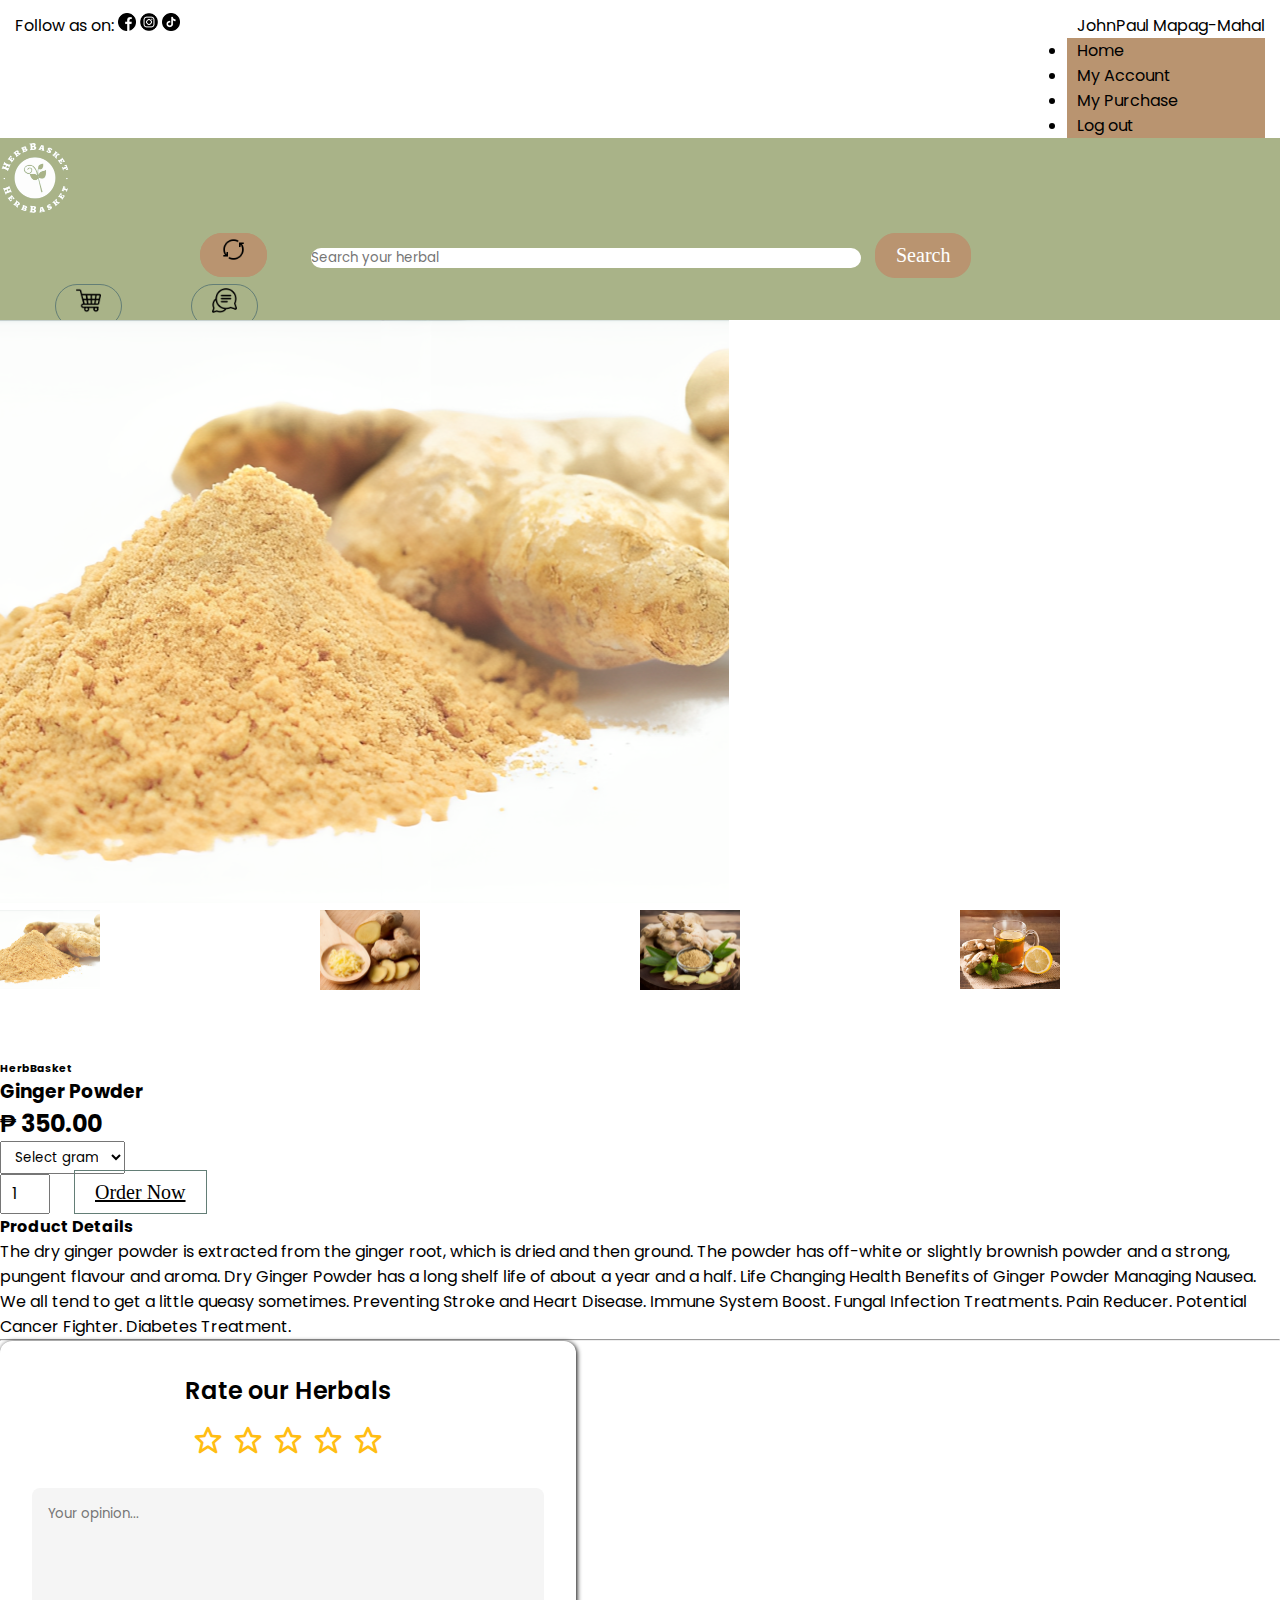
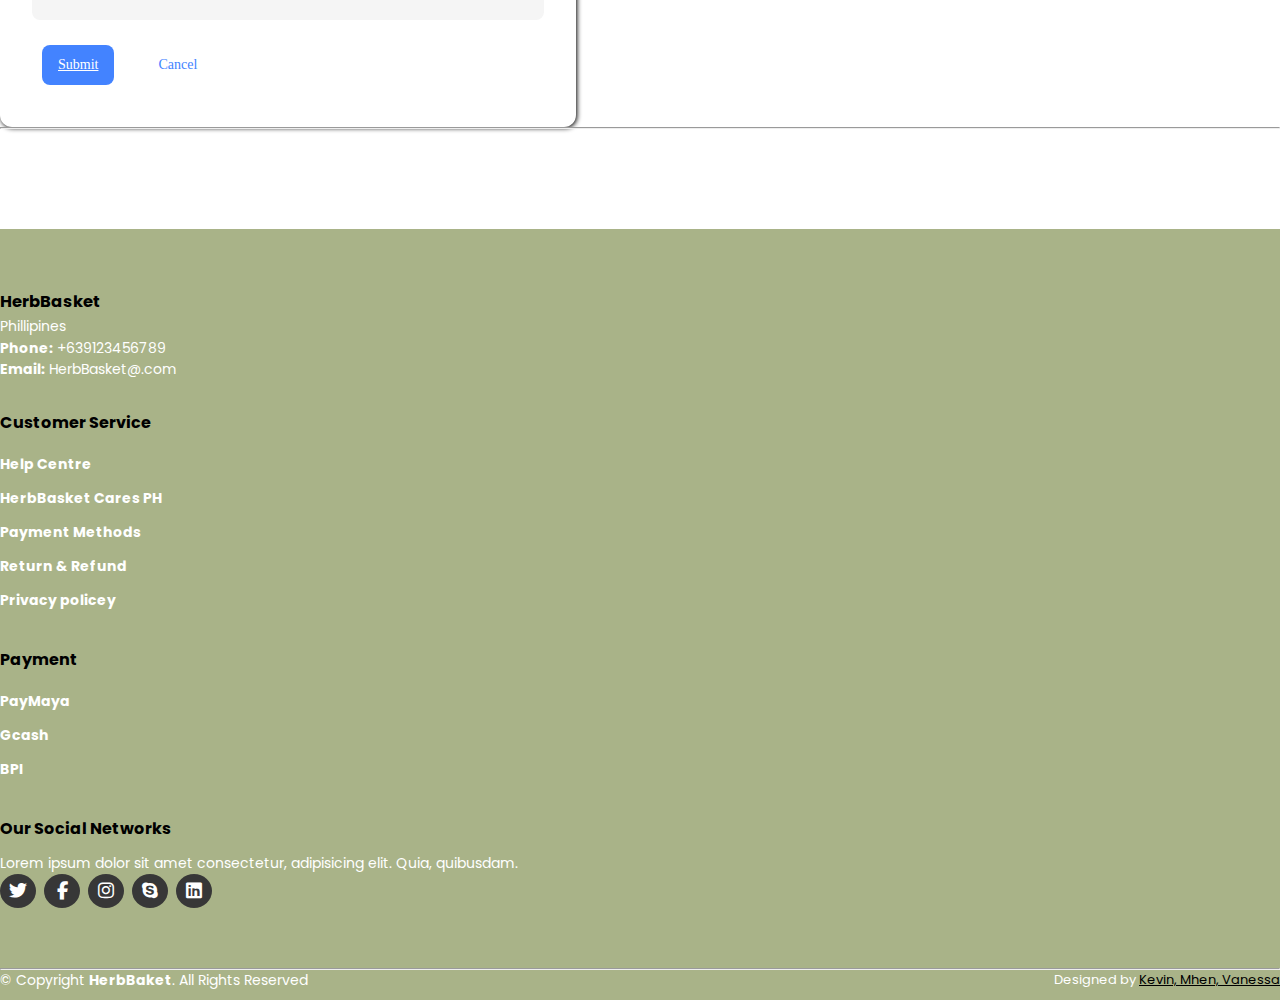
<file: pview.html>
<!DOCTYPE html>
<html lang="en">
<head>
    <meta charset="UTF-8">
    <meta http-equiv="X-UA-Compatible" content="IE=edge">
    <meta name="viewport" content="width=device-width, initial-scale=1.0">
    <link href='https://unpkg.com/boxicons@2.1.4/css/boxicons.min.css' rel='stylesheet'>
    <title>HerbBasket</title>
    <link rel="icon" type="image/png" href="pic/">
    <link rel="stylesheet" href="https://cdnjs.cloudflare.com/ajax/libs/font-awesome/6.2.0/css/all.min.css">
    <link href="https://cdn.jsdelivr.net/npm/bootstrap@5.0.2/dist/css/bootstrap.min.css" rel="stylesheet" integrity="sha384-EVSTQN3/azprG1Anm3QDgpJLIm9Nao0Yz1ztcQTwFspd3yD65VohhpuuCOmLASjC" crossorigin="anonymous">
    <link rel="preconnect" href="https://fonts.googleapis.com">
    <link rel="stylesheet" href="pview.css"> 
    <link rel="preconnect" href="https://fonts.gstatic.com" crossorigin>
    <link href="https://fonts.googleapis.com/css2?family=Merriweather&display=swap" rel="stylesheet">

</head>

<!-- top navbar -->
<div class="top-navbar">
  <p>Follow as on: <img src="pic/facebook.png" alt="" width="18px">     <img src="pic/instagram.png" alt="" width="18px">     <img src="pic/tiktok.png" alt="" width="18px"> </p>
  <div class="icons">
      <a class="nav-link dropdown-toggle" href="#" id="navbarDropdown" role="button" data-bs-toggle="dropdown" aria-expanded="false">JohnPaul Mapag-Mahal</a>
      <ul class="dropdown-menu" aria-labelledby="navbarDropdown" style="background-color: #B99470;">
          <li><a class="dropdown-item" href="main2.html"> Home</a></li>
          <li><a class="dropdown-item" href="#"> My Account</a></li>
          <li><a class="dropdown-item" href="#">My Purchase</a></li>
          <li><a class="dropdown-item" href="Login.html">Log out</a></li>
        </ul>
  </div>
</div>
<!-- top navbar -->

<!-- navbar -->
<nav class="navbar navbar-expand-lg" id="navbar">
  <div class="container-fluid">
    <a class="navbar-brand" id="logo" href="main2.html"><img src="pic/herb.png" alt="" width="75px"></a>
    <div class="collapse navbar-collapse" id="navbarSupportedContent">
      <form class="d-flex" id="search">
        <a class="btn btn-outline-success" href="ino1.html"><img src="pic/switch-camera.png" width="25px"></a>
        <input class="form-control me-2" type="search" placeholder="Search your herbal" aria-label="Search">
        <button class="btn btn-outline-success" type="submit">Search</button>
      </form>
      <div class="d-flex" id="cart">
        <a class="btn" href="#"><img src="pic/shopping-cart.png" width="25px"></a>
        <a class="btn" href="#"><img src="pic/conversation.png" width="25px"></a>
      </div>
    </div>
  </div>
</nav>
<!-- navbar -->

      <section class="container pview my-5 pt-3">
        <div class="row mt-4">
          <div class="col-lg-6 col-md-12 col-12">
            <img class="img-fluid w-100 pb-4" src="pic/ginger powder.png" id="MainImg" alt="eucalyptus">

            <div class="small-img-group">
              <div class="small-img-col">
                <img src="pic/ginger powder.png" width="100" class="small-img" alt="eu">
              </div>
              <div class="small-img-col">
                <img src="pic/ginger product view 1.png" width="100" class="small-img" alt="eu">
              </div>
              <div class="small-img-col">
                <img src="pic/ginger product view 2.png" width="100" class="small-img" alt="eu">
              </div>
              <div class="small-img-col">
                <img src="pic/ginger product view 3.png" width="100" class="small-img" alt="eu">
              </div>
            </div>
          </div>

          <div class="col-lg-5 col-md-11 col-12">
            <h6>HerbBasket</h6>
            <h3 class="py-3">Ginger Powder</h3>
            <h2>₱ 350.00</h2>
            <select class="my-4">
              <option>Select gram</option>
              <option>250 grams</option>
              <option>500 grams</option>
              <option>1000 grams</option>
            </select>
            <input type="number" value="1">
            <a class="btn btn1" href="pment.html">Order Now</a>
            <h4>Product Details</h4>
            <span>The dry ginger powder is extracted from the ginger root, which is dried and then ground. The powder has off-white or slightly brownish powder and a strong, pungent flavour and aroma. Dry Ginger Powder has a long shelf life of about a year and a half. Life Changing Health Benefits of Ginger Powder
              Managing Nausea. We all tend to get a little queasy sometimes. 
              Preventing Stroke and Heart Disease. 
              Immune System Boost. 
              Fungal Infection Treatments. 
              Pain Reducer. 
              Potential Cancer Fighter. 
              Diabetes Treatment.</span>
          </div>
        </div>
      </section>
      
<hr>
      
      <div class="wrapper">
        <h3>Rate our Herbals</h3>
        <form action="#">
          <div class="rating">
            <input type="number" name="rating" hidden>
            <i class='bx bx-star star'></i>
            <i class='bx bx-star star'></i>
            <i class='bx bx-star star'></i>
            <i class='bx bx-star star'></i>
            <i class='bx bx-star star'></i>
          </div>
          <textarea name="opinion" cols="30" rows="5" placeholder="Your opinion..."></textarea>
          <div class="btn-group">
            <a href="r.html" class="btn submit">Submit</a>
            <button class="btn cancel">Cancel</button>

          </div>
        </form>
      </div>
<hr>



    <!-- footer -->
    <footer id="footer">
      <div class="footer-top">
        <div class="container">
          <div class="row">

            <div class="col-lg-3 col-md-6 footer-contact">
              <h3>HerbBasket</h3>
              <p>
                Phillipines<br>
              </p>
              <strong>Phone:</strong> +639123456789 <br>
              <strong>Email:</strong> HerbBasket@.com <br>
            </div>

            <div class="col-lg-3 col-md-6 footer-links">
              <h4>Customer Service</h4>
             <ul>
              <li><a href="#">Help Centre</a></li>
              <li><a href="#">HerbBasket Cares PH</a></li>
              <li><a href="#">Payment Methods</a></li>
              <li><a href="#">Return & Refund</a></li>
              <li><a href="#">Privacy policey</a></li>
             </ul>
            </div>



           

            <div class="col-lg-3 col-md-6 footer-links">
              <h4>Payment</h4>

             <ul>
              <li><a href="#">PayMaya</a></li>
              <li><a href="#">Gcash</a></li>
              <li><a href="#">BPI</a></li>
             </ul>
            </div>

            <div class="col-lg-3 col-md-6 footer-links">
              <h4>Our Social Networks</h4>
              <p>Lorem ipsum dolor sit amet consectetur, adipisicing elit. Quia, quibusdam.</p>

              <div class="socail-links mt-3">
                <a href="#"><i class="fa-brands fa-twitter"></i></a>
                <a href="#"><i class="fa-brands fa-facebook-f"></i></a>
                <a href="#"><i class="fa-brands fa-instagram"></i></a>
                <a href="#"><i class="fa-brands fa-skype"></i></a>
                <a href="#"><i class="fa-brands fa-linkedin"></i></a>
              </div>
            
            </div>

          </div>
        </div>
      </div>
      <hr>
      <div class="container py-4">
        <div class="copyright">
          &copy; Copyright <strong><span>HerbBaket</span></strong>. All Rights Reserved
        </div>
        <div class="credits">
          Designed by <a href="#">Kevin, Mhen, Vanessa</a>
        </div>
      </div>
    </footer>
    <!-- footer -->   
    
  </body>  

</html>
</file>
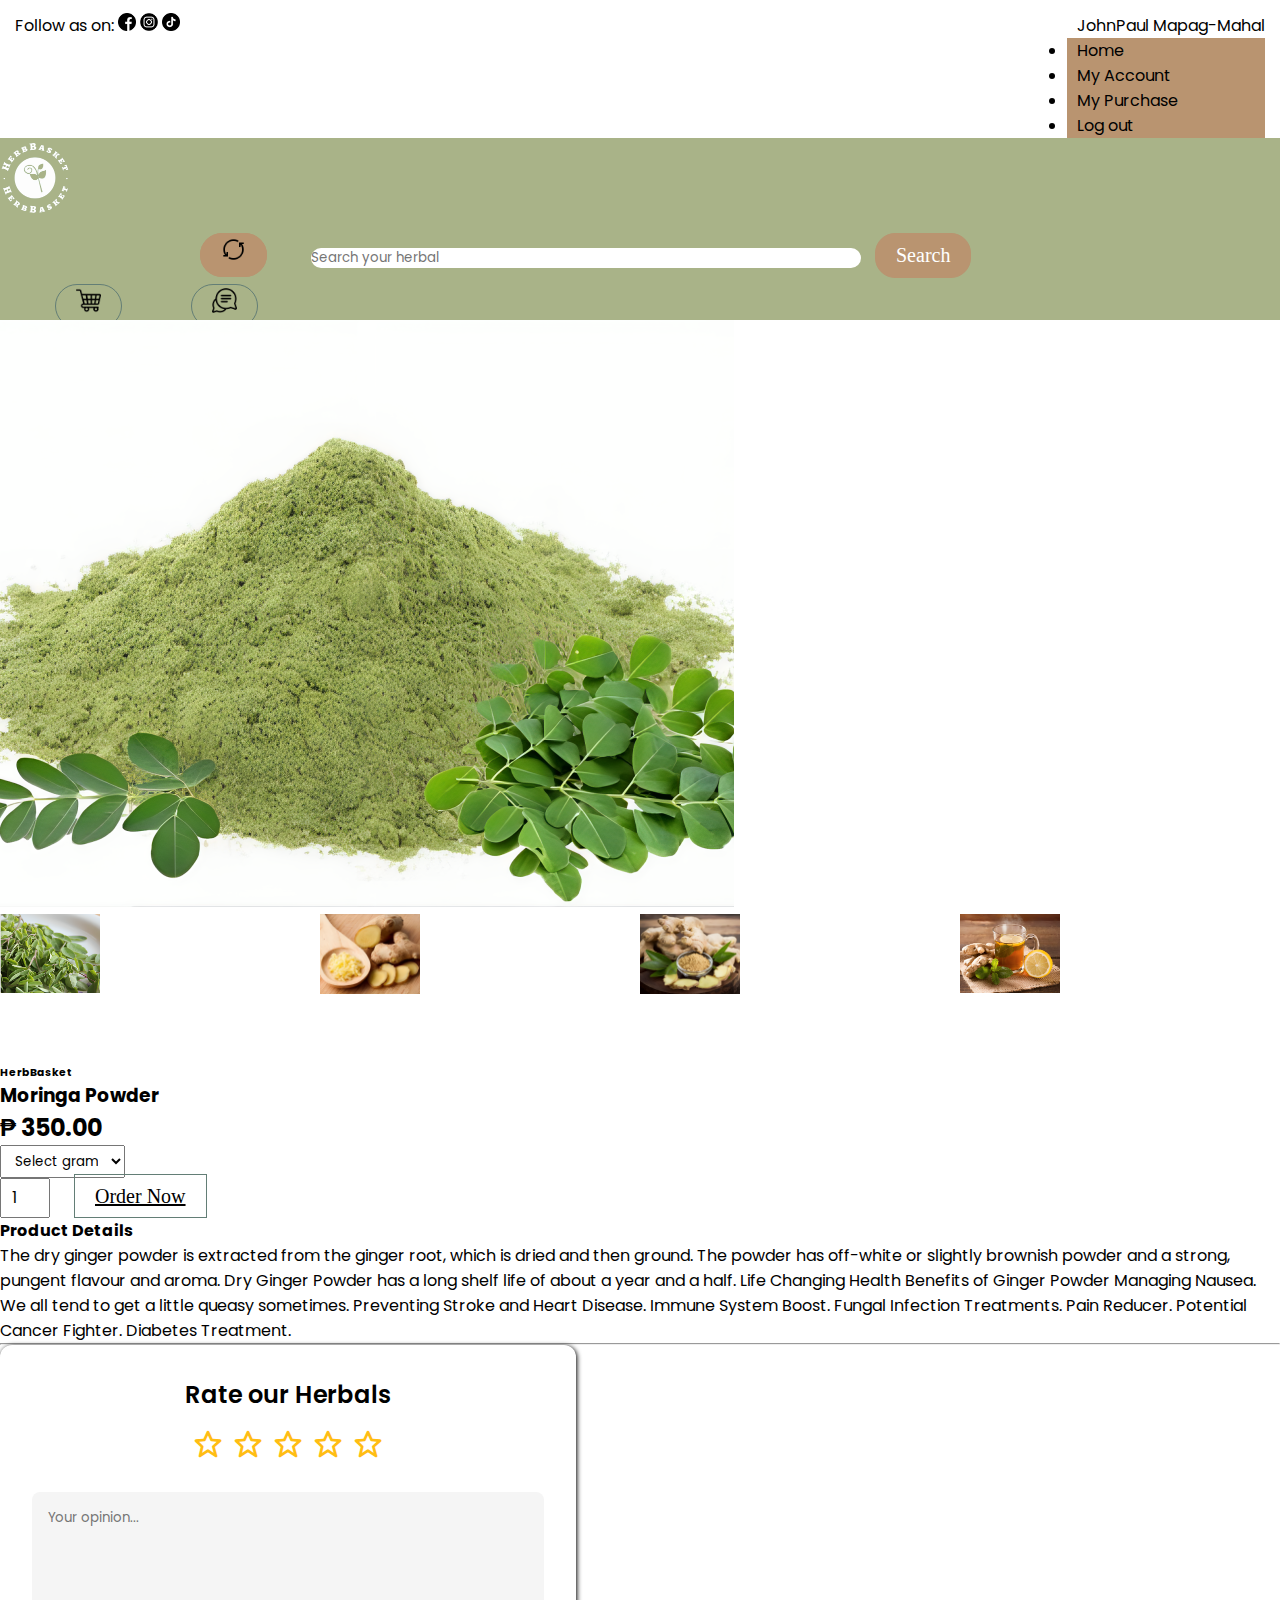
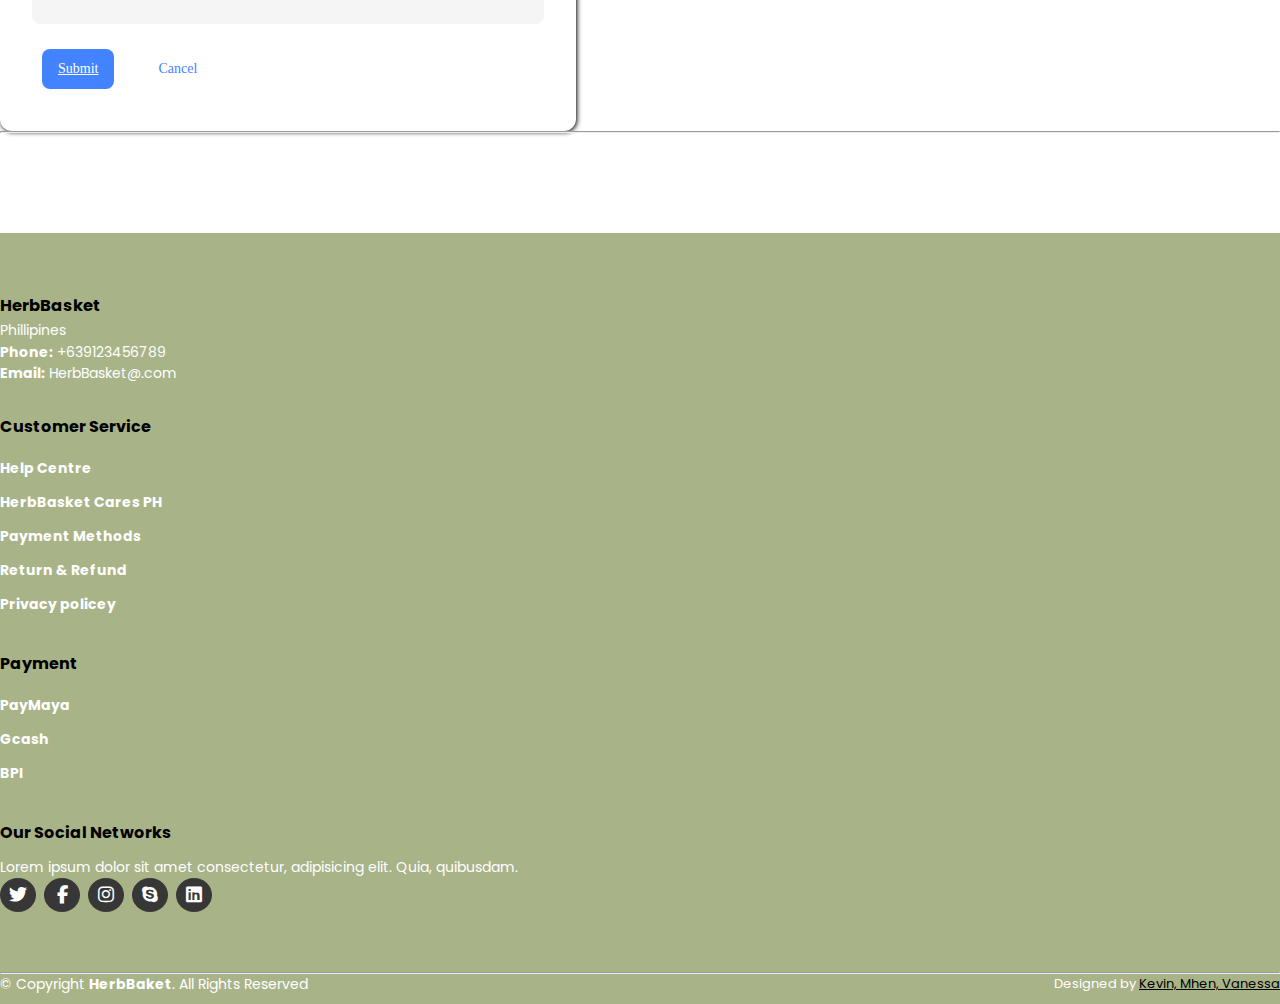
<file: pview2.html>
<!DOCTYPE html>
<html lang="en">
<head>
    <meta charset="UTF-8">
    <meta http-equiv="X-UA-Compatible" content="IE=edge">
    <meta name="viewport" content="width=device-width, initial-scale=1.0">
    <link href='https://unpkg.com/boxicons@2.1.4/css/boxicons.min.css' rel='stylesheet'>
    <title>HerbBasket</title>
    <link rel="icon" type="image/png" href="pic/mortar.png">
    <link rel="stylesheet" href="https://cdnjs.cloudflare.com/ajax/libs/font-awesome/6.2.0/css/all.min.css">
    <link href="https://cdn.jsdelivr.net/npm/bootstrap@5.0.2/dist/css/bootstrap.min.css" rel="stylesheet" integrity="sha384-EVSTQN3/azprG1Anm3QDgpJLIm9Nao0Yz1ztcQTwFspd3yD65VohhpuuCOmLASjC" crossorigin="anonymous">
    <link rel="preconnect" href="https://fonts.googleapis.com">
    <link rel="stylesheet" href="pview.css"> 
    <link rel="preconnect" href="https://fonts.gstatic.com" crossorigin>
    <link href="https://fonts.googleapis.com/css2?family=Merriweather&display=swap" rel="stylesheet">

</head>

<!-- top navbar -->
<div class="top-navbar">
  <p>Follow as on: <img src="pic/facebook.png" alt="" width="18px">     <img src="pic/instagram.png" alt="" width="18px">     <img src="pic/tiktok.png" alt="" width="18px"> </p>
  <div class="icons">
      <a class="nav-link dropdown-toggle" href="#" id="navbarDropdown" role="button" data-bs-toggle="dropdown" aria-expanded="false">JohnPaul Mapag-Mahal</a>
      <ul class="dropdown-menu" aria-labelledby="navbarDropdown" style="background-color: #B99470;">
          <li><a class="dropdown-item" href="main2.html"> Home</a></li>
          <li><a class="dropdown-item" href="#"> My Account</a></li>
          <li><a class="dropdown-item" href="#">My Purchase</a></li>
          <li><a class="dropdown-item" href="Login.html">Log out</a></li>
        </ul>
  </div>
</div>
<!-- top navbar -->

<!-- navbar -->
<nav class="navbar navbar-expand-lg" id="navbar">
  <div class="container-fluid">
    <a class="navbar-brand" id="logo" href="main2.html"><img src="pic/herb.png" alt="" width="75px"></a>
    <div class="collapse navbar-collapse" id="navbarSupportedContent">
      <form class="d-flex" id="search">
        <a class="btn btn-outline-success" href="ino1.html"><img src="pic/switch-camera.png" width="25px"></a>
        <input class="form-control me-2" type="search" placeholder="Search your herbal" aria-label="Search">
        <button class="btn btn-outline-success" type="submit">Search</button>
      </form>
      <div class="d-flex" id="cart">
        <a class="btn" href="#"><img src="pic/shopping-cart.png" width="25px"></a>
        <a class="btn" href="#"><img src="pic/conversation.png" width="25px"></a>
      </div>
    </div>
  </div>
</nav>
<!-- navbar -->

      <section class="container pview my-5 pt-3">
        <div class="row mt-4">
          <div class="col-lg-6 col-md-12 col-12">
            <img class="img-fluid w-100 pb-4" src="pic/moringa powder.png" id="MainImg" alt="eucalyptus">

            <div class="small-img-group">
              <div class="small-img-col">
                <img src="pic/product view pic 1.png" width="100" class="small-img" alt="eu">
              </div>
              <div class="small-img-col">
                <img src="pic/ginger product view 1.png" width="100" class="small-img" alt="eu">
              </div>
              <div class="small-img-col">
                <img src="pic/ginger product view 2.png" width="100" class="small-img" alt="eu">
              </div>
              <div class="small-img-col">
                <img src="pic/ginger product view 3.png" width="100" class="small-img" alt="eu">
              </div>
            </div>
          </div>

          <div class="col-lg-5 col-md-11 col-12">
            <h6>HerbBasket</h6>
            <h3 class="py-3">Moringa Powder</h3>
            <h2>₱ 350.00</h2>
            <select class="my-4">
              <option>Select gram</option>
              <option>250 grams</option>
              <option>500 grams</option>
              <option>1000 grams</option>
            </select>
            <input type="number" value="1">
            <a class="btn btn1" href="pment.html">Order Now</a>
            <h4>Product Details</h4>
            <span>The dry ginger powder is extracted from the ginger root, which is dried and then ground. The powder has off-white or slightly brownish powder and a strong, pungent flavour and aroma. Dry Ginger Powder has a long shelf life of about a year and a half. Life Changing Health Benefits of Ginger Powder
              Managing Nausea. We all tend to get a little queasy sometimes. 
              Preventing Stroke and Heart Disease. 
              Immune System Boost. 
              Fungal Infection Treatments. 
              Pain Reducer. 
              Potential Cancer Fighter. 
              Diabetes Treatment.</span>
          </div>
        </div>
      </section>
<hr>
      
      <div class="wrapper">
        <h3>Rate our Herbals</h3>
        <form action="#">
          <div class="rating">
            <input type="number" name="rating" hidden>
            <i class='bx bx-star star'></i>
            <i class='bx bx-star star'></i>
            <i class='bx bx-star star'></i>
            <i class='bx bx-star star'></i>
            <i class='bx bx-star star'></i>
          </div>
          <textarea name="opinion" cols="30" rows="5" placeholder="Your opinion..."></textarea>
          <div class="btn-group">
            <a href="r.html" class="btn submit">Submit</a>
            <button class="btn cancel">Cancel</button>

          </div>
        </form>
      </div>
<hr>
    <!-- footer -->
    <footer id="footer">
      <div class="footer-top">
        <div class="container">
          <div class="row">

            <div class="col-lg-3 col-md-6 footer-contact">
              <h3>HerbBasket</h3>
              <p>
                Phillipines<br>
              </p>
              <strong>Phone:</strong> +639123456789 <br>
              <strong>Email:</strong> HerbBasket@.com <br>
            </div>

            <div class="col-lg-3 col-md-6 footer-links">
              <h4>Customer Service</h4>
             <ul>
              <li><a href="#">Help Centre</a></li>
              <li><a href="#">HerbBasket Cares PH</a></li>
              <li><a href="#">Payment Methods</a></li>
              <li><a href="#">Return & Refund</a></li>
              <li><a href="#">Privacy policey</a></li>
             </ul>
            </div>



           

            <div class="col-lg-3 col-md-6 footer-links">
              <h4>Payment</h4>

             <ul>
              <li><a href="#">PayMaya</a></li>
              <li><a href="#">Gcash</a></li>
              <li><a href="#">BPI</a></li>
             </ul>
            </div>

            <div class="col-lg-3 col-md-6 footer-links">
              <h4>Our Social Networks</h4>
              <p>Lorem ipsum dolor sit amet consectetur, adipisicing elit. Quia, quibusdam.</p>

              <div class="socail-links mt-3">
                <a href="#"><i class="fa-brands fa-twitter"></i></a>
                <a href="#"><i class="fa-brands fa-facebook-f"></i></a>
                <a href="#"><i class="fa-brands fa-instagram"></i></a>
                <a href="#"><i class="fa-brands fa-skype"></i></a>
                <a href="#"><i class="fa-brands fa-linkedin"></i></a>
              </div>
            
            </div>

          </div>
        </div>
      </div>
      <hr>
      <div class="container py-4">
        <div class="copyright">
          &copy; Copyright <strong><span>HerbBaket</span></strong>. All Rights Reserved
        </div>
        <div class="credits">
          Designed by <a href="#">Kevin, Mhen, Vanessa</a>
        </div>
      </div>
    </footer>
    <!-- footer -->   
    
  </body>  

</html>
</file>
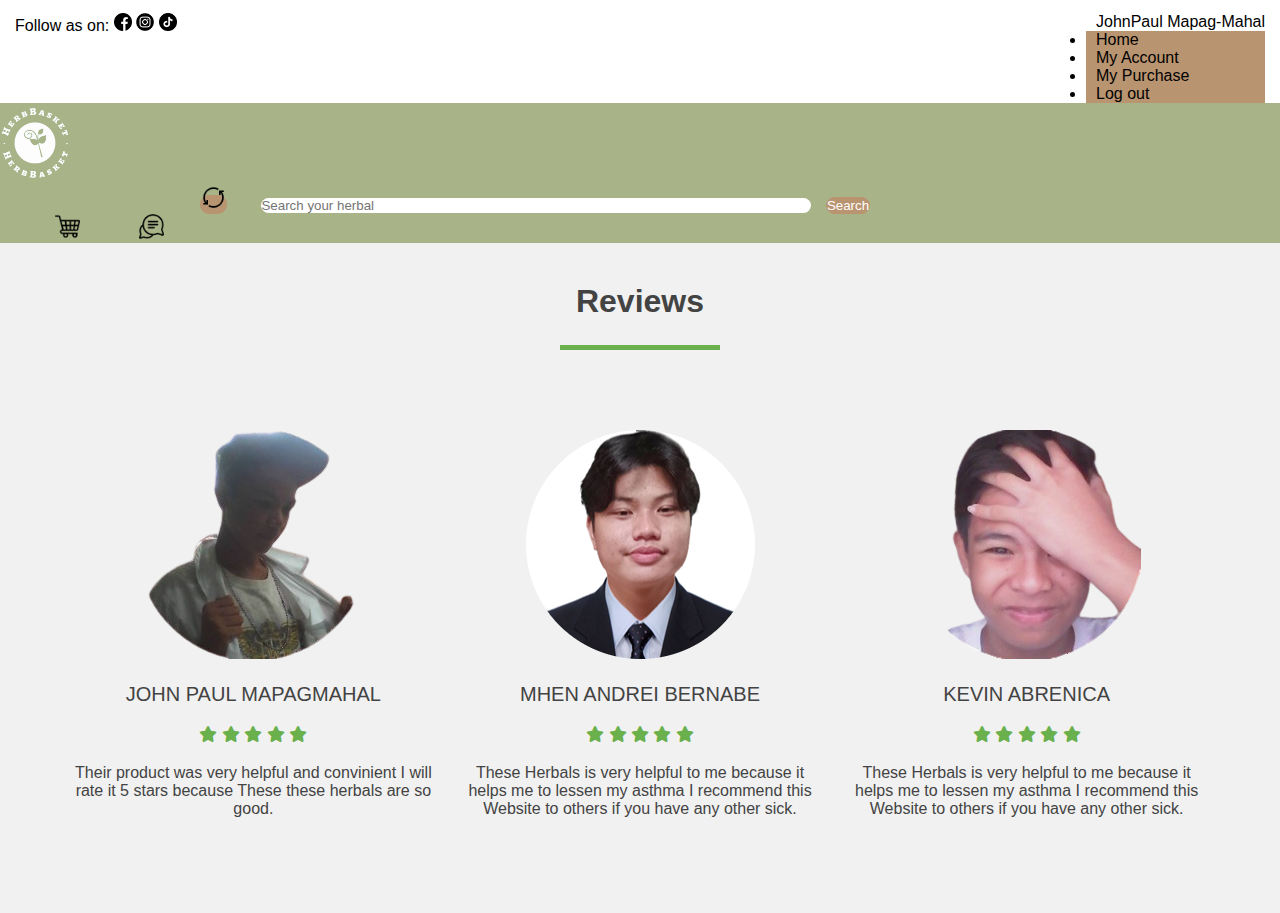
<file: r.html>
<!DOCTYPE html>
<html lang="en">
<head>
    <meta charset="UTF-8">
    <meta name="viewport" content="width=device-width, initial-scale=1.0">
    <title>HerbBasket</title>
    <link rel="stylesheet" href="r.css">
    <link rel="icon" type="image/png" href="pic/mortar.png">
    <link href="https://cdn.jsdelivr.net/npm/bootstrap@5.0.2/dist/css/bootstrap.min.css" rel="stylesheet" integrity="sha384-EVSTQN3/azprG1Anm3QDgpJLIm9Nao0Yz1ztcQTwFspd3yD65VohhpuuCOmLASjC" crossorigin="anonymous">
    <link rel="stylesheet" href="https://cdnjs.cloudflare.com/ajax/libs/font-awesome/6.5.1/css/all.min.css">
</head>
<body>
</div>
<!-- top navbar -->
<div class="top-navbar">
    <p>Follow as on: <img src="pic/facebook.png" alt="" width="18px">     <img src="pic/instagram.png" alt="" width="18px">     <img src="pic/tiktok.png" alt="" width="18px"> </p>
    <div class="icons">
        <a class="nav-link dropdown-toggle" href="#" id="navbarDropdown" role="button" data-bs-toggle="dropdown" aria-expanded="false">JohnPaul Mapag-Mahal</a>
        <ul class="dropdown-menu" aria-labelledby="navbarDropdown" style="background-color: #B99470;">
            <li><a class="dropdown-item" href="main2.html"> Home</a></li>
            <li><a class="dropdown-item" href="#"> My Account</a></li>
            <li><a class="dropdown-item" href="#">My Purchase</a></li>
            <li><a class="dropdown-item" href="Login.html">Log out</a></li>
          </ul>
    </div>
</div>
<!-- top navbar -->

<!-- navbar -->
<nav class="navbar navbar-expand-lg" id="navbar">
  <div class="container-fluid">
    <a href="main2.html" class="navbar-brand" id="logo"><img src="pic/herb.png" alt="" width="75px"></a>
    <div class="collapse navbar-collapse" id="navbarSupportedContent">
      <form class="d-flex" id="search">
        <a class="btn btn-outline-success" href="ino1.html"><img src="pic/switch-camera.png" width="25px"></a>
        <input class="form-control me-2" type="search" placeholder="Search your herbal" aria-label="Search">
        <button class="btn btn-outline-success" type="submit">Search</button>
      </form>
      <div class="d-flex" id="cart">
        <a class="btn" href="#"><img src="pic/shopping-cart.png" width="25px"></a>
        <a class="btn" href="#"><img src="pic/conversation.png" width="25px"></a>
      </div>
    </div>
  </div>
</nav>
<!-- navbar -->

    <div class="testimonials">
        <div class="inner">
            <h1>Reviews</h1>
            <div class="border"></div>

            <div class="row">
                <div class="col">
                    <div class="testimonials">
                        <img src="pic/jan-photoaidcom-cropped__1_-removebg-preview.png" alt="">
                        <div class="name">John Paul Mapagmahal</div>
                        <div class="stars">
                            <i class="fa-solid fa-star"></i>
                            <i class="fa-solid fa-star"></i>
                            <i class="fa-solid fa-star"></i>
                            <i class="fa-solid fa-star"></i>
                            <i class="fa-solid fa-star"></i>
                        </div>

                        <p>Their product was very helpful and convinient I will rate it 5 stars because These
                          these herbals are so good.
                        </p>
                    </div>
                </div>

                <div class="col">
                    <div class="testimonials">
                        <img src="pic/Mhen.png" alt="">
                        <div class="name">Mhen Andrei Bernabe</div>
                        <div class="stars">
                            <i class="fa-solid fa-star"></i>
                            <i class="fa-solid fa-star"></i>
                            <i class="fa-solid fa-star"></i>
                            <i class="fa-solid fa-star"></i>
                            <i class="fa-solid fa-star"></i>
                        </div>

                        <p>These Herbals is very helpful to me because it helps me to lessen my asthma
                          I recommend this Website to others if you have any other sick. 
                        </p>
                    </div>
                </div>

                <div class="col">
                    <div class="testimonials">
                        <img src="pic/kevs-photoaidcom-cropped__1_-removebg-preview.png" alt="">
                        <div class="name">Kevin Abrenica</div>
                        <div class="stars">
                            <i class="fa-solid fa-star"></i>
                            <i class="fa-solid fa-star"></i>
                            <i class="fa-solid fa-star"></i>
                            <i class="fa-solid fa-star"></i>
                            <i class="fa-solid fa-star"></i>
                        </div>

                        <p>These Herbals is very helpful to me because it helps me to lessen my asthma
                          I recommend this Website to others if you have any other sick.</p>
                    </div>
                </div>


            </div>
        </div>
    </div>

</body>
</html>
</file>
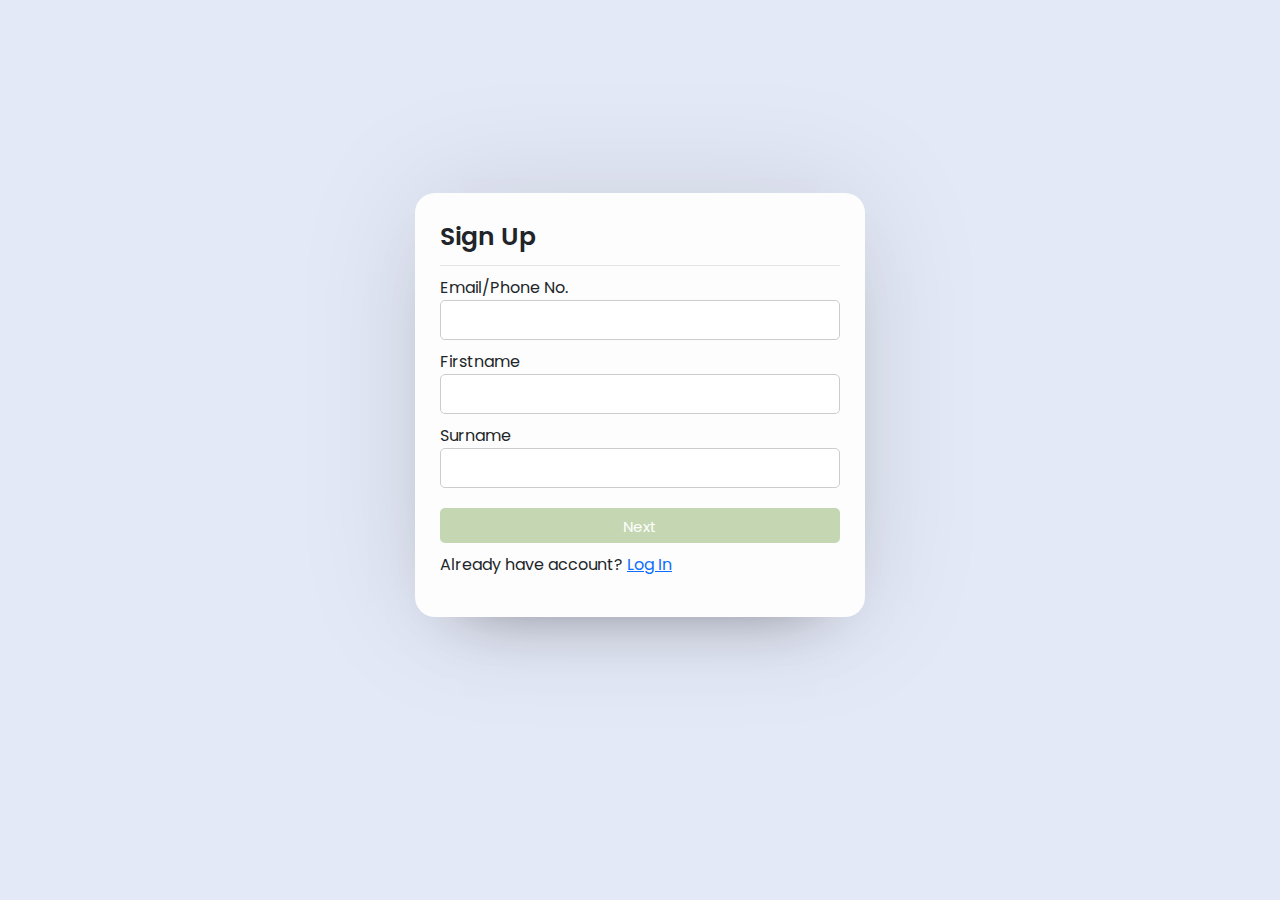
<file: Regis.html>
<!DOCTYPE html>
<html lang="en">
<head>
    <meta charset="UTF-8">
    <meta name="viewport" content="width=device-width, initial-scale=1.0">
    <title>HerbBasket</title>
    <link rel="icon" type="image/png" href="pic/mortar.png">
    <link href="https://cdn.jsdelivr.net/npm/bootstrap@5.0.0-beta2/dist/css/bootstrap.min.css" rel="stylesheet">
    <link rel="stylesheet" href="regStyle.css">
</head>
<body>
    <div class="container">
        <div class="box form-box">
            <header>Sign Up</header>
            <form action="" method="post">
                <div class="field input">
                    <label for="username">Email/Phone No.</label>
                    <input type="text" name="username" id="username" autocomplete="off" required>
                </div>

                <div class="field input">
                    <label for="email">Firstname</label>
                    <input type="text" name="email" id="email" autocomplete="off" required>
                </div>

                <div class="field input">
                    <label for="age">Surname</label>
                    <input type="number" name="age" id="age" autocomplete="off" required>
                </div>
                <div class="field">
                    
                    <a href="Regis2.html" class="btn btn-primary">Next</a>
                </div>
                <div class="links">
                    Already have account? <a href="Login.html">Log In</a>
                </div>
            </form>
        </div>
      </div>

</body>
</html>
</file>
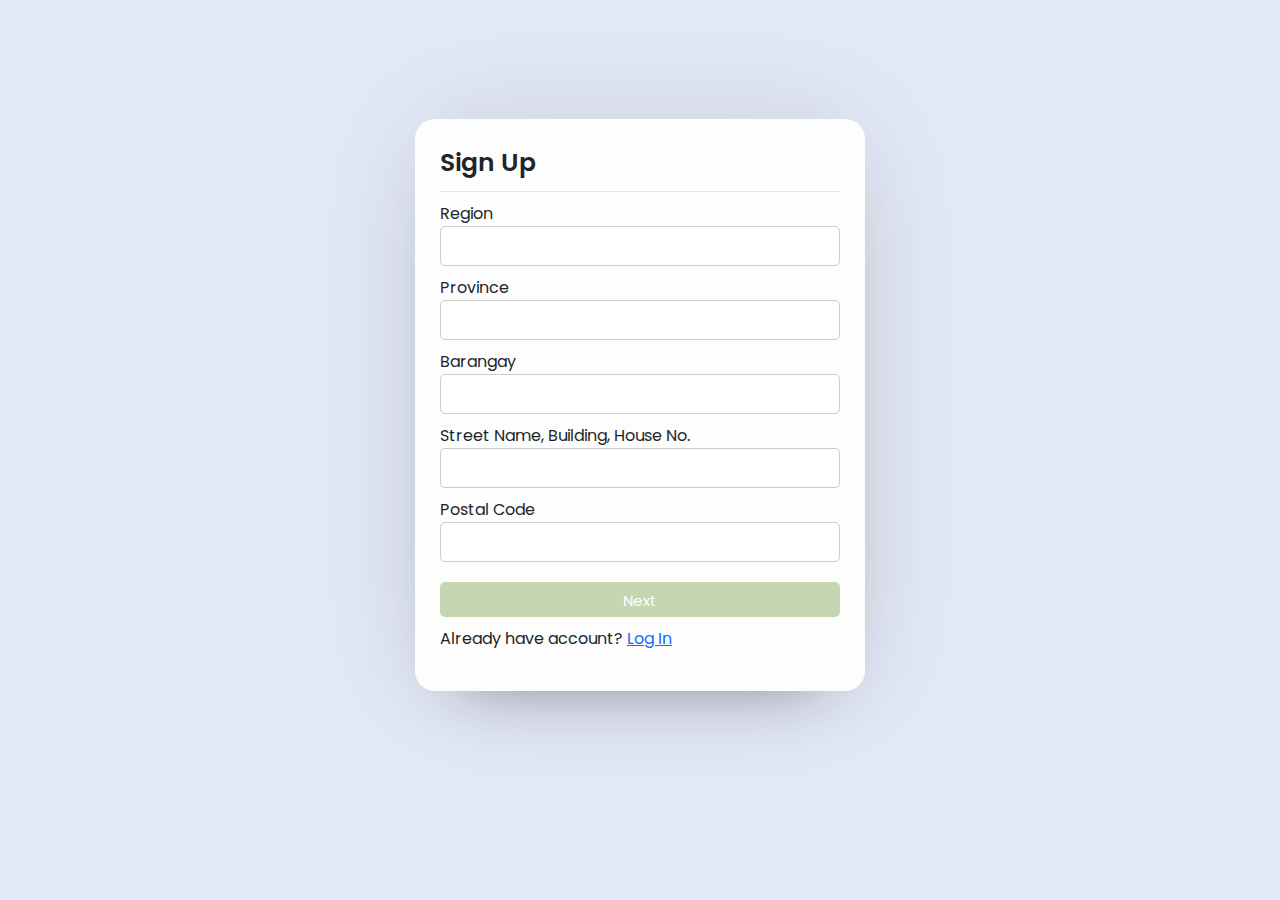
<file: Regis2.html>
<!DOCTYPE html>
<html lang="en">
<head>
    <meta charset="UTF-8">
    <meta name="viewport" content="width=device-width, initial-scale=1.0">
    <title>HerbBasket</title>
    <link rel="icon" type="image/png" href="pic/mortar.png">
    <link href="https://cdn.jsdelivr.net/npm/bootstrap@5.0.0-beta2/dist/css/bootstrap.min.css" rel="stylesheet">
    <link rel="stylesheet" href="regStyle.css">
</head>
<body>
    <div class="container">
        <div class="box form-box">
            <header>Sign Up</header>
            <form action="" method="post">
                <div class="field input">
                    <label for="region">Region</label>
                    <input type="text" name="region" id="region" autocomplete="off" required>
                </div>

                <div class="field input">
                    <label for="province">Province</label>
                    <input type="text" name="province" id="provice" autocomplete="off" required>
                </div>

                <div class="field input">
                    <label for="barangay">Barangay</label>
                    <input type="text" name="barangay" id="barangay" autocomplete="off" required>
                </div>

                <div class="field input">
                    <label for="street">Street Name, Building, House No.</label>
                    <input type="text" name="street" id="street" autocomplete="off" required>
                </div>

                <div class="field input">
                    <label for="code">Postal Code</label>
                    <input type="text" name="code" id="code" autocomplete="off" required>
                </div>

                <div class="field">
                    
                    <a href="Regis3.html" class="btn btn-primary">Next</a>
                </div>
                <div class="links">
                    Already have account? <a href="Login.html">Log In</a>
                </div>
            </form>
        </div>
      </div>
</body>
</html>
</file>
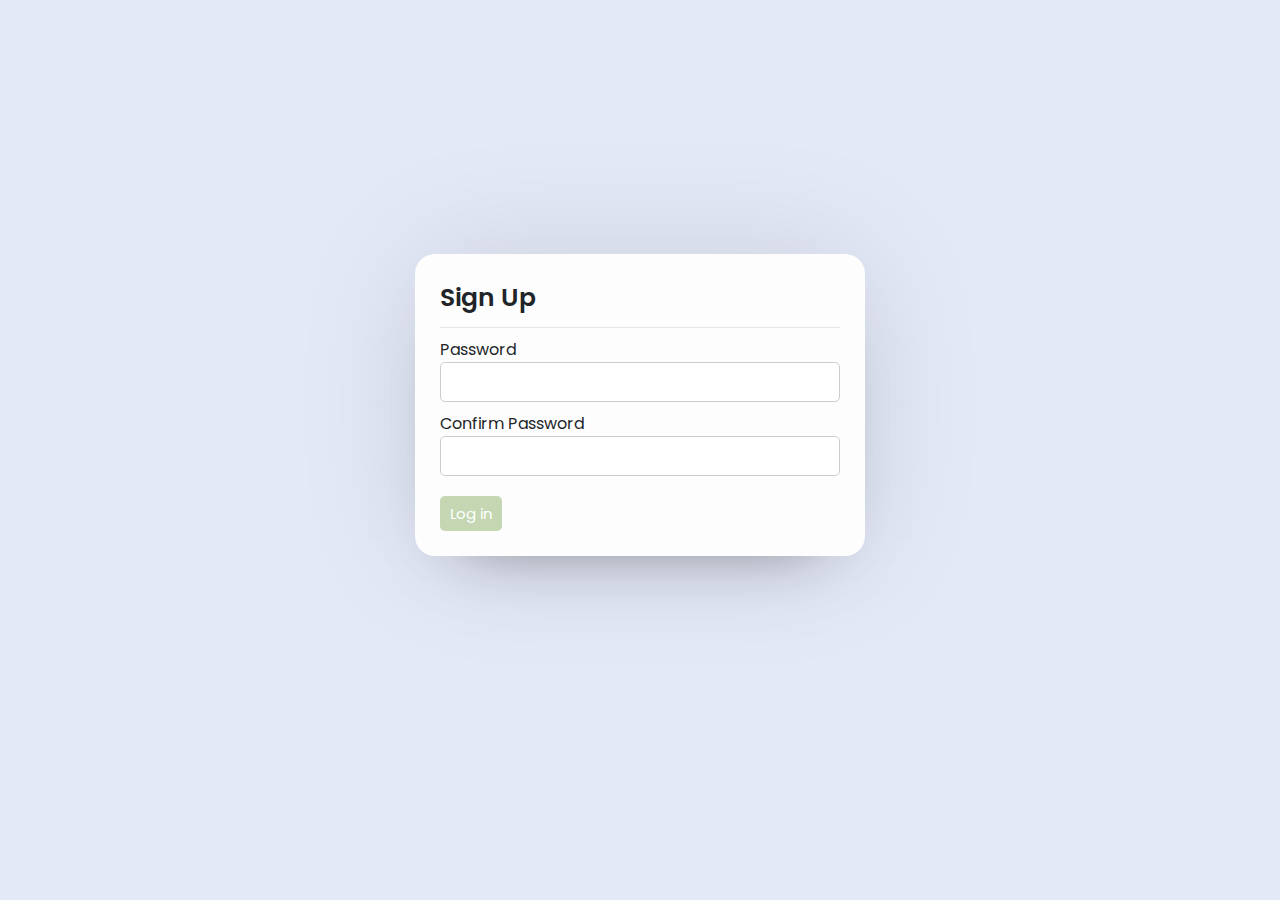
<file: Regis3.html>
<!DOCTYPE html>
<html lang="en">
<head>
    <meta charset="UTF-8">
    <meta name="viewport" content="width=device-width, initial-scale=1.0">
    <title>HerbBasket</title>
    <link rel="icon" type="image/png" href="pic/mortar.png">
    <link href="https://cdn.jsdelivr.net/npm/bootstrap@5.0.0-beta2/dist/css/bootstrap.min.css" rel="stylesheet">
    <link rel="stylesheet" href="regStyle.css">
</head>
<body>
    <div class="container">
        <div class="box form-box">
            <header>Sign Up</header>
            <form action="" method="post">
                <div class="field input">
                    <label for="username">Password</label>
                    <input type="password" name="username" id="username" autocomplete="off" required>
                </div>

                <div class="field input">
                    <label for="email">Confirm Password</label>
                    <input type="password" name="email" id="email" autocomplete="off" required>
                </div>

                <a href="Login.html" class="btn btn-primary">Log in</a>
                </div>
                
            </form>
        </div>
      </div>
</body>
</html>
</file>
<file: index.css>
@import url('https://fonts.googleapis.com/css2?family=Poppins%3Awght%40400%3B500&display=swap%27%29%3B');
@import url('https://fonts.googleapis.com/css2?family=Poppins:wght@400;500&display=swap');

*{
    margin: 0;
    padding: 0;
    box-sizing: border-box;
    outline: none;
    font-family: 'Poppins', sans-serif;
}
/* top navbar */
.top-navbar{
    display: flex;
    justify-content: space-between;
}
.top-navbar p{
    margin-top: 13px;
    margin-left: 15px;
}
.top-navbar .icons{
    margin-top: 13px;
    margin-right: 15px;
}
.top-navbar a{
    text-decoration: none;
    color: black;
    margin-left: 10px;
}
.top-navbar a img{
    margin-bottom: 3px;
}
.top-navbar a:hover{
    color: rgb(169, 179, 136);
}
@media screen and (max-width:400px){
    .top-navbar a{
        font-size: 13px;
    }
    .top-navbar a img{
        width: 15px;
    }
    .top-navbar p{
        font-size: 13px;
    }
}
@media screen and (max-width:320px){
    .top-navbar a{
        font-size: 10px;
    }
    .top-navbar a img{
        width: 13px;
    }
    .top-navbar p{
        font-size: 10px;
    }
}
@media screen and (max-width:318px){
    .top-navbar a{
        font-size: 8px;
        margin-left: 0;
    }
    .top-navbar a img{
        width: 10px;
        margin-left: 0;
    }
    .top-navbar p{
        font-size: 10px;
        margin-top: 20px;
    }
}
/* top navbar */

/* navbar */
#navbar{
    background-color: rgb(169, 179, 136);
}

.navbar-nav{
    margin-left: 20px;
}
.nav-item{
    margin-left: 20px;
}

#search input{
    margin-left: 30px;
    width: 550px;
    border-radius: 50px;
    border: none;
}
#search a{
    margin-left: 200px;
    border-radius: 50px;
    color: white;
    border: 1px solid #B99470;
    background-color: #B99470;
}
#search button{
    margin-left: 10px;
    border-radius: 20px;
    color: white;
    border: 1px solid #B99470;
    background-color: #B99470;
}
#cart a{
    margin-left: 55px;
    border-radius: 40px;
}

/* navbar */




/* home content */
.home{
    width: 100%;
    height: 80vh;
    display: flex;
    align-items: center;
    justify-content: center;
    flex-wrap: wrap;
    position: relative;
    background-color: #a9a9a92b;
    z-index: 0;
}
.home .img{
    flex: 1 1 300px;
}
.home .img img{
    margin-top: 30px;
    width: 100%;
}
.home .content{
    flex: 1 1 400px;
    margin-top: 20px;
}
.content h1{
    color: rgb(169, 179, 136);
    font-weight: bold;
    margin-left: 23px;
    font-size: 55px;
    text-shadow: -1px 1px 1px black;
}
.content h1 span{
    color: rgb(169, 179, 136);
    text-shadow: 1px 1px 1px black;
}
#span2{
    color: #000000;
}
.content p{
    margin-left: 23px;
}
.btn{
    margin-left: 13px;
}
.btn button{
    width: 150px;
    height: 32px;
    letter-spacing: 3px;
    background-color: #B99470;
    color: white;
    border-radius: 5px;
    border: none;
    transition: 0.5s ease;
    cursor: pointer;
}
.btn button:hover{
    background-color: rgb(95, 111, 82);
    color: black;
    border: none;
}
@media screen and (max-width:1200px){
    .home{
        height: 90vh;
    }
}
@media screen and (max-width:799px){
    .home{
        height: 140vh;
    }
}
@media screen and (max-width:550px){
    .home{
        height: 110vh;
    }
}
@media screen and (max-width:420px){
   .content h1{
    font-size: 45px;
   }
}
@media screen and (max-width:320px){
   .content h1{
    font-size: 36px;
   }
}
/* home content */








/* product cards */
#product-cards{
    margin-top: 100px;
}
#product-cards h1{
    color: rgb(169, 179, 136);
    text-shadow: 1px 1px 1px black;
    border-bottom: 2px solid rgb(169, 179, 136);
}
#product-cards .card h3{
    font-size: 20px;
    color: black;
}
#product-cards .card p{
    font-size: 12px;
    margin-left: 5px;
    color: black;
}
.star i{
    margin-left: 5px;
    font-size: 13px;
}
.checked{
    color: #ffc800;
}
#product-cards .card h2{
    font-size: 20px;
    color: black;
    margin-top: 20px;
}
#product-cards .card h2 span{
    float: right;
    color: black;
    cursor: pointer;
}
@media screen and (max-width:1000px){
    #product-cards .card h3{
        font-size: 15px;
    }
}
/* product cards */








/* other cards */
#other-cards{
    margin-top: 30px;
}
#other-cards .card{
    background-color: #a9a9a92b;
}
#other-cards .card h3{
    margin-top: 30px;
    color: black;
    margin-left: 10px;
    letter-spacing: 3px;
}
#other-cards .card h5{
    margin-top: 15px;
    font-weight: 100;
    font-size: 18px;
    color: black;
    margin-left: 10px;
    letter-spacing: 3px;
    border-bottom: 2px solid black;
    width: 220px;
}
#other-cards .card p{
    margin-top: 10px;
    font-weight: 100;
    font-size: 15px;
    color: black;
    margin-left: 10px;
    letter-spacing: 3px;
}
#shopnow{
    width: 130px;
    height: 30px;
    margin-top: 10px;
    margin-left: 10px;
    letter-spacing: 3px;
    color: white;
    background-color: black;
    font-weight: bold;
    border: none;
    cursor: pointer;
}

@media screen and (max-width:1000px){
    #other-cards .card h3{
        margin-top: 5px;
        font-size: 20px;
    }
    #other-cards .card h5{
        margin-top: 5px;
        font-size: 15px;
    }
    #other-cards .card p{
        margin-top: 0px;
    }
    #shopnow{
        margin-top: 0px;
        width: 120px;
        height: 30px;
        font-size: 16px;
    }
}
/* other cards */






/* banner */
.banner{
    margin-top: 60px;
    width: 100%;
    height: 80vh;
    display: flex;
    align-items: center;
    justify-content: center;
    flex-wrap: wrap;
    position: relative;
    background-color: #a9a9a92b;
    z-index: 0;
}
.banner .img{
    flex: 1 1 300px;
}
.banner .img img{
    margin-top: 30px;
    width: 100%;
}
.banner .content{
    flex: 1 1 400px;
    margin-top: 20px;
}
.banner .content h1{
    color: rgb(169, 179, 136);
    font-weight: bold;
    margin-left: 23px;
    font-size: 55px;
    text-shadow: -1px 1px 1px black;
}
.banner .content h1 span{
    color: rgb(169, 179, 136);
    text-shadow: 1px 1px 1px black;
}
#span2{
    color: #000000;
}
.banner .content p{
    margin-left: 23px;
}
.btn{
    margin-left: 13px;
}
.btn button{
    width: 150px;
    height: 32px;
    letter-spacing: 3px;
    background-color: #B99470;
    color: white;
    border-radius: 5px;
    border: none;
    transition: 0.5s ease;
    cursor: pointer;
}
.btn button:hover{
    background-color: rgb(95, 111, 82);
    color: black;
    border: none;
}
@media screen and (max-width:1200px){
    .banner{
        height: 90vh;
    }
}
@media screen and (max-width:799px){
    .banner{
        height: 140vh;
    }
}
@media screen and (max-width:550px){
    .banner{
        height: 110vh;
    }
}
@media screen and (max-width:420px){
   .banner .content h1{
    font-size: 45px;
   }
}
@media screen and (max-width:320px){
   .banner .content h1{
    font-size: 36px;
   }
}
/* banner */









/* other cards */
#other{
    margin-top: 50px;
}
#other .card{
    box-shadow: rgba(17,12,46, 0.15) 0px 48px 100px 0px;
}
#other .card h3{
    margin-top: 10px;
    color: black;
    letter-spacing: 3px;
    font-weight: bold;
}
#other .card p{
    margin-top: 10px;
    color: black;
    letter-spacing: 3px;
    font-weight: bold;
}
/* other cards */




/* offer */
#offer{
    margin-top: 100px;
}
#offer i{
    font-size: 32px;
    color: black;
}
/* offer */






/* footer */
#footer{
    padding: 0 0 30px 0px;
    color: white;
    font-size: 14px;
    background-color: rgb(169, 179, 136);
    margin-top: 100px;
}
#footer .footer-top{
    padding: 60px 0 30px 0;
    background-color: rgb(169, 179, 136);
    color: white;
}
#footer .footer-top .footer-contact{
    margin-bottom: 30px;
}
#footer .footer-top .footer-contact h3{
    color: black;
}
#footer .footer-top .footer-contact h4{
    font-size: 22px;
    margin: 0 0 30px 0;
    padding: 2px 0 2px 0;
    line-height: 1;
    font-weight: 700;
}
#footer .footer-top .footer-contact p{
    font-size: 14px;
    line-height: 24px;
    margin-bottom: 0;
    color: white;
}
#footer .footer-top h4{
    font-size: 16px;
    font-weight: bold;
    position: relative;
    padding-bottom: 12px;
}
#footer .footer-top .footer-links{
    margin-bottom: 30px;
    margin-top: 10px;
}
#footer .footer-top .footer-links h4{
    color: black;
}
#footer .footer-top .footer-links ul{
    list-style: none;
    padding: 0;
    margin: 0;
}
#footer .footer-top .footer-links ul li{
    padding: 10px 0;
    display: flex;
    align-items: center;
}
#footer .footer-top .footer-links ul li a{
    text-decoration: none;
    color: white;
    display: inline-block;
    line-height: 1;
    font-weight: bold;
    transition: 0.5s ease;
}
#footer .footer-top .footer-links ul li a:hover{
    color: #B99470;
}
#footer .footer-top .socail-links a{
    font-size: 18px;
    display: inline-block;
    text-decoration: none;
    background-color: #373737;
    color: white;
    line-height: 1;
    padding: 8px 0;
    margin-right: 4px;
    border-radius: 50%;
    text-align: center;
    width: 36px;
    transition: 0.5s ease;
}
#footer .footer-top .socail-links a:hover{
    background-color: #B99470;
    color: white;
}
#footer .copyright{
    text-align: center;
    float: left;
}
#footer .credits{
    float: right;
    text-align: center;
    font-size: 13px;
}
#footer .credits a{
    color: black;
}
/* footer */




html{
    scroll-behavior: smooth;
}
.arrow{
    position: fixed;
    width: 50px;
    height: 50px;
    bottom: 50px;
    right: 50px;
    text-decoration: none;
    text-align: center;
    line-height: 50px;
}





/* login */
#login{
    width: 65%;
    height: 70vh;
    background-color: rgb(67 0 86);
    margin-top: 35px;
    border-radius: 10px;
    box-shadow: rgba(17,12, 46, 0.15) 0px 48px 100px 0px;
}
#side1 h3{
    color: #ffc800;
    font-weight: bold;
    margin-top: 200px;
}
#side2{
    background-color: white;
    height: 70vh;
    border-radius: 10px;
}
#side2 h3{
    margin-top: 30px;
    color: #ffc800;
    font-weight: bold;
    text-shadow: 0px 1px 1px black;
}
.input2 input{
    margin-top: 15px;
    width: 300px;
    border: none;
    border-bottom: 2px solid #ffc800;
}
.input2 input ::placeholder{
    font-weight: bold;
}
#btnlogin{
    padding-top: 10px;
}
#btnlogin a{
    padding: 10px;
    text-decoration: none;
    border-radius: 15px;
    background-color: #ffc800;
    color: white;
    font-weight: bold;
    border: none;
    text-shadow: 0px 0px 1px black;
}
#side2 p{
    margin-top: 10px;
}
@media screen and (max-width:991px){
    .input2 input{
        width: 250px;
    }
}
@media screen and (max-width:765px){
    .input2 input{
        width: 260px;
    }
    #side2{
        height: 60vh;
    }
}
/* login */




/* about */
#about{
    margin-top: 30px;
}
#about h3{
    font-weight: bold;
    color: #ffc800;
    text-shadow: 0px 1px 1px black;
}
#about button{
    width: 150px;
    height: 36px;
    color: white;
    background-color: rgb(67 0 86);
    border-radius: 5px;
    cursor: pointer;
}
/* about */





/* contact */
#contact{
    margin-top: 50px;
}
#contact .card{
    height: 80px;
    margin-top: 20px;
    box-shadow: rgba(100, 100, 111 ,0.2) 0px 7px 29px 0px;
}
#contact .card i{
    margin-top: 10px;
    margin-left: 10px;
    font-size: 15px;
    color: rgb(67 0 86);
    font-weight: bold;
    letter-spacing: 3px;
}
#contact .card h6{
    margin-left: 10px;
    margin-top: 10px;
    letter-spacing: 3px;
    font-weight: bold;
    color: rgb(67 0 86);
}
.messagebtn button{
    margin-top: 30px;
    width: 200px;
    height: 33px;
    background: transparent;
    border: 2px solid rgb(67 0 86);
    font-weight: bold;
    letter-spacing: 3px;
    transition: 0.5s ease;
    cursor: pointer;
}
.messagebtn button:hover{
    background-color: rgb(67 0 86);
    color: white;
}
/* contact */
</file>
<file: ino.css>
@import url('https://fonts.googleapis.com/css2?family=Poppins%3Awght%40400%3B500&display=swap%27%29%3B');
@import url('https://fonts.googleapis.com/css2?family=Poppins:wght@400;500&display=swap');

*{
    margin: 0;
    padding: 0;
    box-sizing: border-box;
    outline: none;
    font-family: 'Poppins', sans-serif;
}
/* top navbar */
.top-navbar{
    display: flex;
    justify-content: space-between;
}
.top-navbar p{
    margin-top: 13px;
    margin-left: 15px;
}
.top-navbar .icons{
    margin-top: 13px;
    margin-right: 15px;
}
.top-navbar a{
    text-decoration: none;
    color: black;
    margin-left: 10px;
}
.top-navbar a img{
    margin-bottom: 3px;
}
.top-navbar a:hover{
    color: rgb(169, 179, 136);
}
@media screen and (max-width:400px){
    .top-navbar a{
        font-size: 13px;
    }
    .top-navbar a img{
        width: 15px;
    }
    .top-navbar p{
        font-size: 13px;
    }
}
@media screen and (max-width:320px){
    .top-navbar a{
        font-size: 10px;
    }
    .top-navbar a img{
        width: 13px;
    }
    .top-navbar p{
        font-size: 10px;
    }
}
@media screen and (max-width:318px){
    .top-navbar a{
        font-size: 8px;
        margin-left: 0;
    }
    .top-navbar a img{
        width: 10px;
        margin-left: 0;
    }
    .top-navbar p{
        font-size: 10px;
        margin-top: 20px;
    }
}
/* top navbar */

/* navbar */
#navbar{
    background-color: rgb(169, 179, 136);
}

.navbar-nav{
    margin-left: 20px;
}
.nav-item{
    margin-left: 20px;
}

#search input{
    margin-left: 30px;
    width: 550px;
    border-radius: 50px;
    border: none;
}
#search a{
    margin-left: 30px;
    border-radius: 50px;
    color: white;
    border: 1px solid #B99470;
    background-color: #B99470;
}
#search button{
    margin-left: 200px;
    border-radius: 20px;
    color: white;
    border: 1px solid #B99470;
    background-color: #B99470;
}
#cart a{
    margin-left: 55px;
    border-radius: 40px;
}

/* navbar */




/* home content */
.home{
    width: 100%;
    height: 40vh;
    display: flex;
    align-items: center;
    justify-content: center;
    flex-wrap: wrap;
    position: relative;
    background-color: #a9a9a92b;
    z-index: 0;
}

.home .content{
    flex: 1 1 400px;
    margin-top: 20px;
}
.content h1{
    color: rgb(169, 179, 136);
    font-weight: bold;
    margin-left: 23px;
    font-size: 45px;
    text-shadow: -1px 1px 1px black;
    border-bottom: 2px solid rgb(169, 179, 136);
}

#span2{
    color: #000000;
}
.content p{
    margin-left: 23px;
}
.btn{
    margin-left: 13px;
}
.btn button{
    width: 150px;
    height: 32px;
    letter-spacing: 3px;
    background-color: #B99470;
    color: white;
    border-radius: 5px;
    border: none;
    transition: 0.5s ease;
    cursor: pointer;
}
.btn button:hover{
    background-color: rgb(95, 111, 82);
    color: black;
    border: none;
}
@media screen and (max-width:1200px){
    .home{
        height: 90vh;
    }
}
@media screen and (max-width:799px){
    .home{
        height: 140vh;
    }
}
@media screen and (max-width:550px){
    .home{
        height: 110vh;
    }
}
@media screen and (max-width:420px){
   .content h1{
    font-size: 45px;
   }
}
@media screen and (max-width:320px){
   .content h1{
    font-size: 36px;
   }
}
/* home content */


#product-cards h1{
    color: rgb(169, 179, 136);
    text-shadow: 1px 1px 1px black;
    border-bottom: 2px solid rgb(169, 179, 136);
}


#product-cards .card h5{
    font-size: 20px;
    color: black;
}
#product-cards .card p{
    font-size: 12px;
    margin-left: 5px;
    color: black;
}



/* footer */
#footer{
    padding: 0 0 30px 0px;
    color: white;
    font-size: 14px;
    background-color: rgb(169, 179, 136);
    margin-top: 100px;
}
#footer .footer-top{
    padding: 60px 0 30px 0;
    background-color: rgb(169, 179, 136);
    color: white;
}
#footer .footer-top .footer-contact{
    margin-bottom: 30px;
}
#footer .footer-top .footer-contact h3{
    color: black;
}
#footer .footer-top .footer-contact h4{
    font-size: 22px;
    margin: 0 0 30px 0;
    padding: 2px 0 2px 0;
    line-height: 1;
    font-weight: 700;
}
#footer .footer-top .footer-contact p{
    font-size: 14px;
    line-height: 24px;
    margin-bottom: 0;
    color: white;
}
#footer .footer-top h4{
    font-size: 16px;
    font-weight: bold;
    position: relative;
    padding-bottom: 12px;
}
#footer .footer-top .footer-links{
    margin-bottom: 30px;
    margin-top: 10px;
}
#footer .footer-top .footer-links h4{
    color: black;
}
#footer .footer-top .footer-links ul{
    list-style: none;
    padding: 0;
    margin: 0;
}
#footer .footer-top .footer-links ul li{
    padding: 10px 0;
    display: flex;
    align-items: center;
}
#footer .footer-top .footer-links ul li a{
    text-decoration: none;
    color: white;
    display: inline-block;
    line-height: 1;
    font-weight: bold;
    transition: 0.5s ease;
}
#footer .footer-top .footer-links ul li a:hover{
    color: #B99470;
}
#footer .footer-top .socail-links a{
    font-size: 18px;
    display: inline-block;
    text-decoration: none;
    background-color: #373737;
    color: white;
    line-height: 1;
    padding: 8px 0;
    margin-right: 4px;
    border-radius: 50%;
    text-align: center;
    width: 36px;
    transition: 0.5s ease;
}
#footer .footer-top .socail-links a:hover{
    background-color: #B99470;
    color: white;
}
#footer .copyright{
    text-align: center;
    float: left;
}
#footer .credits{
    float: right;
    text-align: center;
    font-size: 13px;
}
#footer .credits a{
    color: black;
}
/* footer */




html{
    scroll-behavior: smooth;
}
.arrow{
    position: fixed;
    width: 50px;
    height: 50px;
    bottom: 50px;
    right: 50px;
    text-decoration: none;
    text-align: center;
    line-height: 50px;
}





/* login */
#login{
    width: 65%;
    height: 70vh;
    background-color: rgb(67 0 86);
    margin-top: 35px;
    border-radius: 10px;
    box-shadow: rgba(17,12, 46, 0.15) 0px 48px 100px 0px;
}
#side1 h3{
    color: #ffc800;
    font-weight: bold;
    margin-top: 200px;
}
#side2{
    background-color: white;
    height: 70vh;
    border-radius: 10px;
}
#side2 h3{
    margin-top: 30px;
    color: #ffc800;
    font-weight: bold;
    text-shadow: 0px 1px 1px black;
}
.input2 input{
    margin-top: 15px;
    width: 300px;
    border: none;
    border-bottom: 2px solid #ffc800;
}
.input2 input ::placeholder{
    font-weight: bold;
}
#btnlogin{
    padding-top: 10px;
}
#btnlogin a{
    padding: 10px;
    text-decoration: none;
    border-radius: 15px;
    background-color: #ffc800;
    color: white;
    font-weight: bold;
    border: none;
    text-shadow: 0px 0px 1px black;
}
#side2 p{
    margin-top: 10px;
}
@media screen and (max-width:991px){
    .input2 input{
        width: 250px;
    }
}
@media screen and (max-width:765px){
    .input2 input{
        width: 260px;
    }
    #side2{
        height: 60vh;
    }
}
/* login */




/* about */
#about{
    margin-top: 30px;
}
#about h3{
    font-weight: bold;
    color: #ffc800;
    text-shadow: 0px 1px 1px black;
}
#about button{
    width: 150px;
    height: 36px;
    color: white;
    background-color: rgb(67 0 86);
    border-radius: 5px;
    cursor: pointer;
}
/* about */





/* contact */
#contact{
    margin-top: 50px;
}
#contact .card{
    height: 80px;
    margin-top: 20px;
    box-shadow: rgba(100, 100, 111 ,0.2) 0px 7px 29px 0px;
}
#contact .card i{
    margin-top: 10px;
    margin-left: 10px;
    font-size: 15px;
    color: rgb(67 0 86);
    font-weight: bold;
    letter-spacing: 3px;
}
#contact .card h6{
    margin-left: 10px;
    margin-top: 10px;
    letter-spacing: 3px;
    font-weight: bold;
    color: rgb(67 0 86);
}
.messagebtn button{
    margin-top: 30px;
    width: 200px;
    height: 33px;
    background: transparent;
    border: 2px solid rgb(67 0 86);
    font-weight: bold;
    letter-spacing: 3px;
    transition: 0.5s ease;
    cursor: pointer;
}
.messagebtn button:hover{
    background-color: rgb(67 0 86);
    color: white;
}
/* contact */
</file>
<file: ino1.css>
@import url('https://fonts.googleapis.com/css2?family=Poppins%3Awght%40400%3B500&display=swap%27%29%3B');
@import url('https://fonts.googleapis.com/css2?family=Poppins:wght@400;500&display=swap');

*{
    margin: 0;
    padding: 0;
    box-sizing: border-box;
    outline: none;
    font-family: 'Poppins', sans-serif;
}
/* top navbar */
.top-navbar{
    display: flex;
    justify-content: space-between;
}
.top-navbar p{
    margin-top: 13px;
    margin-left: 15px;
}
.top-navbar .icons{
    margin-top: 13px;
    margin-right: 15px;
}
.top-navbar a{
    text-decoration: none;
    color: black;
    margin-left: 10px;
}
.top-navbar a img{
    margin-bottom: 3px;
}
.top-navbar a:hover{
    color: rgb(169, 179, 136);
}
@media screen and (max-width:400px){
    .top-navbar a{
        font-size: 13px;
    }
    .top-navbar a img{
        width: 15px;
    }
    .top-navbar p{
        font-size: 13px;
    }
}
@media screen and (max-width:320px){
    .top-navbar a{
        font-size: 10px;
    }
    .top-navbar a img{
        width: 13px;
    }
    .top-navbar p{
        font-size: 10px;
    }
}
@media screen and (max-width:318px){
    .top-navbar a{
        font-size: 8px;
        margin-left: 0;
    }
    .top-navbar a img{
        width: 10px;
        margin-left: 0;
    }
    .top-navbar p{
        font-size: 10px;
        margin-top: 20px;
    }
}
/* top navbar */

/* navbar */
#navbar{
    background-color: rgb(169, 179, 136);
}

.navbar-nav{
    margin-left: 20px;
}
.nav-item{
    margin-left: 20px;
}

#search input{
    margin-left: 30px;
    width: 550px;
    border-radius: 50px;
    border: none;
}
#search a{
    margin-left: 30px;
    border-radius: 50px;
    color: white;
    border: 1px solid #B99470;
    background-color: #B99470;
}
#search button{
    margin-left: 200px;
    border-radius: 20px;
    color: white;
    border: 1px solid #B99470;
    background-color: #B99470;
}
#cart a{
    margin-left: 55px;
    border-radius: 40px;
}

/* navbar */




/* home content */
.home{
    width: 100%;
    height: 80vh;
    display: flex;
    align-items: center;
    justify-content: center;
    flex-wrap: wrap;
    position: relative;
    background-color: #a9a9a92b;
    z-index: 0;
}
.home .img{
    flex: 1 1 300px;
}
.home .img img{
    margin-top: 30px;
    width: 100%;
}
.home .content{
    flex: 1 1 400px;
    margin-top: 20px;
}
.content h1{
    color: rgb(169, 179, 136);
    font-weight: bold;
    margin-left: 23px;
    font-size: 55px;
    text-shadow: -1px 1px 1px black;
}
.content h1 span{
    color: rgb(169, 179, 136);
    text-shadow: 1px 1px 1px black;
}
#span2{
    color: #000000;
}
.content p{
    margin-left: 23px;
}
.btn{
    margin-left: 13px;
}
.btn button{
    width: 150px;
    height: 32px;
    letter-spacing: 3px;
    background-color: #B99470;
    color: white;
    border-radius: 5px;
    border: none;
    transition: 0.5s ease;
    cursor: pointer;
}
.btn button:hover{
    background-color: rgb(95, 111, 82);
    color: black;
    border: none;
}
@media screen and (max-width:1200px){
    .home{
        height: 90vh;
    }
}
@media screen and (max-width:799px){
    .home{
        height: 140vh;
    }
}
@media screen and (max-width:550px){
    .home{
        height: 110vh;
    }
}
@media screen and (max-width:420px){
   .content h1{
    font-size: 45px;
   }
}
@media screen and (max-width:320px){
   .content h1{
    font-size: 36px;
   }
}
/* home content */








/* product cards */
#product-cards{
    margin-top: 100px;
}
#product-cards h1{
    color: rgb(169, 179, 136);
    text-shadow: 1px 1px 1px black;
    border-bottom: 2px solid rgb(169, 179, 136);
}
#product-cards .card h3{
    font-size: 20px;
    color: black;
}
#product-cards .card p{
    font-size: 12px;
    margin-left: 5px;
    color: black;
}
.star i{
    margin-left: 5px;
    font-size: 13px;
}
.checked{
    color: #ffc800;
}
#product-cards .card h2{
    font-size: 20px;
    color: black;
    margin-top: 20px;
}
#product-cards .card h2 span{
    float: right;
    color: black;
    cursor: pointer;
}
@media screen and (max-width:1000px){
    #product-cards .card h3{
        font-size: 15px;
    }
}
/* product cards */








/* other cards */
#other-cards{
    margin-top: 30px;
}
#other-cards .card{
    background-color: #a9a9a92b;
}
#other-cards .card h3{
    margin-top: 30px;
    color: black;
    margin-left: 10px;
    letter-spacing: 3px;
}
#other-cards .card h5{
    margin-top: 15px;
    font-weight: 100;
    font-size: 18px;
    color: black;
    margin-left: 10px;
    letter-spacing: 3px;
    border-bottom: 2px solid black;
    width: 220px;
}
#other-cards .card p{
    margin-top: 10px;
    font-weight: 100;
    font-size: 15px;
    color: black;
    margin-left: 10px;
    letter-spacing: 3px;
}
#shopnow{
    width: 130px;
    height: 30px;
    margin-top: 10px;
    margin-left: 10px;
    letter-spacing: 3px;
    color: white;
    background-color: black;
    font-weight: bold;
    border: none;
    cursor: pointer;
}

@media screen and (max-width:1000px){
    #other-cards .card h3{
        margin-top: 5px;
        font-size: 20px;
    }
    #other-cards .card h5{
        margin-top: 5px;
        font-size: 15px;
    }
    #other-cards .card p{
        margin-top: 0px;
    }
    #shopnow{
        margin-top: 0px;
        width: 120px;
        height: 30px;
        font-size: 16px;
    }
}
/* other cards */






/* banner */
.banner{
    margin-top: 60px;
    width: 100%;
    height: 80vh;
    display: flex;
    align-items: center;
    justify-content: center;
    flex-wrap: wrap;
    position: relative;
    background-color: #a9a9a92b;
    z-index: 0;
}
.banner .img{
    flex: 1 1 300px;
}
.banner .img img{
    margin-top: 30px;
    width: 100%;
}
.banner .content{
    flex: 1 1 400px;
    margin-top: 20px;
}
.banner .content h1{
    color: rgb(169, 179, 136);
    font-weight: bold;
    margin-left: 23px;
    font-size: 55px;
    text-shadow: -1px 1px 1px black;
}
.banner .content h1 span{
    color: rgb(169, 179, 136);
    text-shadow: 1px 1px 1px black;
}
#span2{
    color: #000000;
}
.banner .content p{
    margin-left: 23px;
}
.btn{
    margin-left: 13px;
}
.btn button{
    width: 150px;
    height: 32px;
    letter-spacing: 3px;
    background-color: #B99470;
    color: white;
    border-radius: 5px;
    border: none;
    transition: 0.5s ease;
    cursor: pointer;
}
.btn button:hover{
    background-color: rgb(95, 111, 82);
    color: black;
    border: none;
}
@media screen and (max-width:1200px){
    .banner{
        height: 90vh;
    }
}
@media screen and (max-width:799px){
    .banner{
        height: 140vh;
    }
}
@media screen and (max-width:550px){
    .banner{
        height: 110vh;
    }
}
@media screen and (max-width:420px){
   .banner .content h1{
    font-size: 45px;
   }
}
@media screen and (max-width:320px){
   .banner .content h1{
    font-size: 36px;
   }
}
/* banner */









/* other cards */
#other{
    margin-top: 50px;
}
#other .card{
    box-shadow: rgba(17,12,46, 0.15) 0px 48px 100px 0px;
}
#other .card h3{
    margin-top: 10px;
    color: black;
    letter-spacing: 3px;
    font-weight: bold;
}
#other .card p{
    margin-top: 10px;
    color: black;
    letter-spacing: 3px;
    font-weight: bold;
}
/* other cards */




/* offer */
#offer{
    margin-top: 100px;
}
#offer i{
    font-size: 32px;
    color: black;
}
/* offer */






/* footer */
#footer{
    padding: 0 0 30px 0px;
    color: white;
    font-size: 14px;
    background-color: rgb(169, 179, 136);
    margin-top: 100px;
}
#footer .footer-top{
    padding: 60px 0 30px 0;
    background-color: rgb(169, 179, 136);
    color: white;
}
#footer .footer-top .footer-contact{
    margin-bottom: 30px;
}
#footer .footer-top .footer-contact h3{
    color: black;
}
#footer .footer-top .footer-contact h4{
    font-size: 22px;
    margin: 0 0 30px 0;
    padding: 2px 0 2px 0;
    line-height: 1;
    font-weight: 700;
}
#footer .footer-top .footer-contact p{
    font-size: 14px;
    line-height: 24px;
    margin-bottom: 0;
    color: white;
}
#footer .footer-top h4{
    font-size: 16px;
    font-weight: bold;
    position: relative;
    padding-bottom: 12px;
}
#footer .footer-top .footer-links{
    margin-bottom: 30px;
    margin-top: 10px;
}
#footer .footer-top .footer-links h4{
    color: black;
}
#footer .footer-top .footer-links ul{
    list-style: none;
    padding: 0;
    margin: 0;
}
#footer .footer-top .footer-links ul li{
    padding: 10px 0;
    display: flex;
    align-items: center;
}
#footer .footer-top .footer-links ul li a{
    text-decoration: none;
    color: white;
    display: inline-block;
    line-height: 1;
    font-weight: bold;
    transition: 0.5s ease;
}
#footer .footer-top .footer-links ul li a:hover{
    color: #B99470;
}
#footer .footer-top .socail-links a{
    font-size: 18px;
    display: inline-block;
    text-decoration: none;
    background-color: #373737;
    color: white;
    line-height: 1;
    padding: 8px 0;
    margin-right: 4px;
    border-radius: 50%;
    text-align: center;
    width: 36px;
    transition: 0.5s ease;
}
#footer .footer-top .socail-links a:hover{
    background-color: #B99470;
    color: white;
}
#footer .copyright{
    text-align: center;
    float: left;
}
#footer .credits{
    float: right;
    text-align: center;
    font-size: 13px;
}
#footer .credits a{
    color: black;
}
/* footer */




html{
    scroll-behavior: smooth;
}
.arrow{
    position: fixed;
    width: 50px;
    height: 50px;
    bottom: 50px;
    right: 50px;
    text-decoration: none;
    text-align: center;
    line-height: 50px;
}





/* login */
#login{
    width: 65%;
    height: 70vh;
    background-color: rgb(67 0 86);
    margin-top: 35px;
    border-radius: 10px;
    box-shadow: rgba(17,12, 46, 0.15) 0px 48px 100px 0px;
}
#side1 h3{
    color: #ffc800;
    font-weight: bold;
    margin-top: 200px;
}
#side2{
    background-color: white;
    height: 70vh;
    border-radius: 10px;
}
#side2 h3{
    margin-top: 30px;
    color: #ffc800;
    font-weight: bold;
    text-shadow: 0px 1px 1px black;
}
.input2 input{
    margin-top: 15px;
    width: 300px;
    border: none;
    border-bottom: 2px solid #ffc800;
}
.input2 input ::placeholder{
    font-weight: bold;
}
#btnlogin{
    padding-top: 10px;
}
#btnlogin a{
    padding: 10px;
    text-decoration: none;
    border-radius: 15px;
    background-color: #ffc800;
    color: white;
    font-weight: bold;
    border: none;
    text-shadow: 0px 0px 1px black;
}
#side2 p{
    margin-top: 10px;
}
@media screen and (max-width:991px){
    .input2 input{
        width: 250px;
    }
}
@media screen and (max-width:765px){
    .input2 input{
        width: 260px;
    }
    #side2{
        height: 60vh;
    }
}
/* login */




/* about */
#about{
    margin-top: 30px;
}
#about h3{
    font-weight: bold;
    color: #ffc800;
    text-shadow: 0px 1px 1px black;
}
#about button{
    width: 150px;
    height: 36px;
    color: white;
    background-color: rgb(67 0 86);
    border-radius: 5px;
    cursor: pointer;
}
/* about */





/* contact */
#contact{
    margin-top: 50px;
}
#contact .card{
    height: 80px;
    margin-top: 20px;
    box-shadow: rgba(100, 100, 111 ,0.2) 0px 7px 29px 0px;
}
#contact .card i{
    margin-top: 10px;
    margin-left: 10px;
    font-size: 15px;
    color: rgb(67 0 86);
    font-weight: bold;
    letter-spacing: 3px;
}
#contact .card h6{
    margin-left: 10px;
    margin-top: 10px;
    letter-spacing: 3px;
    font-weight: bold;
    color: rgb(67 0 86);
}
.messagebtn button{
    margin-top: 30px;
    width: 200px;
    height: 33px;
    background: transparent;
    border: 2px solid rgb(67 0 86);
    font-weight: bold;
    letter-spacing: 3px;
    transition: 0.5s ease;
    cursor: pointer;
}
.messagebtn button:hover{
    background-color: rgb(67 0 86);
    color: white;
}
/* contact */
</file>
<file: ino2.css>
@import url('https://fonts.googleapis.com/css2?family=Poppins%3Awght%40400%3B500&display=swap%27%29%3B');
@import url('https://fonts.googleapis.com/css2?family=Poppins:wght@400;500&display=swap');

*{
    margin: 0;
    padding: 0;
    box-sizing: border-box;
    outline: none;
    font-family: 'Poppins', sans-serif;
}
/* top navbar */
.top-navbar{
    display: flex;
    justify-content: space-between;
}
.top-navbar p{
    margin-top: 13px;
    margin-left: 15px;
}
.top-navbar .icons{
    margin-top: 13px;
    margin-right: 15px;
}
.top-navbar a{
    text-decoration: none;
    color: black;
    margin-left: 10px;
}
.top-navbar a img{
    margin-bottom: 3px;
}
.top-navbar a:hover{
    color: rgb(169, 179, 136);
}
@media screen and (max-width:400px){
    .top-navbar a{
        font-size: 13px;
    }
    .top-navbar a img{
        width: 15px;
    }
    .top-navbar p{
        font-size: 13px;
    }
}
@media screen and (max-width:320px){
    .top-navbar a{
        font-size: 10px;
    }
    .top-navbar a img{
        width: 13px;
    }
    .top-navbar p{
        font-size: 10px;
    }
}
@media screen and (max-width:318px){
    .top-navbar a{
        font-size: 8px;
        margin-left: 0;
    }
    .top-navbar a img{
        width: 10px;
        margin-left: 0;
    }
    .top-navbar p{
        font-size: 10px;
        margin-top: 20px;
    }
}
/* top navbar */

/* navbar */
#navbar{
    background-color: rgb(169, 179, 136);
}

.navbar-nav{
    margin-left: 20px;
}
.nav-item{
    margin-left: 20px;
}

#search input{
    margin-left: 30px;
    width: 550px;
    border-radius: 50px;
    border: none;
}
#search a{
    margin-left: 200px;
    border-radius: 50px;
    color: white;
    border: 1px solid #B99470;
    background-color: #B99470;
}
#search button{
    margin-left: 30px;
    border-radius: 20px;
    color: white;
    border: 1px solid #B99470;
    background-color: #B99470;
}
#cart a{
    margin-left: 55px;
    border-radius: 40px;
}

/* navbar */




/* home content */
.home{
    width: 100%;
    height: 80vh;
    display: flex;
    align-items: center;
    justify-content: center;
    flex-wrap: wrap;
    position: relative;
    background-color: #a9a9a92b;
    z-index: 0;
}
.home .img{
    flex: 1 1 300px;
}
.home .img img{
    margin-top: 30px;
    width: 100%;
}
.home .content{
    flex: 1 1 400px;
    margin-top: 20px;
}
.content h1{
    color: rgb(169, 179, 136);
    font-weight: bold;
    margin-left: 23px;
    font-size: 55px;
    text-shadow: -1px 1px 1px black;
}
.content h1 span{
    color: rgb(169, 179, 136);
    text-shadow: 1px 1px 1px black;
}
#span2{
    color: #000000;
}
.content p{
    margin-left: 23px;
}
.btn{
    margin-left: 13px;
}
.btn button{
    width: 150px;
    height: 32px;
    letter-spacing: 3px;
    background-color: #B99470;
    color: white;
    border-radius: 5px;
    border: none;
    transition: 0.5s ease;
    cursor: pointer;
}
.btn button:hover{
    background-color: rgb(95, 111, 82);
    color: black;
    border: none;
}
@media screen and (max-width:1200px){
    .home{
        height: 90vh;
    }
}
@media screen and (max-width:799px){
    .home{
        height: 140vh;
    }
}
@media screen and (max-width:550px){
    .home{
        height: 110vh;
    }
}
@media screen and (max-width:420px){
   .content h1{
    font-size: 45px;
   }
}
@media screen and (max-width:320px){
   .content h1{
    font-size: 36px;
   }
}
/* home content */








/* product cards */
#product-cards{
    margin-top: 100px;
}
#product-cards h1{
    color: rgb(169, 179, 136);
    text-shadow: 1px 1px 1px black;
    border-bottom: 2px solid rgb(169, 179, 136);
}
#product-cards .card h3{
    font-size: 20px;
    color: black;
}
#product-cards .card p{
    font-size: 12px;
    margin-left: 5px;
    color: black;
}
.star i{
    margin-left: 5px;
    font-size: 13px;
}
.checked{
    color: #ffc800;
}
#product-cards .card h2{
    font-size: 20px;
    color: black;
    margin-top: 20px;
}
#product-cards .card h2 span{
    float: right;
    color: black;
    cursor: pointer;
}
@media screen and (max-width:1000px){
    #product-cards .card h3{
        font-size: 15px;
    }
}
/* product cards */








/* other cards */
#other-cards{
    margin-top: 30px;
}
#other-cards .card{
    background-color: #a9a9a92b;
}
#other-cards .card h3{
    margin-top: 30px;
    color: black;
    margin-left: 10px;
    letter-spacing: 3px;
}
#other-cards .card h5{
    margin-top: 15px;
    font-weight: 100;
    font-size: 18px;
    color: black;
    margin-left: 10px;
    letter-spacing: 3px;
    border-bottom: 2px solid black;
    width: 220px;
}
#other-cards .card p{
    margin-top: 10px;
    font-weight: 100;
    font-size: 15px;
    color: black;
    margin-left: 10px;
    letter-spacing: 3px;
}
#shopnow{
    width: 130px;
    height: 30px;
    margin-top: 10px;
    margin-left: 10px;
    letter-spacing: 3px;
    color: white;
    background-color: black;
    font-weight: bold;
    border: none;
    cursor: pointer;
}

@media screen and (max-width:1000px){
    #other-cards .card h3{
        margin-top: 5px;
        font-size: 20px;
    }
    #other-cards .card h5{
        margin-top: 5px;
        font-size: 15px;
    }
    #other-cards .card p{
        margin-top: 0px;
    }
    #shopnow{
        margin-top: 0px;
        width: 120px;
        height: 30px;
        font-size: 16px;
    }
}
/* other cards */






/* banner */
.banner{
    margin-top: 60px;
    width: 100%;
    height: 80vh;
    display: flex;
    align-items: center;
    justify-content: center;
    flex-wrap: wrap;
    position: relative;
    background-color: #a9a9a92b;
    z-index: 0;
}
.banner .img{
    flex: 1 1 300px;
}
.banner .img img{
    margin-top: 30px;
    width: 100%;
}
.banner .content{
    flex: 1 1 400px;
    margin-top: 20px;
}
.banner .content h1{
    color: rgb(169, 179, 136);
    font-weight: bold;
    margin-left: 23px;
    font-size: 55px;
    text-shadow: -1px 1px 1px black;
}
.banner .content h1 span{
    color: rgb(169, 179, 136);
    text-shadow: 1px 1px 1px black;
}
#span2{
    color: #000000;
}
.banner .content p{
    margin-left: 23px;
}
.btn{
    margin-left: 13px;
}
.btn button{
    width: 150px;
    height: 32px;
    letter-spacing: 3px;
    background-color: #B99470;
    color: white;
    border-radius: 5px;
    border: none;
    transition: 0.5s ease;
    cursor: pointer;
}
.btn button:hover{
    background-color: rgb(95, 111, 82);
    color: black;
    border: none;
}
@media screen and (max-width:1200px){
    .banner{
        height: 90vh;
    }
}
@media screen and (max-width:799px){
    .banner{
        height: 140vh;
    }
}
@media screen and (max-width:550px){
    .banner{
        height: 110vh;
    }
}
@media screen and (max-width:420px){
   .banner .content h1{
    font-size: 45px;
   }
}
@media screen and (max-width:320px){
   .banner .content h1{
    font-size: 36px;
   }
}
/* banner */









/* other cards */
#other{
    margin-top: 50px;
}
#other .card{
    box-shadow: rgba(17,12,46, 0.15) 0px 48px 100px 0px;
}
#other .card h3{
    margin-top: 10px;
    color: black;
    letter-spacing: 3px;
    font-weight: bold;
}
#other .card p{
    margin-top: 10px;
    color: black;
    letter-spacing: 3px;
    font-weight: bold;
}
/* other cards */




/* offer */
#offer{
    margin-top: 100px;
}
#offer i{
    font-size: 32px;
    color: black;
}
/* offer */






/* footer */
#footer{
    padding: 0 0 30px 0px;
    color: white;
    font-size: 14px;
    background-color: rgb(169, 179, 136);
    margin-top: 100px;
}
#footer .footer-top{
    padding: 60px 0 30px 0;
    background-color: rgb(169, 179, 136);
    color: white;
}
#footer .footer-top .footer-contact{
    margin-bottom: 30px;
}
#footer .footer-top .footer-contact h3{
    color: black;
}
#footer .footer-top .footer-contact h4{
    font-size: 22px;
    margin: 0 0 30px 0;
    padding: 2px 0 2px 0;
    line-height: 1;
    font-weight: 700;
}
#footer .footer-top .footer-contact p{
    font-size: 14px;
    line-height: 24px;
    margin-bottom: 0;
    color: white;
}
#footer .footer-top h4{
    font-size: 16px;
    font-weight: bold;
    position: relative;
    padding-bottom: 12px;
}
#footer .footer-top .footer-links{
    margin-bottom: 30px;
    margin-top: 10px;
}
#footer .footer-top .footer-links h4{
    color: black;
}
#footer .footer-top .footer-links ul{
    list-style: none;
    padding: 0;
    margin: 0;
}
#footer .footer-top .footer-links ul li{
    padding: 10px 0;
    display: flex;
    align-items: center;
}
#footer .footer-top .footer-links ul li a{
    text-decoration: none;
    color: white;
    display: inline-block;
    line-height: 1;
    font-weight: bold;
    transition: 0.5s ease;
}
#footer .footer-top .footer-links ul li a:hover{
    color: #B99470;
}
#footer .footer-top .socail-links a{
    font-size: 18px;
    display: inline-block;
    text-decoration: none;
    background-color: #373737;
    color: white;
    line-height: 1;
    padding: 8px 0;
    margin-right: 4px;
    border-radius: 50%;
    text-align: center;
    width: 36px;
    transition: 0.5s ease;
}
#footer .footer-top .socail-links a:hover{
    background-color: #B99470;
    color: white;
}
#footer .copyright{
    text-align: center;
    float: left;
}
#footer .credits{
    float: right;
    text-align: center;
    font-size: 13px;
}
#footer .credits a{
    color: black;
}
/* footer */




html{
    scroll-behavior: smooth;
}
.arrow{
    position: fixed;
    width: 50px;
    height: 50px;
    bottom: 50px;
    right: 50px;
    text-decoration: none;
    text-align: center;
    line-height: 50px;
}





/* login */
#login{
    width: 65%;
    height: 70vh;
    background-color: rgb(67 0 86);
    margin-top: 35px;
    border-radius: 10px;
    box-shadow: rgba(17,12, 46, 0.15) 0px 48px 100px 0px;
}
#side1 h3{
    color: #ffc800;
    font-weight: bold;
    margin-top: 200px;
}
#side2{
    background-color: white;
    height: 70vh;
    border-radius: 10px;
}
#side2 h3{
    margin-top: 30px;
    color: #ffc800;
    font-weight: bold;
    text-shadow: 0px 1px 1px black;
}
.input2 input{
    margin-top: 15px;
    width: 300px;
    border: none;
    border-bottom: 2px solid #ffc800;
}
.input2 input ::placeholder{
    font-weight: bold;
}
#btnlogin{
    padding-top: 10px;
}
#btnlogin a{
    padding: 10px;
    text-decoration: none;
    border-radius: 15px;
    background-color: #ffc800;
    color: white;
    font-weight: bold;
    border: none;
    text-shadow: 0px 0px 1px black;
}
#side2 p{
    margin-top: 10px;
}
@media screen and (max-width:991px){
    .input2 input{
        width: 250px;
    }
}
@media screen and (max-width:765px){
    .input2 input{
        width: 260px;
    }
    #side2{
        height: 60vh;
    }
}
/* login */




/* about */
#about{
    margin-top: 30px;
}
#about h3{
    font-weight: bold;
    color: #ffc800;
    text-shadow: 0px 1px 1px black;
}
#about button{
    width: 150px;
    height: 36px;
    color: white;
    background-color: rgb(67 0 86);
    border-radius: 5px;
    cursor: pointer;
}
/* about */





/* contact */
#contact{
    margin-top: 50px;
}
#contact .card{
    height: 80px;
    margin-top: 20px;
    box-shadow: rgba(100, 100, 111 ,0.2) 0px 7px 29px 0px;
}
#contact .card i{
    margin-top: 10px;
    margin-left: 10px;
    font-size: 15px;
    color: rgb(67 0 86);
    font-weight: bold;
    letter-spacing: 3px;
}
#contact .card h6{
    margin-left: 10px;
    margin-top: 10px;
    letter-spacing: 3px;
    font-weight: bold;
    color: rgb(67 0 86);
}
.messagebtn button{
    margin-top: 30px;
    width: 200px;
    height: 33px;
    background: transparent;
    border: 2px solid rgb(67 0 86);
    font-weight: bold;
    letter-spacing: 3px;
    transition: 0.5s ease;
    cursor: pointer;
}
.messagebtn button:hover{
    background-color: rgb(67 0 86);
    color: white;
}
/* contact */
</file>
<file: Lstyle.css>
@import url('https://fonts.googleapis.com/css2?family=Poppins%3Awght%40400%3B500&display=swap%27%29%3B');
@import url('https://fonts.googleapis.com/css2?family=Poppins:wght@400;500&display=swap');

body{
    font-family: 'Poppins', sans-serif;
    background: #ececec;
}

/*------------ Login container ------------*/

.box-area{
    width: 930px;
}

/*------------ Right box ------------*/

.right-box{
    padding: 40px 30px 40px 40px;
}

/*------------ Custom Placeholder ------------*/

::placeholder{
    font-size: 16px;
}

.rounded-4{
    border-radius: 20px;
}
.rounded-5{
    border-radius: 30px;
}


/*------------ For small screens------------*/

@media only screen and (max-width: 768px){

     .box-area{
        margin: 0 10px;

     }
     .left-box{
        height: 100px;
        overflow: hidden;
     }
     .right-box{
        padding: 20px;
     }

}
body{
    font-family: 'Poppins' , sans-serif;
    background: #ececec;
}
</file>
<file: main2.css>
@import url('https://fonts.googleapis.com/css2?family=Poppins%3Awght%40400%3B500&display=swap%27%29%3B');
@import url('https://fonts.googleapis.com/css2?family=Poppins:wght@400;500&display=swap');

*{
    margin: 0;
    padding: 0;
    box-sizing: border-box;
    outline: none;
    font-family: 'Poppins', sans-serif;
}
/* top navbar */
.top-navbar{
    display: flex;
    justify-content: space-between;
}
.top-navbar p{
    margin-top: 13px;
    margin-left: 15px;
}
.top-navbar .icons{
    margin-top: 13px;
    margin-right: 15px;
    
}
.top-navbar a{
    text-decoration: none;
    color: black;
    margin-left: 10px;
}
.top-navbar a img{
    margin-bottom: 3px;
}
.top-navbar a:hover{
    color: rgb(169, 179, 136);
}

@media screen and (max-width:400px){
    .top-navbar a{
        font-size: 13px;
    }
    .top-navbar a img{
        width: 15px;
    }
    .top-navbar p{
        font-size: 13px;
    }
}
@media screen and (max-width:320px){
    .top-navbar a{
        font-size: 10px;
    }
    .top-navbar a img{
        width: 13px;
    }
    .top-navbar p{
        font-size: 10px;
    }
}
@media screen and (max-width:318px){
    .top-navbar a{
        font-size: 8px;
        margin-left: 0;
    }
    .top-navbar a img{
        width: 10px;
        margin-left: 0;
    }
    .top-navbar p{
        font-size: 10px;
        margin-top: 20px;
    }
}
/* top navbar */

/* navbar */
#navbar{
    background-color: rgb(169, 179, 136);
}

.navbar-nav{
    margin-left: 20px;
}
.nav-item{
    margin-left: 20px;
}

#search input{
    margin-left: 30px;
    width: 550px;
    border-radius: 50px;
    border: none;
}
#search a{
    margin-left: 200px;
    border-radius: 50px;
    color: white;
    border: 1px solid #B99470;
    background-color: #B99470;
}
#search button{
    margin-left: 30px;
    border-radius: 20px;
    color: white;
    border: 1px solid #B99470;
    background-color: #B99470;
}
#cart a{
    margin-left: 55px;
    border-radius: 40px;
}

/* navbar */




/* home content */
.home{
    width: 100%;
    height: 80vh;
    display: flex;
    align-items: center;
    justify-content: center;
    flex-wrap: wrap;
    position: relative;
    background-color: #a9a9a92b;
    z-index: 0;
}
.home .img{
    flex: 1 1 300px;
}
.home .img img{
    margin-top: 30px;
    width: 100%;
}
.home .content{
    flex: 1 1 400px;
    margin-top: 20px;
}
.content h1{
    color: rgb(169, 179, 136);
    font-weight: bold;
    margin-left: 23px;
    font-size: 55px;
    text-shadow: -1px 1px 1px black;
}
.content h1 span{
    color: rgb(169, 179, 136);
    text-shadow: 1px 1px 1px black;
}
#span2{
    color: #000000;
}
.content p{
    margin-left: 23px;
}
.btn{
    margin-left: 13px;
}
.btn button{
    width: 150px;
    height: 32px;
    letter-spacing: 3px;
    background-color: #B99470;
    color: white;
    border-radius: 5px;
    border: none;
    transition: 0.5s ease;
    cursor: pointer;
}
.btn button:hover{
    background-color: rgb(95, 111, 82);
    color: black;
    border: none;
}
@media screen and (max-width:1200px){
    .home{
        height: 90vh;
    }
}
@media screen and (max-width:799px){
    .home{
        height: 140vh;
    }
}
@media screen and (max-width:550px){
    .home{
        height: 110vh;
    }
}
@media screen and (max-width:420px){
   .content h1{
    font-size: 45px;
   }
}
@media screen and (max-width:320px){
   .content h1{
    font-size: 36px;
   }
}
/* home content */








/* product cards */
#product-cards{
    margin-top: 100px;
}
#product-cards h1{
    color: rgb(169, 179, 136);
    text-shadow: 1px 1px 1px black;
    border-bottom: 2px solid rgb(169, 179, 136);
}
#product-cards .card h3{
    font-size: 20px;
    color: black;
}
#product-cards .card p{
    font-size: 12px;
    margin-left: 5px;
    color: black;
}
.star i{
    margin-left: 5px;
    font-size: 13px;
}
.checked{
    color: #ffc800;
}
#product-cards .card h2{
    font-size: 20px;
    color: black;
    margin-top: 20px;
}
#product-cards .card h2 span{
    float: right;
    color: black;
    cursor: pointer;
}
@media screen and (max-width:1000px){
    #product-cards .card h3{
        font-size: 15px;
    }
}
/* product cards */








/* other cards */
#other-cards{
    margin-top: 30px;
}
#other-cards .card{
    background-color: #a9a9a92b;
}
#other-cards .card h3{
    margin-top: 30px;
    color: black;
    margin-left: 10px;
    letter-spacing: 3px;
}
#other-cards .card h5{
    margin-top: 15px;
    font-weight: 100;
    font-size: 18px;
    color: black;
    margin-left: 10px;
    letter-spacing: 3px;
    border-bottom: 2px solid black;
    width: 220px;
}
#other-cards .card p{
    margin-top: 10px;
    font-weight: 100;
    font-size: 15px;
    color: black;
    margin-left: 10px;
    letter-spacing: 3px;
}
#shopnow{
    width: 130px;
    height: 30px;
    margin-top: 10px;
    margin-left: 10px;
    letter-spacing: 3px;
    color: white;
    background-color: black;
    font-weight: bold;
    border: none;
    cursor: pointer;
}

@media screen and (max-width:1000px){
    #other-cards .card h3{
        margin-top: 5px;
        font-size: 20px;
    }
    #other-cards .card h5{
        margin-top: 5px;
        font-size: 15px;
    }
    #other-cards .card p{
        margin-top: 0px;
    }
    #shopnow{
        margin-top: 0px;
        width: 120px;
        height: 30px;
        font-size: 16px;
    }
}
/* other cards */






/* banner */
.banner{
    margin-top: 60px;
    width: 100%;
    height: 80vh;
    display: flex;
    align-items: center;
    justify-content: center;
    flex-wrap: wrap;
    position: relative;
    background-color: #a9a9a92b;
    z-index: 0;
}
.banner .img{
    flex: 1 1 300px;
}
.banner .img img{
    margin-top: 30px;
    width: 100%;
}
.banner .content{
    flex: 1 1 400px;
    margin-top: 20px;
}
.banner .content h1{
    color: rgb(169, 179, 136);
    font-weight: bold;
    margin-left: 23px;
    font-size: 55px;
    text-shadow: -1px 1px 1px black;
}
.banner .content h1 span{
    color: rgb(169, 179, 136);
    text-shadow: 1px 1px 1px black;
}
#span2{
    color: #000000;
}
.banner .content p{
    margin-left: 23px;
}
.btn{
    margin-left: 13px;
}
.btn button{
    width: 150px;
    height: 32px;
    letter-spacing: 3px;
    background-color: #B99470;
    color: white;
    border-radius: 5px;
    border: none;
    transition: 0.5s ease;
    cursor: pointer;
}
.btn button:hover{
    background-color: rgb(95, 111, 82);
    color: black;
    border: none;
}
@media screen and (max-width:1200px){
    .banner{
        height: 90vh;
    }
}
@media screen and (max-width:799px){
    .banner{
        height: 140vh;
    }
}
@media screen and (max-width:550px){
    .banner{
        height: 110vh;
    }
}
@media screen and (max-width:420px){
   .banner .content h1{
    font-size: 45px;
   }
}
@media screen and (max-width:320px){
   .banner .content h1{
    font-size: 36px;
   }
}
/* banner */









/* other cards */
#other{
    margin-top: 50px;
}
#other .card{
    box-shadow: rgba(17,12,46, 0.15) 0px 48px 100px 0px;
}
#other .card h3{
    margin-top: 10px;
    color: black;
    letter-spacing: 3px;
    font-weight: bold;
}
#other .card p{
    margin-top: 10px;
    color: black;
    letter-spacing: 3px;
    font-weight: bold;
}
/* other cards */




/* offer */
#offer{
    margin-top: 100px;
}
#offer i{
    font-size: 32px;
    color: black;
}
/* offer */






/* footer */
#footer{
    padding: 0 0 30px 0px;
    color: white;
    font-size: 14px;
    background-color: rgb(169, 179, 136);
    margin-top: 100px;
}
#footer .footer-top{
    padding: 60px 0 30px 0;
    background-color: rgb(169, 179, 136);
    color: white;
}
#footer .footer-top .footer-contact{
    margin-bottom: 30px;
}
#footer .footer-top .footer-contact h3{
    color: black;
}
#footer .footer-top .footer-contact h4{
    font-size: 22px;
    margin: 0 0 30px 0;
    padding: 2px 0 2px 0;
    line-height: 1;
    font-weight: 700;
}
#footer .footer-top .footer-contact p{
    font-size: 14px;
    line-height: 24px;
    margin-bottom: 0;
    color: white;
}
#footer .footer-top h4{
    font-size: 16px;
    font-weight: bold;
    position: relative;
    padding-bottom: 12px;
}
#footer .footer-top .footer-links{
    margin-bottom: 30px;
    margin-top: 10px;
}
#footer .footer-top .footer-links h4{
    color: black;
}
#footer .footer-top .footer-links ul{
    list-style: none;
    padding: 0;
    margin: 0;
}
#footer .footer-top .footer-links ul li{
    padding: 10px 0;
    display: flex;
    align-items: center;
}
#footer .footer-top .footer-links ul li a{
    text-decoration: none;
    color: white;
    display: inline-block;
    line-height: 1;
    font-weight: bold;
    transition: 0.5s ease;
}
#footer .footer-top .footer-links ul li a:hover{
    color: #B99470;
}
#footer .footer-top .socail-links a{
    font-size: 18px;
    display: inline-block;
    text-decoration: none;
    background-color: #373737;
    color: white;
    line-height: 1;
    padding: 8px 0;
    margin-right: 4px;
    border-radius: 50%;
    text-align: center;
    width: 36px;
    transition: 0.5s ease;
}
#footer .footer-top .socail-links a:hover{
    background-color: #B99470;
    color: white;
}
#footer .copyright{
    text-align: center;
    float: left;
}
#footer .credits{
    float: right;
    text-align: center;
    font-size: 13px;
}
#footer .credits a{
    color: black;
}
/* footer */




html{
    scroll-behavior: smooth;
}
.arrow{
    position: fixed;
    width: 50px;
    height: 50px;
    bottom: 50px;
    right: 50px;
    text-decoration: none;
    text-align: center;
    line-height: 50px;
}





/* login */
#login{
    width: 65%;
    height: 70vh;
    background-color: rgb(67 0 86);
    margin-top: 35px;
    border-radius: 10px;
    box-shadow: rgba(17,12, 46, 0.15) 0px 48px 100px 0px;
}
#side1 h3{
    color: #ffc800;
    font-weight: bold;
    margin-top: 200px;
}
#side2{
    background-color: white;
    height: 70vh;
    border-radius: 10px;
}
#side2 h3{
    margin-top: 30px;
    color: #ffc800;
    font-weight: bold;
    text-shadow: 0px 1px 1px black;
}
.input2 input{
    margin-top: 15px;
    width: 300px;
    border: none;
    border-bottom: 2px solid #ffc800;
}
.input2 input ::placeholder{
    font-weight: bold;
}
#btnlogin{
    padding-top: 10px;
}
#btnlogin a{
    padding: 10px;
    text-decoration: none;
    border-radius: 15px;
    background-color: #ffc800;
    color: white;
    font-weight: bold;
    border: none;
    text-shadow: 0px 0px 1px black;
}
#side2 p{
    margin-top: 10px;
}
@media screen and (max-width:991px){
    .input2 input{
        width: 250px;
    }
}
@media screen and (max-width:765px){
    .input2 input{
        width: 260px;
    }
    #side2{
        height: 60vh;
    }
}
/* login */




/* about */
#about{
    margin-top: 30px;
}
#about h3{
    font-weight: bold;
    color: #ffc800;
    text-shadow: 0px 1px 1px black;
}
#about button{
    width: 150px;
    height: 36px;
    color: white;
    background-color: rgb(67 0 86);
    border-radius: 5px;
    cursor: pointer;
}
/* about */





/* contact */
#contact{
    margin-top: 50px;
}
#contact .card{
    height: 80px;
    margin-top: 20px;
    box-shadow: rgba(100, 100, 111 ,0.2) 0px 7px 29px 0px;
}
#contact .card i{
    margin-top: 10px;
    margin-left: 10px;
    font-size: 15px;
    color: rgb(67 0 86);
    font-weight: bold;
    letter-spacing: 3px;
}
#contact .card h6{
    margin-left: 10px;
    margin-top: 10px;
    letter-spacing: 3px;
    font-weight: bold;
    color: rgb(67 0 86);
}
.messagebtn button{
    margin-top: 30px;
    width: 200px;
    height: 33px;
    background: transparent;
    border: 2px solid rgb(67 0 86);
    font-weight: bold;
    letter-spacing: 3px;
    transition: 0.5s ease;
    cursor: pointer;
}
.messagebtn button:hover{
    background-color: rgb(67 0 86);
    color: white;
}
/* contact */
</file>
<file: pview.css>
@import url('https://fonts.googleapis.com/css2?family=Poppins%3Awght%40400%3B500&display=swap%27%29%3B');
@import url('https://fonts.googleapis.com/css2?family=Poppins:wght@400;500&display=swap');

*{
    margin: 0;
    padding: 0;
    
    box-sizing: border-box;
    outline: 2cm;
    font-family: 'Poppins', sans-serif;
}


.small-img-group {
    display: flex;
    justify-content: space-between;
    padding-bottom: 5%;
  }

  .small-img-col{
    flex-basis: 50%;
    cursor: pointer;
  }

  .pview select{
    display: block;
    padding: 5px 10px;
  }

  .pview input{
    width: 50px;
    height: 40px;
    padding-left: 10px;
    font-size: 16px;
    margin-right: 10px;
  }

  .pview input:focus{
    outline: none;
  }
  .btn{
    border: 1px solid #637E76;
    background: none;
    padding: 10px 20px;
    font-size: 20px;
    font-family: "montserrat";
    cursor: pointer;
    margin: 10px;
    transition: 0.3s;
  }
  .btn1{
    color: black;
  }
  .btn1:hover{
    color: #637E76;
  }
  .btn1::before{
    top: 0;
    border-radius: 0 0 50% 50%;
  }
  .btn1:hover::before{
    height: 180%;
  }
  :root{
    --yellow: #FFBD13;
    --blue: #4383FF;
    --blue-d-1: #3278FF;
    --light: #F5F5F5;
    --grey: #AAA;
    --white: #FFF;
    --shadow: 1px 1px 5px rgba(0,0,0.05);
}

  .wrapper{
    background: var(--white);
    padding: 2rem;
    max-width: 576px;
    width: 100%;
    border-radius: .75rem;
    box-shadow: var(--shadow);
    text-align: center;
  }
  .wrapper h3{
    font-size: 1.5rem;
    font-weight: 600;
    margin-bottom: 1rem;
  }
  .rating {
    display: flex;
    justify-content: center;
    align-items: center;
    grid-gap: .5rem;
    font-size: 2rem;
    color: var(--yellow);
    margin-bottom: 2rem;
  }
  .rating .star{
    cursor: pointer;
  }
  .rating .star:hover{
    transform: scale(1.1);
  }
  textarea{
    width: 100%;
    background: var(--light);
    padding: 1rem;
    border-radius: .5rem;
    border: none;
    outline: none;
    resize: none;
    margin-bottom: .5rem;
  }
  .btn-group{
    display: flex;
    grid-gap: .5rem;
    align-items: center;
  }
  .btn-group .btn{
    padding: .75rem 1rem;
    border-radius: .5rem;
    border: none;
    outline: none;
    align-items: center;
    cursor: pointer;
    font-size: .875rem;
    font-weight: 500;
  }
  .btn-group .btn.submit{
    background: var(--blue);
    color: var(--white);
  }
  .btn-group .btn.submit:hover{
    background: var(--blue-d-1);
  }
  .btn-group .btn.cancel{
    background: var(--white);
    color: var(--blue);
  }
  .btn-group .btn.canel:hover{
    background: var(--light);
  }
.top-navbar{
    display: flex;
    justify-content: space-between;
}
.top-navbar p{
    margin-top: 13px;
    margin-left: 15px;
}
.top-navbar .icons{
    margin-top: 13px;
    margin-right: 15px;
}
.top-navbar a{
    text-decoration: none;
    color: black;
    margin-left: 10px;
}
.top-navbar a img{
    margin-bottom: 3px;
}
.top-navbar a:hover{
    color: rgb(169, 179, 136);
}

@media screen and (max-width:400px){
    .top-navbar a{
        font-size: 13px;
    }
    .top-navbar a img{
        width: 15px;
    }
    .top-navbar p{
        font-size: 13px;
    }
}
@media screen and (max-width:320px){
    .top-navbar a{
        font-size: 10px;
    }
    .top-navbar a img{
        width: 13px;
    }
    .top-navbar p{
        font-size: 10px;
    }
}
@media screen and (max-width:318px){
    .top-navbar a{
        font-size: 8px;
        margin-left: 0;
    }
    .top-navbar a img{
        width: 10px;
        margin-left: 0;
    }
    .top-navbar p{
        font-size: 10px;
        margin-top: 20px;
    }
}
/* top navbar */
/* navbar */
#navbar{
    background-color: rgb(169, 179, 136);
}

.navbar-nav{
    margin-left: 20px;
}
.nav-item{
    margin-left: 20px;
}

#search input{
    margin-left: 30px;
    width: 550px;
    border-radius: 50px;
    border: none;
}
#search a{
    margin-left: 200px;
    border-radius: 50px;
    color: white;
    border: 1px solid #B99470;
    background-color: #B99470;
}
#search button{
    margin-left: 10px;
    border-radius: 20px;
    color: white;
    border: 1px solid #B99470;
    background-color: #B99470;
}
#cart a{
    margin-left: 55px;
    border-radius: 40px;
}

/* footer */
#footer{
    padding: 0 0 30px 0px;
    color: white;
    font-size: 14px;
    background-color: rgb(169, 179, 136);
    margin-top: 100px;
}
#footer .footer-top{
    padding: 60px 0 30px 0;
    background-color: rgb(169, 179, 136);
    color: white;
}
#footer .footer-top .footer-contact{
    margin-bottom: 30px;
}
#footer .footer-top .footer-contact h3{
    color: black;
}
#footer .footer-top .footer-contact h4{
    font-size: 22px;
    margin: 0 0 30px 0;
    padding: 2px 0 2px 0;
    line-height: 1;
    font-weight: 700;
}
#footer .footer-top .footer-contact p{
    font-size: 14px;
    line-height: 24px;
    margin-bottom: 0;
    color: white;
}
#footer .footer-top h4{
    font-size: 16px;
    font-weight: bold;
    position: relative;
    padding-bottom: 12px;
}
#footer .footer-top .footer-links{
    margin-bottom: 30px;
    margin-top: 10px;
}
#footer .footer-top .footer-links h4{
    color: black;
}
#footer .footer-top .footer-links ul{
    list-style: none;
    padding: 0;
    margin: 0;
}
#footer .footer-top .footer-links ul li{
    padding: 10px 0;
    display: flex;
    align-items: center;
}
#footer .footer-top .footer-links ul li a{
    text-decoration: none;
    color: white;
    display: inline-block;
    line-height: 1;
    font-weight: bold;
    transition: 0.5s ease;
}
#footer .footer-top .footer-links ul li a:hover{
    color: #B99470;
}
#footer .footer-top .socail-links a{
    font-size: 18px;
    display: inline-block;
    text-decoration: none;
    background-color: #373737;
    color: white;
    line-height: 1;
    padding: 8px 0;
    margin-right: 4px;
    border-radius: 50%;
    text-align: center;
    width: 36px;
    transition: 0.5s ease;
}
#footer .footer-top .socail-links a:hover{
    background-color: #B99470;
    color: white;
}
#footer .copyright{
    text-align: center;
    float: left;
}
#footer .credits{
    float: right;
    text-align: center;
    font-size: 13px;
}
#footer .credits a{
    color: black;
}
</file>
<file: r.css>
@import url('https://fonts.googleapis.com/css2?family=Poppins%3Awght%40400%3B500&display=swap%27%29%3B');
@import url('https://fonts.googleapis.com/css2?family=Poppins:wght@400;500&display=swap');

*{
    margin: 0;
    padding: 0;
    box-sizing: border-box;
    outline: none;
    font-family: 'Poppins', sans-serif;
}
/* top navbar */
.top-navbar{
    display: flex;
    justify-content: space-between;
}
.top-navbar p{
    margin-top: 13px;
    margin-left: 15px;
}
.top-navbar .icons{
    margin-top: 13px;
    margin-right: 15px;
    
}
.top-navbar a{
    text-decoration: none;
    color: black;
    margin-left: 10px;
}
.top-navbar a img{
    margin-bottom: 3px;
}
.top-navbar a:hover{
    color: rgb(169, 179, 136);
}

@media screen and (max-width:400px){
    .top-navbar a{
        font-size: 13px;
    }
    .top-navbar a img{
        width: 15px;
    }
    .top-navbar p{
        font-size: 13px;
    }
}
@media screen and (max-width:320px){
    .top-navbar a{
        font-size: 10px;
    }
    .top-navbar a img{
        width: 13px;
    }
    .top-navbar p{
        font-size: 10px;
    }
}
@media screen and (max-width:318px){
    .top-navbar a{
        font-size: 8px;
        margin-left: 0;
    }
    .top-navbar a img{
        width: 10px;
        margin-left: 0;
    }
    .top-navbar p{
        font-size: 10px;
        margin-top: 20px;
    }
}
/* top navbar */

/* navbar */
#navbar{
    background-color: rgb(169, 179, 136);
}

.navbar-nav{
    margin-left: 20px;
}
.nav-item{
    margin-left: 20px;
}

#search input{
    margin-left: 30px;
    width: 550px;
    border-radius: 50px;
    border: none;
}
#search a{
    margin-left: 200px;
    border-radius: 50px;
    color: white;
    border: 1px solid #B99470;
    background-color: #B99470;
}
#search button{
    margin-left: 10px;
    border-radius: 20px;
    color: white;
    border: 1px solid #B99470;
    background-color: #B99470;
}
#cart a{
    margin-left: 55px;
    border-radius: 40px;
}




*{
    margin: 0;
    padding: 0;
    font-family: "monsterrat", sans-serif;
}
.testimonials{
    padding: 40px 0;
    background: #f1f1f1;
    color: #434343;
    text-align: center;
}
.inner{
    max-width: 1200px;
    margin: auto;
    overflow: hidden;
    padding: 0 20px;
}

.border{
    width: 160px;
    height: 5px;
    background: #6ab04c;
    margin: 25px auto;
}

.row{
    display: flex;
    flex-wrap: wrap;
    justify-content: center;
}
.col{
    flex: 33.33%;
    max-width: 33.33%;
    box-sizing: border-box;
    padding: 15px;
}
.testimonial{
    background: #fff;
    padding: 30px;
}
.testimonial img{
    width: 100px;
    height: 100px;
    border-radius: 50%;
}
.name{
    font-size: 20px;
    text-transform: uppercase;
    margin: 20px 0;
}
.stars{
    color: #6ab04c;
    margin-bottom: 20px;
}
</file>
<file: regStyle.css>
@import url('https://fonts.googleapis.com/css2?family=Poppins:wght@200;300;400;500;600;700&display=swap');
*{
    padding: 0;
    margin: 0;
    box-sizing: border-box;
    font-family: 'Poppins',sans-serif;
}
body{
    background: #e4e9f7;
}
.container{
    display: flex;
    align-items: center;
    justify-content: center;
    min-height: 90vh;
}
.box{
    background: #fdfdfd;
    display: flex;
    flex-direction: column;
    padding: 25px 25px;
    border-radius: 20px;
    box-shadow: 0 0 128px 0 rgba(0,0,0,0.1),
                0 32px 64px -48px rgba(0,0,0,0.5);
}
.form-box{
    width: 450px;
    margin: 0px 10px;
}
.form-box header{
    font-size: 25px;
    font-weight: 600;
    padding-bottom: 10px;
    border-bottom: 1px solid #e6e6e6;
    margin-bottom: 10px;
}
.form-box form .field{
    display: flex;
    margin-bottom: 10px;
    flex-direction: column;

}
.form-box form .input input{
    height: 40px;
    width: 100%;
    font-size: 16px;
    padding: 0 10px;
    border-radius: 5px;
    border: 1px solid #ccc;
    outline: none;
}
.btn-primary{
    height: 35px;
    background-color: #C4D7B2;
    border: 0;
    border-radius: 5px;
    font-size: 15px;
    cursor: pointer;
    transition: all .3s;
    margin-top: 10px;
    padding: 7.5px 10px;
}
.btn-primary:hover{
    opacity: 0.82;
}
.submit{
    width: 100%;
}
.links{
    margin-bottom: 15px;
}
</file>
